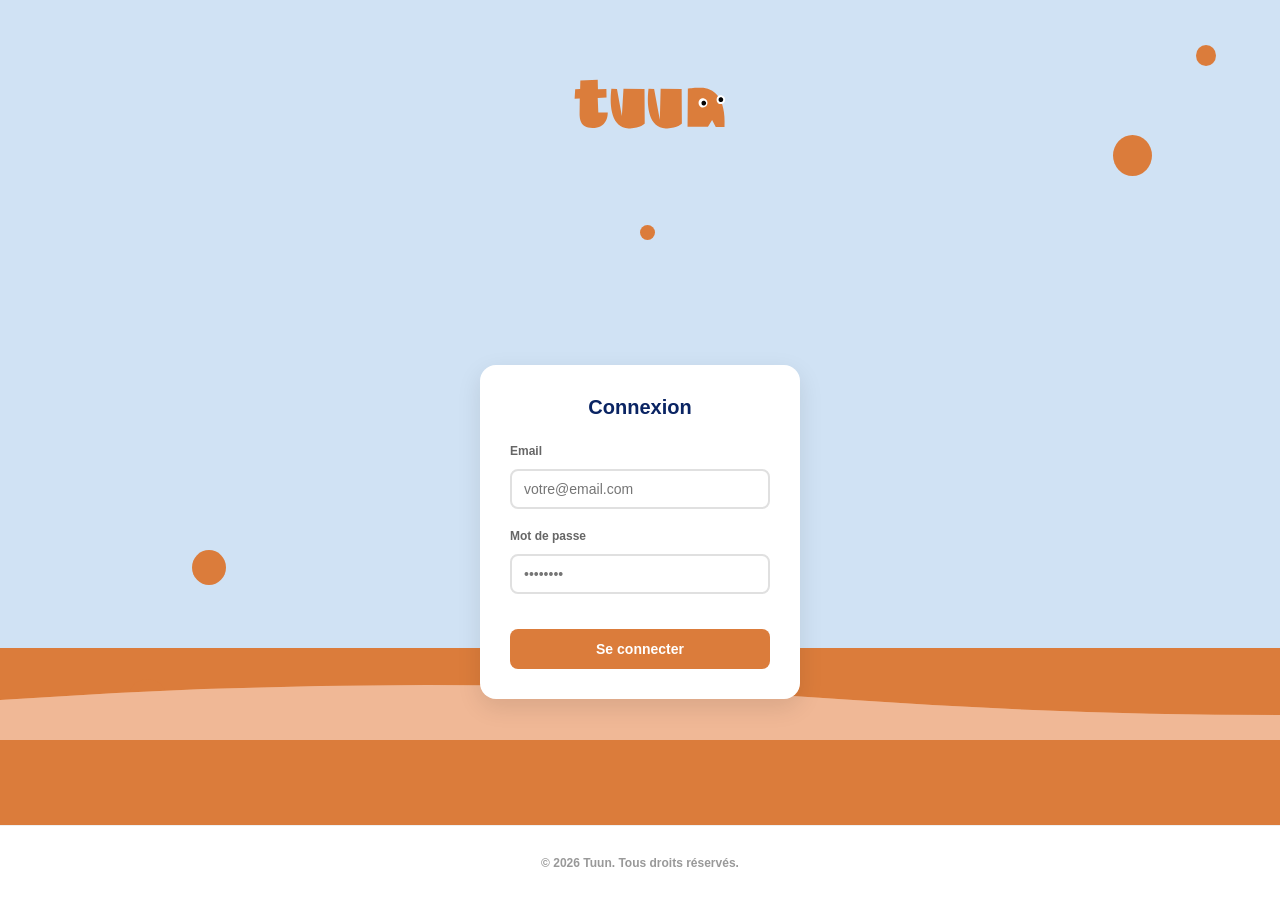
<file: front/index.html>
<!DOCTYPE html>
<html lang="fr">
<head>
    <meta charset="UTF-8">
    <meta name="viewport" content="width=device-width, initial-scale=1.0">
    <title>Thuun - Connexion</title>
    <link href="https://db.onlinewebfonts.com/c/46f1b844c25934e9c98dad60d32caf71?family=Nord" rel="stylesheet" type="text/css"/>
    <style>
        /* Page connexion - design iPhone 16 */
        * {
            margin: 0;
            padding: 0;
            box-sizing: border-box;
        }

        body {
            background: #d0e2f4;
            min-height: 100vh;
            display: flex;
            flex-direction: column;
            font-family: 'New Nord Wide', 'Heavy', -apple-system, BlinkMacSystemFont, 'Segoe UI', Roboto, Oxygen, Ubuntu, Cantarell, sans-serif;
            font-weight: 900;
            font-size: 24px;
            line-height: 100%;
            letter-spacing: 0%;
            text-align: center;
        }

        .login-container {
            flex: 1;
            display: flex;
            flex-direction: column;
            position: relative;
            overflow: hidden;
            max-height: 100vh;
        }

        /* Header minimaliste */
        .login-header {
            text-align: center;
            position: relative;
            z-index: 2;
        }

        .login-header img {
            width: 480px;
            height: auto;
        }

        .login-header h1 {
            margin: 0;
            font-size: 24px;
            color: #0a2463;
            font-weight: 700;
        }

        /* Main content */
        .login-main {
            flex: 1;
            display: flex;
            flex-direction: column;
            align-items: center;
            justify-content: center;
            padding: 20px;
            position: relative;
            overflow: hidden;
            z-index: 3;
        }

        /* Decorative background shape */
        .login-bg-shape {
            position: fixed;
            bottom: 0;
            left: 0;
            right: 0;
            width: 100%;
            height: 40%;
            background: #DB7C3B;
            clip-path: polygon(0 30%, 100% 30%, 100% 100%, 0 100%);
            z-index: 0;
            pointer-events: none;
        }

        /* Floating wave */
        .floating-wave {
            position: fixed;
            bottom: 160px;
            left: 0px;
            width: 200%;
            height: 80px;
            z-index: 1;
            pointer-events: none;
            overflow: visible;
        }
        
        .wave-svg {
            width: 200%;
            height: 100%;
            display: block;
        }

        .wave-fill {
            animation: moveWave 8s linear infinite;
        }

        @keyframes moveWave {
            0% {
                transform: translateX(0);
            }
            100% {
                transform: translateX(-2400px);
            }
        }

        /* Decorative circles */
        .deco-circle {
            position: fixed;
            background: #DB7C3B;
            border-radius: 50%;
            z-index: 0;
            animation: float linear infinite;
            pointer-events: none;
        }

        .deco-circle-1 {
            width: 34px;
            height: 35px;
            bottom: 35%;
            left: 15%;
            animation-duration: 2s;
        }

        .deco-circle-2 {
            width: 15px;
            height: 15px;
            top: 25%;
            left: 50%;
            animation-duration: 2.5s;
            animation-direction: reverse;
        }

        .deco-circle-3 {
            width: 39px;
            height: 41px;
            top: 15%;
            right: 10%;
            animation-duration: 2.2s;
        }

        .deco-circle-4 {
            width: 39px;
            height: 41px;
            bottom: 20%;
            left: 10%;
            animation-duration: 2.7s;
            animation-direction: reverse;
        }

        .deco-circle-5 {
            width: 20px;
            height: 21px;
            top: 5%;
            right: 5%;
            animation-duration: 2.3s;
        }

        @keyframes float {
            0%, 100% {
                transform: translateX(0);
            }
            50% {
                transform: translateX(20px);
            }
        }

        /* Login form container */
        .login-form-container {
            background: white;
            border-radius: 16px;
            padding: 30px;
            box-shadow: 0 8px 24px rgba(0, 0, 0, 0.1);
            width: 100%;
            max-width: 320px;
            animation: slideUp 0.6s ease;
        }

        @keyframes slideUp {
            from {
                opacity: 0;
                transform: translateY(20px);
            }
            to {
                opacity: 1;
                transform: translateY(0);
            }
        }

        .form-title {
            font-size: 20px;
            color: #0a2463;
            font-weight: 700;
            margin-bottom: 20px;
        }

        .form-group {
            margin-bottom: 15px;
            text-align: left;
        }

        .form-label {
            display: block;
            font-size: 12px;
            color: #666;
            font-weight: 600;
            margin-bottom: 6px;
            text-align: left;
        }

        .form-input {
            width: 100%;
            padding: 10px 12px;
            border: 2px solid #e0e0e0;
            border-radius: 8px;
            font-size: 14px;
            font-family: -apple-system, BlinkMacSystemFont, 'Segoe UI', Roboto, Oxygen, Ubuntu, Cantarell, sans-serif;
            transition: all 0.3s ease;
            box-sizing: border-box;
        }

        .form-input:focus {
            outline: none;
            border-color: #DB7C3B;
            box-shadow: 0 0 0 3px rgba(219, 124, 59, 0.1);
        }

        .login-btn {
            width: 100%;
            padding: 12px;
            background: #DB7C3B;
            color: white;
            border: none;
            border-radius: 8px;
            font-weight: 700;
            font-size: 14px;
            cursor: pointer;
            transition: all 0.3s ease;
            margin-top: 20px;
            font-family: -apple-system, BlinkMacSystemFont, 'Segoe UI', Roboto, Oxygen, Ubuntu, Cantarell, sans-serif;
        }

        .login-btn:hover {
            background: #E89761;
            transform: translateY(-2px);
            box-shadow: 0 8px 16px rgba(0, 0, 0, 0.15);
        }

        .login-btn:active {
            transform: translateY(0);
        }

        .error-message {
            margin-top: 15px;
            padding: 10px;
            background: #ffebee;
            color: #c62828;
            border-radius: 8px;
            font-size: 12px;
            display: none;
            font-weight: 600;
        }

        .error-message.show {
            display: block;
            animation: slideUp 0.3s ease;
        }

        .success-message {
            margin-top: 15px;
            padding: 10px;
            background: #e8f5e9;
            color: #2e7d32;
            border-radius: 8px;
            font-size: 12px;
            display: none;
            font-weight: 600;
        }

        .success-message.show {
            display: block;
            animation: slideUp 0.3s ease;
        }

        /* Footer */
        .login-footer {
            padding: 20px;
            text-align: center;
            border-top: 1px solid #f0f0f0;
            background: white;
            z-index: 3;
        }

        .login-footer p {
            margin: 5px 0;
            font-size: 12px;
            color: #999;
        }

        /* Responsive */
        @media (max-width: 600px) {
            .login-main {
                padding: 15px;
            }

            .login-form-container {
                padding: 25px;
            }

            .form-title {
                font-size: 18px;
            }
        }
    </style>
</head>
<body>
    <div class="login-container">
        <!-- Background elements -->
        <div class="floating-wave wave-1">
            <svg class="wave-svg" viewBox="0 0 3600 80" preserveAspectRatio="none" xmlns="http://www.w3.org/2000/svg">
                <path class="wave-fill" d="M0,40 Q300,10 600,40 T1200,40 L1200,80 L0,80 Z M1200,40 Q1500,10 1800,40 T2400,40 L2400,80 L1200,80 Z M2400,40 Q2700,10 3000,40 T3600,40 L3600,80 L2400,80 Z" fill="#DB7C3B"/>
            </svg>
        </div>
        <div class="floating-wave wave-2">
            <svg class="wave-svg" viewBox="0 0 3600 80" preserveAspectRatio="none" xmlns="http://www.w3.org/2000/svg">
                <path class="wave-fill" d="M0,40 Q300,10 600,40 T1200,40 L1200,80 L0,80 Z M1200,40 Q1500,10 1800,40 T2400,40 L2400,80 L1200,80 Z M2400,40 Q2700,10 3000,40 T3600,40 L3600,80 L2400,80 Z" fill="#E89761"/>
            </svg>
        </div>
        <div class="floating-wave wave-3">
            <svg class="wave-svg" viewBox="0 0 3600 80" preserveAspectRatio="none" xmlns="http://www.w3.org/2000/svg">
                <path class="wave-fill" d="M0,40 Q300,10 600,40 T1200,40 L1200,80 L0,80 Z M1200,40 Q1500,10 1800,40 T2400,40 L2400,80 L1200,80 Z M2400,40 Q2700,10 3000,40 T3600,40 L3600,80 L2400,80 Z" fill="#F0B896"/>
            </svg>
        </div>
        <div class="login-bg-shape"></div>
        <div class="deco-circle deco-circle-1"></div>
        <div class="deco-circle deco-circle-2"></div>
        <div class="deco-circle deco-circle-3"></div>
        <div class="deco-circle deco-circle-4"></div>
        <div class="deco-circle deco-circle-5"></div>

        <!-- Header -->
        <div class="login-header">
            <img src="images/logotuunbanque-03.svg" alt="Thuun Logo" class="logo">
        </div>

        <!-- Main content -->
        <div class="login-main">
            <div class="login-form-container">
                <div class="form-title">Connexion</div>
                
                <form onsubmit="handleLogin(event)">
                    <div class="form-group">
                        <label class="form-label">Email</label>
                        <input type="email" id="email" class="form-input" placeholder="votre@email.com" required>
                    </div>

                    <div class="form-group">
                        <label class="form-label">Mot de passe</label>
                        <input type="password" id="password" class="form-input" placeholder="••••••••" required>
                    </div>

                    <button type="submit" class="login-btn">Se connecter</button>
                </form>

                <div id="error-message" class="error-message"></div>
                <div id="success-message" class="success-message"></div>
            </div>
        </div>

        <!-- Footer -->
        <div class="login-footer">
            <p>&copy; 2026 Tuun. Tous droits réservés.</p>
        </div>
    </div>

    <script src="script.js"></script>
    <script>
        const API_URL = 'http://localhost:3000/api';
        const TOKEN_KEY = 'thuun_token';
        const USER_KEY = 'thuun_user';

        async function handleLogin(event) {
            event.preventDefault();

            const email = document.getElementById('email').value;
            const password = document.getElementById('password').value;
            const errorEl = document.getElementById('error-message');
            const successEl = document.getElementById('success-message');

            // Reset messages
            errorEl.classList.remove('show');
            successEl.classList.remove('show');

            try {
                const response = await fetch(`${API_URL}/auth/login`, {
                    method: 'POST',
                    headers: {
                        'Content-Type': 'application/json'
                    },
                    body: JSON.stringify({ email, password })
                });

                const data = await response.json();

                if (response.ok && data.success) {
                    // Sauvegarder le token et les données utilisateur
                    localStorage.setItem(TOKEN_KEY, data.token);
                    localStorage.setItem(USER_KEY, JSON.stringify(data.user));

                    // Afficher message de succès
                    successEl.textContent = 'Connexion réussie! Redirection...';
                    successEl.classList.add('show');

                    // Rediriger vers la page account après 1 seconde
                    setTimeout(() => {
                        window.location.href = 'account.html';
                    }, 1000);
                } else {
                    errorEl.textContent = data.message || 'Email ou mot de passe incorrect';
                    errorEl.classList.add('show');
                }
            } catch (error) {
                console.error('Erreur login:', error);
                errorEl.textContent = 'Erreur de connexion au serveur';
                errorEl.classList.add('show');
            }
        }

        // Vérifier si l'utilisateur est déjà connecté
        document.addEventListener('DOMContentLoaded', function() {
            const token = localStorage.getItem(TOKEN_KEY);
            if (token) {
                // L'utilisateur est déjà connecté, le rediriger vers account
                window.location.href = 'account.html';
            }
        });
    </script>
</body>
</html>
</file>
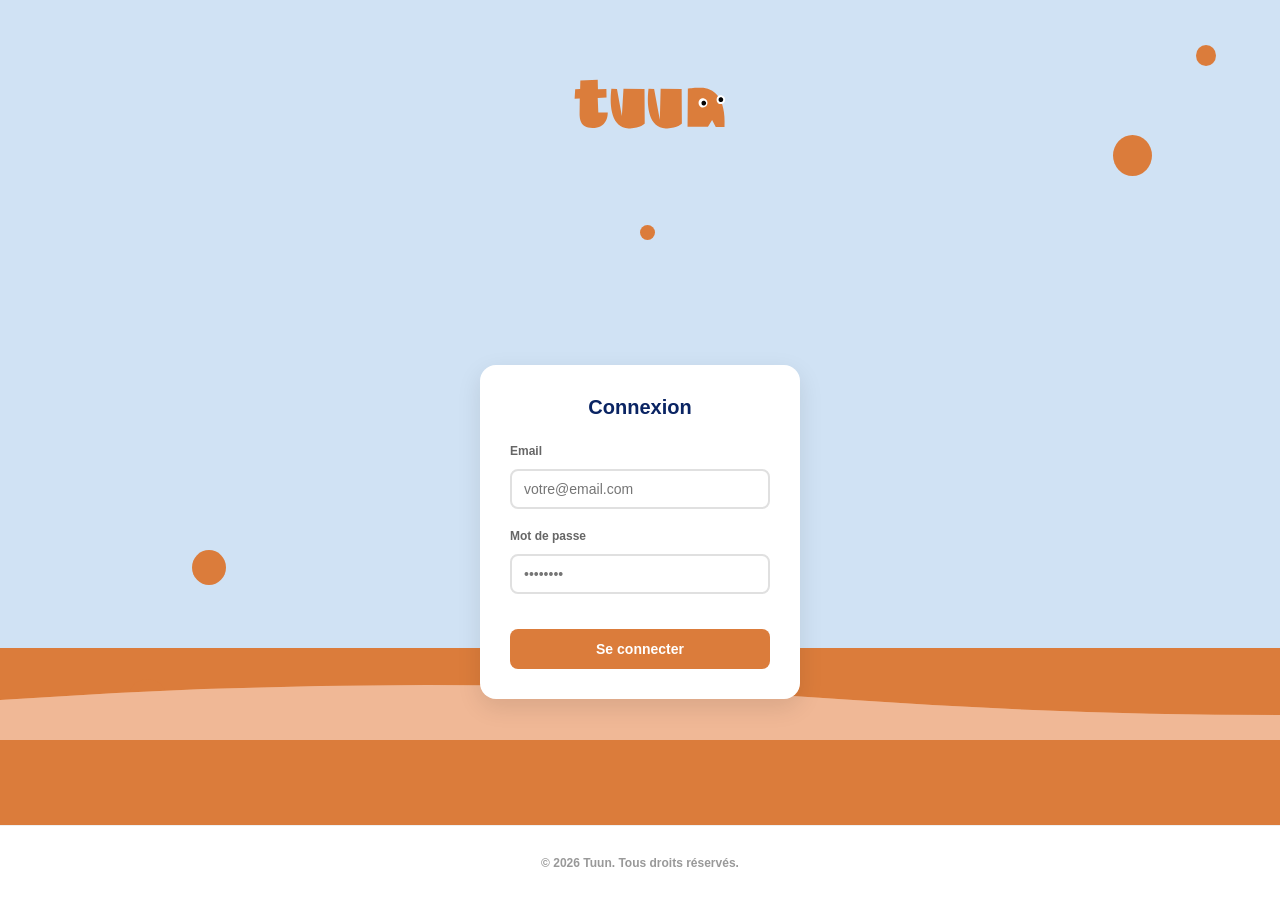
<file: front/account.html>
<!DOCTYPE html>
<html lang="fr">
<head>
    <meta charset="UTF-8">
    <meta name="viewport" content="width=device-width, initial-scale=1.0">
    <title>Thuun - Mon Compte</title>
    <link href="https://db.onlinewebfonts.com/c/46f1b844c25934e9c98dad60d32caf71?family=Nord" rel="stylesheet" type="text/css"/>
    <link href="https://fonts.googleapis.com/css2?family=Amatic+SC:wght@400;700&display=swap" rel="stylesheet">
    <style>
        /* Page compte - design iPhone 16 */
        * {
            margin: 0;
            padding: 0;
            box-sizing: border-box;
        }

        body {
            background: #d0e2f4;
            min-height: 100vh;
            display: flex;
            flex-direction: column;
            font-family: 'New Nord Wide', 'Nord', -apple-system, BlinkMacSystemFont, 'Segoe UI', Roboto, Oxygen, Ubuntu, Cantarell, sans-serif;
            font-weight: 900;
            font-size: 24px;
            line-height: 100%;
            letter-spacing: 0%;
            text-align: center;
        }

        .account-container {
            flex: 1;
            display: flex;
            flex-direction: column;
            position: relative;
            overflow: hidden;
            max-height: 100vh;
        }

        /* Header minimaliste */
        .account-header {
            text-align: center;
            position: relative;
            z-index: 2;
        }

        .account-header img {
            width: 480px;
            height: auto;
        }

        .account-header h1 {
            margin: 0;
            font-size: 24px;
            color: #0a2463;
            font-weight: 700;
        }

        /* Main content - pas de scroll */
        .account-main {
            flex: 1;
            display: flex;
            flex-direction: column;
            align-items: center;
            justify-content: flex-start;
            padding: 20px 20px 80px 20px;
            position: relative;
            overflow: hidden;
        }

        /* Decorative background shape */
        .account-bg-shape {
            position: absolute;
            bottom: 0;
            left: 0;
            right: 0;
            width: 100%;
            height: 40%;
            background: #DB7C3B;
            clip-path: polygon(0 30%, 100% 30%, 100% 100%, 0 100%);
            z-index: 0;
        }

        /* Floating wave */
        .floating-wave {
            position: absolute;
            bottom: 160px;
            left: 0px;
            width: 200%;
            height: 80px;
            z-index: 1;
            pointer-events: none;
            overflow: visible;
        }
        
        .wave-svg {
            width: 200%;
            height: 100%;
            display: block;
        }

        .wave-fill {
            animation: moveWave 8s linear infinite;
        }

        .wave-1 .wave-fill {
            animation: moveWave 8s linear infinite;
            opacity: 1;
        }

        .wave-2 .wave-fill {
            animation: moveWave 10s linear infinite;
            opacity: 1;
            animation-delay: -2s;
        }

        .wave-3 .wave-fill {
            animation: moveWave 12s linear infinite;
            opacity: 1;
            animation-delay: -4s;
        }

        .wave-3 {
            z-index: 0;
        }

        .wave-2 {
            z-index: 1;
        }

        .wave-1 {
            z-index: 2;
        }

        @keyframes moveWave {
            0% {
                transform: translateX(0);
            }
            100% {
                transform: translateX(-2400px);
            }
        }

        /* Decorative circles */
        .deco-circle {
            position: absolute;
            background: #DB7C3B;
            border-radius: 50%;
            z-index: 0;
            animation: float linear infinite;
        }

        .deco-circle-1 {
            width: 34px;
            height: 35px;
            bottom: 35%;
            left: 15%;
            animation-duration: 2s;
        }

        .deco-circle-2 {
            width: 15px;
            height: 15px;
            top: 25%;
            left: 50%;
            animation-duration: 2.5s;
            animation-direction: reverse;
        }

        .deco-circle-3 {
            width: 39px;
            height: 41px;
            top: 15%;
            right: 10%;
            animation-duration: 2.2s;
        }

        .deco-circle-4 {
            width: 39px;
            height: 41px;
            bottom: 20%;
            left: 10%;
            animation-duration: 2.7s;
            animation-direction: reverse;
        }

        .deco-circle-5 {
            width: 20px;
            height: 21px;
            top: 5%;
            right: 5%;
            animation-duration: 2.3s;
        }

        @keyframes float {
            0%, 100% {
                transform: translateX(0);
            }
            50% {
                transform: translateX(20px);
            }
        }

        /* Balance affichée en gros */
        .balance-display {
            text-align: center;
            z-index: 2;
            margin-bottom: 10px;
            margin-top: 20px;
            animation: fadeIn 0.8s ease;
        }

        .balance-amount {
            font-family: 'New Nord Wide', 'Heavy', -apple-system, BlinkMacSystemFont, 'Segoe UI', Roboto, Oxygen, Ubuntu, Cantarell, sans-serif;
            font-size: 128px;
            font-weight: 900;
            color: rgba(0, 0, 0, 0.249);
            line-height: 1;
            margin: 0;
            letter-spacing: 0%;
        }

        .balance-label {
            font-size: 14px;
            color: #6666665a;
            margin-top: 8px;
            font-weight: 900;
            font-family: 'New Nord Wide', 'Heavy', -apple-system, BlinkMacSystemFont, 'Segoe UI', Roboto, Oxygen, Ubuntu, Cantarell, sans-serif;
        }

        /* User info cards */
        .user-info {
            z-index: 2;
            width: 100%;
            max-width: 300px;
            display: flex;
            flex-direction: column;
            gap: 10px;
            margin-bottom: 60px;
        }

        .info-card {
            background: white;
            padding: 15px;
            border-radius: 12px;
            box-shadow: 0 4px 12px rgba(0, 0, 0, 0.1);
            display: flex;
            justify-content: space-between;
            align-items: center;
            animation: slideUp 0.6s ease forwards;
        }

        .info-card:nth-child(1) { animation-delay: 0.1s; opacity: 0; }
        .info-card:nth-child(2) { animation-delay: 0.2s; opacity: 0; }
        .info-card:nth-child(3) { animation-delay: 0.3s; opacity: 0; }
        .info-card:nth-child(4) { animation-delay: 0.4s; opacity: 0; }

        @keyframes slideUp {
            from {
                opacity: 0;
                transform: translateY(20px);
            }
            to {
                opacity: 1;
                transform: translateY(0);
            }
        }

        @keyframes fadeIn {
            from {
                opacity: 0;
            }
            to {
                opacity: 1;
            }
        }

        .info-label {
            font-size: 12px;
            color: #999;
            text-transform: uppercase;
            letter-spacing: 0.5px;
            font-family: 'New Nord Wide', 'Heavy', -apple-system, BlinkMacSystemFont, 'Segoe UI', Roboto, Oxygen, Ubuntu, Cantarell, sans-serif;
            font-weight: 900;
        }

        .info-value {
            font-size: 16px;
            color: #0a2463;
            font-weight: 900;
            font-family: 'New Nord Wide', 'Heavy', -apple-system, BlinkMacSystemFont, 'Segoe UI', Roboto, Oxygen, Ubuntu, Cantarell, sans-serif;
        }

        /* Footer */
        .account-footer {
            padding: 20px;
            text-align: center;
            border-top: 1px solid #f0f0f0;
            background: white;
            z-index: 3;
            font-family: 'New Nord Wide', 'Heavy', -apple-system, BlinkMacSystemFont, 'Segoe UI', Roboto, Oxygen, Ubuntu, Cantarell, sans-serif;
            font-weight: 900;
        }

        .account-footer p {
            margin: 5px 0;
            font-size: 12px;
            color: #999;
            font-family: 'New Nord Wide', 'Heavy', -apple-system, BlinkMacSystemFont, 'Segoe UI', Roboto, Oxygen, Ubuntu, Cantarell, sans-serif;
            font-weight: 900;
        }

        .account-footer .footer-credit {
            font-size: 11px;
            color: #bbb;
            font-family: 'New Nord Wide', 'Heavy', -apple-system, BlinkMacSystemFont, 'Segoe UI', Roboto, Oxygen, Ubuntu, Cantarell, sans-serif;
            font-weight: 900;
        }

        /* Bottom nav circles */
        .bottom-circles {
            position: absolute;
            bottom: 5px;
            left: 50%;
            transform: translateX(-50%);
            z-index: 3;
            display: flex;
            gap: 12px;
            flex-wrap: wrap;
            justify-content: center;
            max-width: 420px;
        }

        .circle-nav {
            width: 95px;
            height: 95px;
            background: white;
            border-radius: 50%;
            box-shadow: 0 6px 20px rgba(0, 0, 0, 0.08);
            display: flex;
            flex-direction: column;
            align-items: center;
            justify-content: center;
            cursor: pointer;
            transition: all 0.3s ease;
            font-size: 20px;
            border: none;
            gap: 2px;
        }

        .circle-nav-label {
            font-size: 9px;
            color: #DB7C3B;
            font-weight: 600;
            text-align: center;
            line-height: 1.1;
            width: 100%;
            padding: 0 4px;
        }

        .circle-nav:hover {
            transform: translateY(-8px);
            box-shadow: 0 12px 30px rgba(0, 0, 0, 0.12);
        }

        /* Logout button */
        .logout-btn {
            position: fixed;
            top: 20px;
            right: 20px;
            padding: 12px 30px;
            background: #DB7C3B;
            color: white;
            border: none;
            border-radius: 8px;
            font-weight: 700;
            font-size: 14px;
            cursor: pointer;
            transition: all 0.3s ease;
            font-family: -apple-system, BlinkMacSystemFont, 'Segoe UI', Roboto, Oxygen, Ubuntu, Cantarell, sans-serif;
            z-index: 999;
            box-shadow: 0 4px 12px rgba(0, 0, 0, 0.2);
        }

        .logout-btn:hover {
            background: #E89761;
            transform: translateY(-2px);
            box-shadow: 0 8px 16px rgba(0, 0, 0, 0.25);
        }

        /* Responsive */
        @media (max-width: 600px) {
            .balance-amount {
                font-size: 80px;
            }

            .account-main {
                padding: 20px 15px;
            }

            .bottom-circles {
                gap: 8px;
            }

            .circle-nav {
                width: 80px;
                height: 80px;
                font-size: 16px;
            }

            .circle-nav-label {
                font-size: 8px;
            }
        }
    </style>
</head>
<body>
    <div class="account-container">
        <!-- Header -->
        <div class="account-header">
            <img src="images/logotuunbanque-03.svg" alt="Thuun Logo">
        </div>

        <!-- Main content -->
        <div class="account-main">
            <!-- Decorative elements -->
            <div class="floating-wave wave-1">
                <svg class="wave-svg" viewBox="0 0 3600 80" preserveAspectRatio="none" xmlns="http://www.w3.org/2000/svg">
                    <path class="wave-fill" d="M0,40 Q300,10 600,40 T1200,40 L1200,80 L0,80 Z M1200,40 Q1500,10 1800,40 T2400,40 L2400,80 L1200,80 Z M2400,40 Q2700,10 3000,40 T3600,40 L3600,80 L2400,80 Z" fill="#DB7C3B"/>
                </svg>
            </div>
            <div class="floating-wave wave-2">
                <svg class="wave-svg" viewBox="0 0 3600 80" preserveAspectRatio="none" xmlns="http://www.w3.org/2000/svg">
                    <path class="wave-fill" d="M0,40 Q300,10 600,40 T1200,40 L1200,80 L0,80 Z M1200,40 Q1500,10 1800,40 T2400,40 L2400,80 L1200,80 Z M2400,40 Q2700,10 3000,40 T3600,40 L3600,80 L2400,80 Z" fill="#E89761"/>
                </svg>
            </div>
            <div class="floating-wave wave-3">
                <svg class="wave-svg" viewBox="0 0 3600 80" preserveAspectRatio="none" xmlns="http://www.w3.org/2000/svg">
                    <path class="wave-fill" d="M0,40 Q300,10 600,40 T1200,40 L1200,80 L0,80 Z M1200,40 Q1500,10 1800,40 T2400,40 L2400,80 L1200,80 Z M2400,40 Q2700,10 3000,40 T3600,40 L3600,80 L2400,80 Z" fill="#F0B896"/>
                </svg>
            </div>
            <div class="account-bg-shape" id="bg-shape"></div>
            <div class="deco-circle deco-circle-1"></div>
            <div class="deco-circle deco-circle-2"></div>
            <div class="deco-circle deco-circle-3"></div>
            <div class="deco-circle deco-circle-4"></div>
            <div class="deco-circle deco-circle-5"></div>

            <!-- Balance display -->
            <div class="balance-display">
                <div class="balance-amount" id="balance-amount">Chargement...</div>
                <div class="balance-label">Solde actuel</div>
                <div class="balance-label" style="font-size: 12px; color: #99999987; margin-top: 8px;">Max atteint: <span id="balance-max">---</span></div>
            </div>

            <!-- User info -->
            <div class="user-info">
                <div class="info-card">
                    <span class="info-label">Nom</span>
                    <span class="info-value" id="user-lastname">Dupont</span>
                </div>
                <div class="info-card">
                    <span class="info-label">Prénom</span>
                    <span class="info-value" id="user-firstname">Jean</span>
                </div>
                <div class="info-card">
                    <span class="info-label">Email</span>
                    <span class="info-value" id="user-email">jean@example.com</span>
                </div>
            </div>

            <!-- Logout button -->
            <button class="logout-btn" onclick="handleLogout()">
                Se déconnecter
            </button>

            <!-- Bottom navigation circles -->
            <div class="bottom-circles">
                <button class="circle-nav" onclick="window.location.href='account.html'" title="Compte">
                    <img src="images/picto_banque-02.svg" alt="Compte" style="width: 40px; height: 40px;">
                    <div class="circle-nav-label">Compte</div>
                </button>
                <button class="circle-nav" onclick="window.location.href='courses.html'" title="Cours quotidien">
                    <img src="images/picto_banque-04.svg" alt="Cours" style="width: 40px; height: 40px;">
                    <div class="circle-nav-label">Cours</div>
                </button>
                <button class="circle-nav" onclick="window.location.href='advisor.html'" title="Conseiller">
                    <img src="images/picto_banque-01.svg" alt="Conseiller" style="width: 40px; height: 40px;">
                    <div class="circle-nav-label">Conseiller</div>
                </button>
                <button class="circle-nav" onclick="window.location.href='shop.html'" title="Offre à la demande">
                    <img src="images/picto_banque-03.svg" alt="Offres" style="width: 40px; height: 40px;">
                    <div class="circle-nav-label">Offres</div>
                </button>
            </div>
        </div>

        <!-- Footer -->
        <div class="account-footer">
            <p>&copy; 2026 Tuun. Tous droits réservés.</p>
        </div>
    </div>

    <script src="script.js"></script>
    <script>
        // Fonction pour mettre à jour les vagues en fonction du solde
        function updateWaves(currentSolde, maxSolde) {
            if (!maxSolde || maxSolde <= 0) return;
            
            // Calculer le ratio (0 à 1)
            const ratio = Math.min(Math.max(currentSolde / maxSolde, 0), 1);
            
            // Hauteur: 50% à 150% (0.5x à 1.5x)
            const baseHeight = 80;
            const minHeight = baseHeight * 0.5;
            const maxHeight = baseHeight * 1.5;
            const waveHeight = minHeight + (ratio * (maxHeight - minHeight));
            
            // Vitesse: 14s à 6s (plus rapide quand solde est haut)
            const minSpeed = 6;
            const maxSpeed = 14;
            const speed = maxSpeed - (ratio * (maxSpeed - minSpeed));
            
            // Appliquer les changements
            const wave1 = document.querySelector('.wave-1');
            const wave2 = document.querySelector('.wave-2');
            const wave3 = document.querySelector('.wave-3');
            
            if (wave1) {
                wave1.style.setProperty('height', waveHeight + 'px', 'important');
                const fill1 = wave1.querySelector('.wave-fill');
                if (fill1) fill1.style.animationDuration = speed + 's';
            }
            
            if (wave2) {
                wave2.style.setProperty('height', waveHeight + 'px', 'important');
                const fill2 = wave2.querySelector('.wave-fill');
                if (fill2) fill2.style.animationDuration = (speed + 2) + 's';
            }
            
            if (wave3) {
                wave3.style.setProperty('height', (waveHeight * 1.5) + 'px', 'important');
                const fill3 = wave3.querySelector('.wave-fill');
                if (fill3) fill3.style.animationDuration = (speed + 4) + 's';
            }
        }

        // Charger les infos utilisateur
        document.addEventListener('DOMContentLoaded', function() {
            console.log('DOMContentLoaded triggered');
            setTimeout(loadUserInfo, 100);
        });

        async function loadUserInfo() {
            console.log('loadUserInfo called');
            const user = JSON.parse(localStorage.getItem(USER_KEY) || '{}');
            const token = localStorage.getItem(TOKEN_KEY);

            console.log('User from localStorage:', user);
            console.log('Token:', token ? 'présent' : 'absent');

            if (!token || !user.email) {
                console.warn('Pas de token ou email, redirection...');
                window.location.href = 'index.html';
                return;
            }

            // Afficher les infos de base immédiatement avec le solde du localStorage
            document.getElementById('user-email').textContent = user.email || 'Non disponible';
            
            // Afficher le nom et prénom
            const prenom = user.prenom || 'Non disponible';
            const nom = user.nom || 'Non disponible';
            document.getElementById('user-firstname').textContent = prenom;
            document.getElementById('user-lastname').textContent = nom;
            
            // Afficher le solde du localStorage s'il existe
            let currentSolde = 0;
            let maxSolde = 0;
            if (user.solde !== undefined && user.solde !== null) {
                let soldeValue = user.solde;
                // Convertir en nombre si c'est une string
                if (typeof soldeValue === 'string') {
                    soldeValue = parseFloat(soldeValue);
                }
                currentSolde = soldeValue;
                const soldeFormate = soldeValue.toFixed(2);
                const soldeDisplay = soldeFormate.replace('.', ',') + ' €';
                document.getElementById('balance-amount').textContent = soldeDisplay;
                console.log('Solde affiché:', soldeDisplay, '(valeur:', soldeValue, ')');
            } else {
                console.warn('Pas de solde trouvé dans:', user);
                document.getElementById('balance-amount').textContent = '0,00 €';
            }

            // Afficher le solde max si présent
            if (user.solde_max !== undefined && user.solde_max !== null) {
                let soldeMaxValue = user.solde_max;
                if (typeof soldeMaxValue === 'string') {
                    soldeMaxValue = parseFloat(soldeMaxValue);
                }
                maxSolde = soldeMaxValue;
                const soldeMaxFormate = soldeMaxValue.toFixed(2);
                const soldeMaxDisplay = soldeMaxFormate.replace('.', ',') + ' €';
                document.getElementById('balance-max').textContent = soldeMaxDisplay;
            }

            // Mettre à jour les vagues avec les données du localStorage
            updateWaves(currentSolde, maxSolde);

            // Récupérer le profil complet depuis l'API pour les données à jour
            try {
                const response = await fetch(`${API_URL}/auth/profile`, {
                    method: 'GET',
                    headers: {
                        'Authorization': `Bearer ${token}`,
                        'Content-Type': 'application/json'
                    }
                });

                if (response.ok) {
                    const data = await response.json();
                    const userData = data.user;
                    console.log('Profil reçu de l\'API:', userData);

                    // Mettre à jour avec les données de l'API (données les plus fraîches)
                    if (userData.solde !== undefined && userData.solde !== null) {
                        let soldeValue = userData.solde;
                        if (typeof soldeValue === 'string') {
                            soldeValue = parseFloat(soldeValue);
                        }
                        const soldeFormate = soldeValue.toFixed(2);
                        const soldeDisplay = soldeFormate.replace('.', ',') + ' €';
                        document.getElementById('balance-amount').textContent = soldeDisplay;
                        console.log('Solde mis à jour depuis API:', soldeDisplay);
                    }

                    // Mettre à jour le solde max depuis l'API
                    if (userData.solde_max !== undefined && userData.solde_max !== null) {
                        let soldeMaxValue = userData.solde_max;
                        if (typeof soldeMaxValue === 'string') {
                            soldeMaxValue = parseFloat(soldeMaxValue);
                        }
                        const soldeMaxFormate = soldeMaxValue.toFixed(2);
                        const soldeMaxDisplay = soldeMaxFormate.replace('.', ',') + ' €';
                        document.getElementById('balance-max').textContent = soldeMaxDisplay;
                        console.log('Solde max depuis API:', soldeMaxDisplay);
                    }

                    // Mettre à jour le localStorage
                    user.solde = userData.solde;
                    user.solde_max = userData.solde_max;
                    localStorage.setItem(USER_KEY, JSON.stringify(user));

                    if (userData.prenom) {
                        document.getElementById('user-firstname').textContent = userData.prenom;
                    }
                    if (userData.nom) {
                        document.getElementById('user-lastname').textContent = userData.nom;
                    }
                    if (userData.email) {
                        document.getElementById('user-email').textContent = userData.email;
                    }

                    // Mettre à jour les vagues avec les données de l'API
                    let apiSolde = userData.solde;
                    let apiMaxSolde = userData.solde_max;
                    if (typeof apiSolde === 'string') apiSolde = parseFloat(apiSolde);
                    if (typeof apiMaxSolde === 'string') apiMaxSolde = parseFloat(apiMaxSolde);
                    updateWaves(apiSolde, apiMaxSolde);
                } else {
                    console.error('Erreur API:', response.status, response.statusText);
                }
            } catch (error) {
                console.error('Erreur lors du chargement du profil:', error);
            }
        }

        // Fonction de navigation
        function navigateTo(page) {
            if (typeof playClickSound === 'function') {
                playClickSound();
            }
            const pages = {
                'courses': 'courses.html',
                'home': 'home.html',
                'advisor': 'advisor.html'
            };
            if (pages[page]) {
                window.location.href = pages[page];
            }
        }

        // Gestion déconnexion
        function handleLogout() {
            localStorage.removeItem(TOKEN_KEY);
            localStorage.removeItem(USER_KEY);
            window.location.href = 'index.html';
        }
    </script>
</body>
</html>
</file>
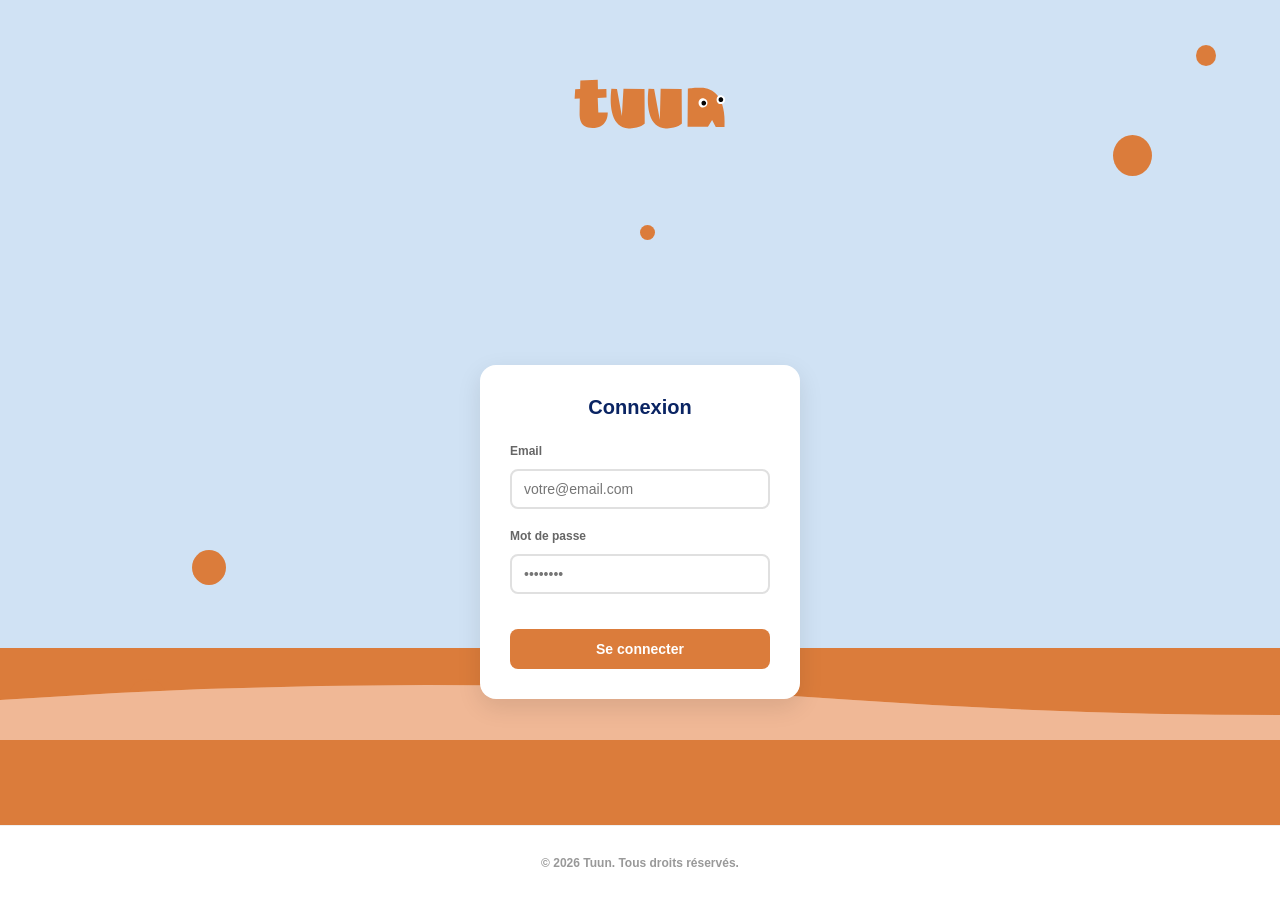
<file: front/account__.html>
<!DOCTYPE html>
<html lang="fr">
<head>
    <meta charset="UTF-8">
    <meta name="viewport" content="width=device-width, initial-scale=1.0">
    <title>Thuun - Mon Compte</title>
    <link href="https://db.onlinewebfonts.com/c/46f1b844c25934e9c98dad60d32caf71?family=Nord" rel="stylesheet" type="text/css"/>
    <link href="https://fonts.googleapis.com/css2?family=Amatic+SC:wght@400;700&display=swap" rel="stylesheet">
    <style>
        /* Page compte - design iPhone 16 */
        * {
            margin: 0;
            padding: 0;
            box-sizing: border-box;
        }

        body {
            background: #d0e2f4;
            min-height: 100vh;
            display: flex;
            flex-direction: column;
            font-family: 'New Nord Wide', 'Nord', -apple-system, BlinkMacSystemFont, 'Segoe UI', Roboto, Oxygen, Ubuntu, Cantarell, sans-serif;
            font-weight: 900;
            font-size: 24px;
            line-height: 100%;
            letter-spacing: 0%;
            text-align: center;
        }

        .account-container {
            flex: 1;
            display: flex;
            flex-direction: column;
            position: relative;
            overflow: hidden;
            max-height: 100vh;
        }

        /* Header minimaliste */
        .account-header {
            text-align: center;
            position: relative;
            z-index: 2;
        }

        .account-header img {
            width: 480px;
            height: auto;
        }

        .account-header h1 {
            margin: 0;
            font-size: 24px;
            color: #0a2463;
            font-weight: 700;
        }

        /* Main content - pas de scroll */
        .account-main {
            flex: 1;
            display: flex;
            flex-direction: column;
            align-items: center;
            justify-content: flex-start;
            padding: 20px 20px 80px 20px;
            position: relative;
            overflow: hidden;
        }

        /* Decorative background shape */
        .account-bg-shape {
            position: absolute;
            bottom: 0;
            left: 0;
            right: 0;
            width: 100%;
            height: 40%;
            background: #DB7C3B;
            clip-path: polygon(0 30%, 100% 30%, 100% 100%, 0 100%);
            z-index: 0;
        }

        /* Floating wave */
        .floating-wave {
            position: absolute;
            bottom: 160px;
            left: 0px;
            width: 200%;
            height: 80px;
            z-index: 1;
            pointer-events: none;
            overflow: visible;
        }
        
        .wave-svg {
            width: 200%;
            height: 100%;
            display: block;
        }

        .wave-fill {
            animation: moveWave 8s linear infinite;
        }

        .wave-1 .wave-fill {
            animation: moveWave 8s linear infinite;
            opacity: 1;
        }

        .wave-2 .wave-fill {
            animation: moveWave 10s linear infinite;
            opacity: 1;
            animation-delay: -2s;
        }

        .wave-3 .wave-fill {
            animation: moveWave 12s linear infinite;
            opacity: 1;
            animation-delay: -4s;
        }

        .wave-3 {
            z-index: 0;
        }

        .wave-2 {
            z-index: 1;
        }

        .wave-1 {
            z-index: 2;
        }

        @keyframes moveWave {
            0% {
                transform: translateX(0);
            }
            100% {
                transform: translateX(-2400px);
            }
        }

        /* Decorative circles */
        .deco-circle {
            position: absolute;
            background: #DB7C3B;
            border-radius: 50%;
            z-index: 0;
            animation: float linear infinite;
        }

        .deco-circle-1 {
            width: 34px;
            height: 35px;
            bottom: 35%;
            left: 15%;
            animation-duration: 2s;
        }

        .deco-circle-2 {
            width: 15px;
            height: 15px;
            top: 25%;
            left: 50%;
            animation-duration: 2.5s;
            animation-direction: reverse;
        }

        .deco-circle-3 {
            width: 39px;
            height: 41px;
            top: 15%;
            right: 10%;
            animation-duration: 2.2s;
        }

        .deco-circle-4 {
            width: 39px;
            height: 41px;
            bottom: 20%;
            left: 10%;
            animation-duration: 2.7s;
            animation-direction: reverse;
        }

        .deco-circle-5 {
            width: 20px;
            height: 21px;
            top: 5%;
            right: 5%;
            animation-duration: 2.3s;
        }

        @keyframes float {
            0%, 100% {
                transform: translateX(0);
            }
            50% {
                transform: translateX(20px);
            }
        }

        /* Balance affichée en gros */
        .balance-display {
            text-align: center;
            z-index: 2;
            margin-bottom: 10px;
            margin-top: 20px;
            animation: fadeIn 0.8s ease;
        }

        .balance-amount {
            font-family: 'New Nord Wide', 'Heavy', -apple-system, BlinkMacSystemFont, 'Segoe UI', Roboto, Oxygen, Ubuntu, Cantarell, sans-serif;
            font-size: 128px;
            font-weight: 900;
            color: rgba(0, 0, 0, 0.249);
            line-height: 1;
            margin: 0;
            letter-spacing: 0%;
        }

        .balance-label {
            font-size: 14px;
            color: #6666665a;
            margin-top: 8px;
            font-weight: 900;
            font-family: 'New Nord Wide', 'Heavy', -apple-system, BlinkMacSystemFont, 'Segoe UI', Roboto, Oxygen, Ubuntu, Cantarell, sans-serif;
        }

        /* User info cards */
        .user-info {
            z-index: 2;
            width: 100%;
            max-width: 300px;
            display: flex;
            flex-direction: column;
            gap: 10px;
            margin-bottom: 60px;
        }

        .info-card {
            background: white;
            padding: 15px;
            border-radius: 12px;
            box-shadow: 0 4px 12px rgba(0, 0, 0, 0.1);
            display: flex;
            justify-content: space-between;
            align-items: center;
            animation: slideUp 0.6s ease forwards;
        }

        .info-card:nth-child(1) { animation-delay: 0.1s; opacity: 0; }
        .info-card:nth-child(2) { animation-delay: 0.2s; opacity: 0; }
        .info-card:nth-child(3) { animation-delay: 0.3s; opacity: 0; }
        .info-card:nth-child(4) { animation-delay: 0.4s; opacity: 0; }

        @keyframes slideUp {
            from {
                opacity: 0;
                transform: translateY(20px);
            }
            to {
                opacity: 1;
                transform: translateY(0);
            }
        }

        @keyframes fadeIn {
            from {
                opacity: 0;
            }
            to {
                opacity: 1;
            }
        }

        .info-label {
            font-size: 12px;
            color: #999;
            text-transform: uppercase;
            letter-spacing: 0.5px;
            font-family: 'New Nord Wide', 'Heavy', -apple-system, BlinkMacSystemFont, 'Segoe UI', Roboto, Oxygen, Ubuntu, Cantarell, sans-serif;
            font-weight: 900;
        }

        .info-value {
            font-size: 16px;
            color: #0a2463;
            font-weight: 900;
            font-family: 'New Nord Wide', 'Heavy', -apple-system, BlinkMacSystemFont, 'Segoe UI', Roboto, Oxygen, Ubuntu, Cantarell, sans-serif;
        }

        /* Footer */
        .account-footer {
            padding: 20px;
            text-align: center;
            border-top: 1px solid #f0f0f0;
            background: white;
            z-index: 3;
            font-family: 'New Nord Wide', 'Heavy', -apple-system, BlinkMacSystemFont, 'Segoe UI', Roboto, Oxygen, Ubuntu, Cantarell, sans-serif;
            font-weight: 900;
        }

        .account-footer p {
            margin: 5px 0;
            font-size: 12px;
            color: #999;
            font-family: 'New Nord Wide', 'Heavy', -apple-system, BlinkMacSystemFont, 'Segoe UI', Roboto, Oxygen, Ubuntu, Cantarell, sans-serif;
            font-weight: 900;
        }

        .account-footer .footer-credit {
            font-size: 11px;
            color: #bbb;
            font-family: 'New Nord Wide', 'Heavy', -apple-system, BlinkMacSystemFont, 'Segoe UI', Roboto, Oxygen, Ubuntu, Cantarell, sans-serif;
            font-weight: 900;
        }

        /* Bottom nav circles */
        .bottom-circles {
            position: absolute;
            bottom: 5px;
            left: 50%;
            transform: translateX(-50%);
            z-index: 3;
            display: flex;
            gap: 12px;
            flex-wrap: wrap;
            justify-content: center;
            max-width: 420px;
        }

        .circle-nav {
            width: 95px;
            height: 95px;
            background: white;
            border-radius: 50%;
            box-shadow: 0 6px 20px rgba(0, 0, 0, 0.08);
            display: flex;
            flex-direction: column;
            align-items: center;
            justify-content: center;
            cursor: pointer;
            transition: all 0.3s ease;
            font-size: 20px;
            border: none;
            gap: 2px;
        }

        .circle-nav-label {
            font-size: 9px;
            color: #DB7C3B;
            font-weight: 600;
            text-align: center;
            line-height: 1.1;
            width: 100%;
            padding: 0 4px;
        }

        .circle-nav:hover {
            transform: translateY(-8px);
            box-shadow: 0 12px 30px rgba(0, 0, 0, 0.12);
        }

        /* Responsive */
        @media (max-width: 600px) {
            .balance-amount {
                font-size: 80px;
            }

            .account-main {
                padding: 20px 15px;
            }

            .bottom-circles {
                gap: 8px;
            }

            .circle-nav {
                width: 80px;
                height: 80px;
                font-size: 16px;
            }

            .circle-nav-label {
                font-size: 8px;
            }
        }
    </style>
</head>
<body>
    <div class="account-container">
        <!-- Header -->
        <div class="account-header">
            <img src="images/logotuunbanque-03.svg" alt="Thuun Logo">
        </div>

        <!-- Main content -->
        <div class="account-main">
            <!-- Decorative elements -->
            <div class="floating-wave wave-1">
                <svg class="wave-svg" viewBox="0 0 3600 80" preserveAspectRatio="none" xmlns="http://www.w3.org/2000/svg">
                    <path class="wave-fill" d="M0,40 Q300,10 600,40 T1200,40 L1200,80 L0,80 Z M1200,40 Q1500,10 1800,40 T2400,40 L2400,80 L1200,80 Z M2400,40 Q2700,10 3000,40 T3600,40 L3600,80 L2400,80 Z" fill="#DB7C3B"/>
                </svg>
            </div>
            <div class="floating-wave wave-2">
                <svg class="wave-svg" viewBox="0 0 3600 80" preserveAspectRatio="none" xmlns="http://www.w3.org/2000/svg">
                    <path class="wave-fill" d="M0,40 Q300,10 600,40 T1200,40 L1200,80 L0,80 Z M1200,40 Q1500,10 1800,40 T2400,40 L2400,80 L1200,80 Z M2400,40 Q2700,10 3000,40 T3600,40 L3600,80 L2400,80 Z" fill="#E89761"/>
                </svg>
            </div>
            <div class="floating-wave wave-3">
                <svg class="wave-svg" viewBox="0 0 3600 80" preserveAspectRatio="none" xmlns="http://www.w3.org/2000/svg">
                    <path class="wave-fill" d="M0,40 Q300,10 600,40 T1200,40 L1200,80 L0,80 Z M1200,40 Q1500,10 1800,40 T2400,40 L2400,80 L1200,80 Z M2400,40 Q2700,10 3000,40 T3600,40 L3600,80 L2400,80 Z" fill="#F0B896"/>
                </svg>
            </div>
            <div class="account-bg-shape" id="bg-shape"></div>
            <div class="deco-circle deco-circle-1"></div>
            <div class="deco-circle deco-circle-2"></div>
            <div class="deco-circle deco-circle-3"></div>
            <div class="deco-circle deco-circle-4"></div>
            <div class="deco-circle deco-circle-5"></div>

            <!-- Balance display -->
            <div class="balance-display">
                <div class="balance-amount" id="balance-amount">Chargement...</div>
                <div class="balance-label">Solde actuel</div>
                <div class="balance-label" style="font-size: 12px; color: #99999987; margin-top: 8px;">Max atteint: <span id="balance-max">---</span></div>
            </div>

            <!-- User info -->
            <div class="user-info">
                <div class="info-card">
                    <span class="info-label">Nom</span>
                    <span class="info-value" id="user-lastname">Dupont</span>
                </div>
                <div class="info-card">
                    <span class="info-label">Prénom</span>
                    <span class="info-value" id="user-firstname">Jean</span>
                </div>
                <div class="info-card">
                    <span class="info-label">Email</span>
                    <span class="info-value" id="user-email">jean@example.com</span>
                </div>
            </div>

            <!-- Bottom navigation circles -->
            <div class="bottom-circles">
                <button class="circle-nav" onclick="window.location.href='account.html'" title="Compte">
                    <div>🏠</div>
                    <div class="circle-nav-label">Compte</div>
                </button>
                <button class="circle-nav" onclick="window.location.href='courses.html'" title="Cours quotidien">
                    <div>📚</div>
                    <div class="circle-nav-label">Cours</div>
                </button>
                <button class="circle-nav" onclick="window.location.href='advisor.html'" title="Conseiller">
                    <div>👤</div>
                    <div class="circle-nav-label">Conseiller</div>
                </button>
                <button class="circle-nav" onclick="window.location.href='shop.html'" title="Offre à la demande">
                    <div>🛍️</div>
                    <div class="circle-nav-label">Offres</div>
                </button>
            </div>
        </div>

        <!-- Footer -->
        <div class="account-footer">
            <p>&copy; 2026 Tuun. Tous droits réservés.</p>
        </div>
    </div>

    <script src="script.js"></script>
    <script>
        // Fonction pour mettre à jour les vagues en fonction du solde
        function updateWaves(currentSolde, maxSolde) {
            if (!maxSolde || maxSolde <= 0) return;
            
            // Calculer le ratio (0 à 1)
            const ratio = Math.min(Math.max(currentSolde / maxSolde, 0), 1);
            
            // Hauteur: 50% à 150% (0.5x à 1.5x)
            const baseHeight = 80;
            const minHeight = baseHeight * 0.5;
            const maxHeight = baseHeight * 1.5;
            const waveHeight = minHeight + (ratio * (maxHeight - minHeight));
            
            // Vitesse: 14s à 6s (plus rapide quand solde est haut)
            const minSpeed = 6;
            const maxSpeed = 14;
            const speed = maxSpeed - (ratio * (maxSpeed - minSpeed));
            
            // Appliquer les changements
            const wave1 = document.querySelector('.wave-1');
            const wave2 = document.querySelector('.wave-2');
            const wave3 = document.querySelector('.wave-3');
            
            if (wave1) {
                wave1.style.setProperty('height', waveHeight + 'px', 'important');
                const fill1 = wave1.querySelector('.wave-fill');
                if (fill1) fill1.style.animationDuration = speed + 's';
            }
            
            if (wave2) {
                wave2.style.setProperty('height', waveHeight + 'px', 'important');
                const fill2 = wave2.querySelector('.wave-fill');
                if (fill2) fill2.style.animationDuration = (speed + 2) + 's';
            }
            
            if (wave3) {
                wave3.style.setProperty('height', (waveHeight * 1.5) + 'px', 'important');
                const fill3 = wave3.querySelector('.wave-fill');
                if (fill3) fill3.style.animationDuration = (speed + 4) + 's';
            }
        }

        // Charger les infos utilisateur
        document.addEventListener('DOMContentLoaded', function() {
            console.log('DOMContentLoaded triggered');
            setTimeout(loadUserInfo, 100);
        });

        async function loadUserInfo() {
            console.log('loadUserInfo called');
            const user = JSON.parse(localStorage.getItem(USER_KEY) || '{}');
            const token = localStorage.getItem(TOKEN_KEY);

            console.log('User from localStorage:', user);
            console.log('Token:', token ? 'présent' : 'absent');

            if (!token || !user.email) {
                console.warn('Pas de token ou email, redirection...');
                window.location.href = 'index.html';
                return;
            }

            // Afficher les infos de base immédiatement avec le solde du localStorage
            document.getElementById('user-email').textContent = user.email || 'Non disponible';
            
            // Afficher le nom et prénom
            const prenom = user.prenom || 'Non disponible';
            const nom = user.nom || 'Non disponible';
            document.getElementById('user-firstname').textContent = prenom;
            document.getElementById('user-lastname').textContent = nom;
            
            // Afficher le solde du localStorage s'il existe
            let currentSolde = 0;
            let maxSolde = 0;
            if (user.solde !== undefined && user.solde !== null) {
                let soldeValue = user.solde;
                // Convertir en nombre si c'est une string
                if (typeof soldeValue === 'string') {
                    soldeValue = parseFloat(soldeValue);
                }
                currentSolde = soldeValue;
                const soldeFormate = soldeValue.toFixed(2);
                const soldeDisplay = soldeFormate.replace('.', ',') + ' €';
                document.getElementById('balance-amount').textContent = soldeDisplay;
                console.log('Solde affiché:', soldeDisplay, '(valeur:', soldeValue, ')');
            } else {
                console.warn('Pas de solde trouvé dans:', user);
                document.getElementById('balance-amount').textContent = '0,00 €';
            }

            // Afficher le solde max si présent
            if (user.solde_max !== undefined && user.solde_max !== null) {
                let soldeMaxValue = user.solde_max;
                if (typeof soldeMaxValue === 'string') {
                    soldeMaxValue = parseFloat(soldeMaxValue);
                }
                maxSolde = soldeMaxValue;
                const soldeMaxFormate = soldeMaxValue.toFixed(2);
                const soldeMaxDisplay = soldeMaxFormate.replace('.', ',') + ' €';
                document.getElementById('balance-max').textContent = soldeMaxDisplay;
            }

            // Mettre à jour les vagues avec les données du localStorage
            updateWaves(currentSolde, maxSolde);

            // Récupérer le profil complet depuis l'API pour les données à jour
            try {
                const response = await fetch(`${API_URL}/auth/profile`, {
                    method: 'GET',
                    headers: {
                        'Authorization': `Bearer ${token}`,
                        'Content-Type': 'application/json'
                    }
                });

                if (response.ok) {
                    const data = await response.json();
                    const userData = data.user;
                    console.log('Profil reçu de l\'API:', userData);

                    // Mettre à jour avec les données de l'API (données les plus fraîches)
                    if (userData.solde !== undefined && userData.solde !== null) {
                        let soldeValue = userData.solde;
                        if (typeof soldeValue === 'string') {
                            soldeValue = parseFloat(soldeValue);
                        }
                        const soldeFormate = soldeValue.toFixed(2);
                        const soldeDisplay = soldeFormate.replace('.', ',') + ' €';
                        document.getElementById('balance-amount').textContent = soldeDisplay;
                        console.log('Solde mis à jour depuis API:', soldeDisplay);
                    }

                    // Mettre à jour le solde max depuis l'API
                    if (userData.solde_max !== undefined && userData.solde_max !== null) {
                        let soldeMaxValue = userData.solde_max;
                        if (typeof soldeMaxValue === 'string') {
                            soldeMaxValue = parseFloat(soldeMaxValue);
                        }
                        const soldeMaxFormate = soldeMaxValue.toFixed(2);
                        const soldeMaxDisplay = soldeMaxFormate.replace('.', ',') + ' €';
                        document.getElementById('balance-max').textContent = soldeMaxDisplay;
                        console.log('Solde max depuis API:', soldeMaxDisplay);
                    }

                    // Mettre à jour le localStorage
                    user.solde = userData.solde;
                    user.solde_max = userData.solde_max;
                    localStorage.setItem(USER_KEY, JSON.stringify(user));

                    if (userData.prenom) {
                        document.getElementById('user-firstname').textContent = userData.prenom;
                    }
                    if (userData.nom) {
                        document.getElementById('user-lastname').textContent = userData.nom;
                    }
                    if (userData.email) {
                        document.getElementById('user-email').textContent = userData.email;
                    }

                    // Mettre à jour les vagues avec les données de l'API
                    let apiSolde = userData.solde;
                    let apiMaxSolde = userData.solde_max;
                    if (typeof apiSolde === 'string') apiSolde = parseFloat(apiSolde);
                    if (typeof apiMaxSolde === 'string') apiMaxSolde = parseFloat(apiMaxSolde);
                    updateWaves(apiSolde, apiMaxSolde);
                } else {
                    console.error('Erreur API:', response.status, response.statusText);
                }
            } catch (error) {
                console.error('Erreur lors du chargement du profil:', error);
            }
        }

        // Fonction de navigation
        function navigateTo(page) {
            if (typeof playClickSound === 'function') {
                playClickSound();
            }
            const pages = {
                'courses': 'courses.html',
                'home': 'home.html',
                'advisor': 'advisor.html'
            };
            if (pages[page]) {
                window.location.href = pages[page];
            }
        }

        // Gestion déconnexion
        function handleLogout() {
            localStorage.removeItem(TOKEN_KEY);
            localStorage.removeItem(USER_KEY);
            window.location.href = 'index.html';
        }
    </script>
</body>
</html>
</file>
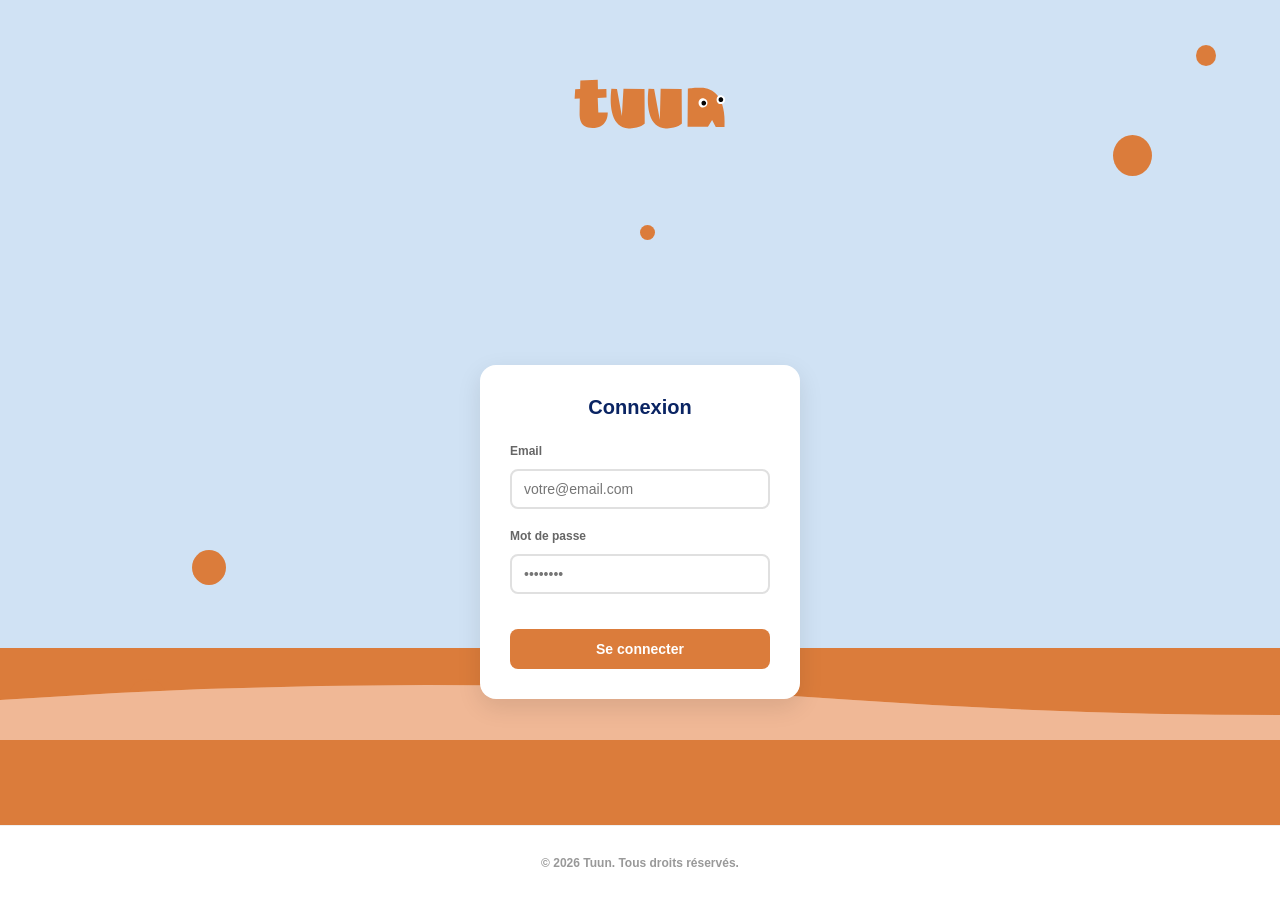
<file: front/admin.html>
<!DOCTYPE html>
<html lang="fr">
<head>
    <meta charset="UTF-8">
    <meta name="viewport" content="width=device-width, initial-scale=1.0">
    <title>Admin - Thuun</title>
    <link href="https://db.onlinewebfonts.com/c/46f1b844c25934e9c98dad60d32caf71?family=Nord" rel="stylesheet" type="text/css"/>
    <style>
        * {
            margin: 0;
            padding: 0;
            box-sizing: border-box;
        }

        body {
            font-family: 'New Nord Wide', 'Nord', Arial, sans-serif;
            background: #f5f5f5;
            padding: 20px;
            font-weight: 900;
            font-size: 24px;
            line-height: 100%;
            letter-spacing: 0%;
            text-align: center;
            position: relative;
        }

        .container {
            max-width: 1200px;
            margin: 0 auto;
            background: white;
            padding: 20px;
            border-radius: 8px;
            box-shadow: 0 2px 10px rgba(0,0,0,0.1);
        }

        h1 {
            color: #333;
            margin-bottom: 30px;
            border-bottom: 2px solid #0a2463;
            padding-bottom: 10px;
        }

        h2 {
            color: #0a2463;
            margin-top: 30px;
            margin-bottom: 20px;
            font-size: 20px;
        }

        table {
            width: 100%;
            border-collapse: collapse;
            margin-bottom: 30px;
        }

        table th, table td {
            padding: 12px;
            text-align: left;
            border-bottom: 1px solid #ddd;
        }

        table th {
            background: #0a2463;
            color: white;
            font-weight: bold;
        }

        table tr:hover {
            background: #f9f9f9;
        }

        input[type="text"],
        input[type="email"],
        input[type="number"],
        input[type="password"],
        textarea {
            padding: 8px;
            border: 1px solid #ddd;
            border-radius: 4px;
            font-size: 14px;
        }

        input[type="text"],
        input[type="email"],
        input[type="number"],
        input[type="password"] {
            min-width: 120px;
        }

        textarea {
            resize: vertical;
            min-height: 80px;
        }

        button {
            padding: 8px 12px;
            margin: 0 4px;
            border: none;
            border-radius: 4px;
            cursor: pointer;
            font-size: 14px;
            transition: background 0.3s;
        }

        .btn-save {
            background: #28a745;
            color: white;
        }

        .btn-save:hover {
            background: #218838;
        }

        .btn-delete {
            background: #dc3545;
            color: white;
        }

        .btn-delete:hover {
            background: #c82333;
        }

        .btn-edit {
            background: #007bff;
            color: white;
        }

        .btn-edit:hover {
            background: #0056b3;
        }

        .btn-add {
            background: #17a2b8;
            color: white;
            margin-bottom: 20px;
            padding: 10px 20px;
        }

        .btn-add:hover {
            background: #117a8b;
        }

        .form-group {
            margin-bottom: 15px;
            display: flex;
            gap: 10px;
            align-items: center;
            flex-wrap: wrap;
        }

        .form-group label {
            font-weight: bold;
            min-width: 100px;
            color: #333;
        }

        .edit-row {
            background: #fffbea;
        }

        .actions {
            display: flex;
            gap: 5px;
        }

        .error {
            color: #dc3545;
            padding: 10px;
            background: #f8d7da;
            border-radius: 4px;
            margin-bottom: 15px;
        }

        .success {
            color: #155724;
            padding: 10px;
            background: #d4edda;
            border-radius: 4px;
            margin-bottom: 15px;
        }

        .tabs {
            display: flex;
            gap: 10px;
            margin-bottom: 20px;
            border-bottom: 2px solid #ddd;
        }

        .tab-btn {
            padding: 10px 20px;
            background: none;
            border: none;
            border-bottom: 3px solid transparent;
            cursor: pointer;
            font-size: 16px;
            color: #666;
            transition: all 0.3s;
        }

        .tab-btn.active {
            color: #0a2463;
            border-bottom-color: #0a2463;
        }

        .tab-content {
            display: none;
        }

        .tab-content.active {
            display: block;
        }

        .logout-btn {
            position: absolute;
            top: 20px;
            right: 20px;
            background: #dc3545;
            color: white;
            padding: 10px 20px;
            border: none;
            border-radius: 4px;
            cursor: pointer;
        }

        .logout-btn:hover {
            background: #c82333;
        }
    </style>
</head>
<body>
    <button class="logout-btn" onclick="logout()">Déconnexion</button>

    <div class="container">
        <div style="text-align: center; margin-bottom: 20px;">
            <img src="images/logotuunbanque-03.svg" alt="Thuun Logo" style="width: 140px; height: auto;">
        </div>
        <h1>🔧 Panel Admin - Thuun</h1>
        <div id="message"></div>

        <div class="tabs">
            <button class="tab-btn active" onclick="switchTab('users')">Utilisateurs</button>
            <button class="tab-btn" onclick="switchTab('courses')">Cours</button>
        </div>

        <!-- TAB UTILISATEURS -->
        <div id="users" class="tab-content active">
            <h2>Gestion des Utilisateurs</h2>
            
            <button class="btn-add" onclick="showAddUserForm()">+ Ajouter un utilisateur</button>

            <div id="addUserForm" style="display: none; background: #f9f9f9; padding: 20px; border-radius: 4px; margin-bottom: 20px;">
                <h3>Nouveau Utilisateur</h3>
                <div class="form-group">
                    <label>Email:</label>
                    <input type="email" id="newUserEmail" placeholder="email@example.com">
                </div>
                <div class="form-group">
                    <label>Mot de passe:</label>
                    <input type="password" id="newUserPassword" placeholder="••••••••">
                </div>
                <div class="form-group">
                    <label>Nom:</label>
                    <input type="text" id="newUserNom" placeholder="Dupont">
                </div>
                <div class="form-group">
                    <label>Prénom:</label>
                    <input type="text" id="newUserPrenom" placeholder="Jean">
                </div>
                <div class="form-group">
                    <label>Âge:</label>
                    <input type="number" id="newUserAge" placeholder="Âge" value="18" min="1" max="120">
                </div>
                <div class="form-group">
                    <label>Solde:</label>
                    <input type="number" id="newUserSolde" value="0" step="0.01">
                </div>
                <button class="btn-save" onclick="addUser()">Créer</button>
                <button onclick="hideAddUserForm()" style="background: #6c757d; color: white;">Annuler</button>
            </div>

            <table>
                <thead>
                    <tr>
                        <th>ID</th>
                        <th>Email</th>
                        <th>Nom</th>
                        <th>Prénom</th>
                        <th>Âge</th>
                        <th>Solde (€)</th>
                        <th>Solde Max (€)</th>
                        <th>Créé le</th>
                        <th>Actions</th>
                    </tr>
                </thead>
                <tbody id="usersTable">
                    <tr><td colspan="9" style="text-align: center;">Chargement...</td></tr>
                </tbody>
            </table>
        </div>

        <!-- TAB COURSES -->
        <div id="courses" class="tab-content">
            <h2>Gestion des Cours</h2>

            <button class="btn-add" onclick="showAddCourseForm()">+ Ajouter un cours</button>

            <div id="addCourseForm" style="display: none; background: #f9f9f9; padding: 20px; border-radius: 4px; margin-bottom: 20px;">
                <h3>Nouveau Cours</h3>
                <div class="form-group">
                    <label>Nom:</label>
                    <input type="text" id="newCourseName" placeholder="Nom du cours">
                </div>
                <div class="form-group">
                    <label>Description:</label>
                    <textarea id="newCourseDescription" placeholder="Description du cours"></textarea>
                </div>
                <div class="form-group">
                    <label>Catégorie d'âge:</label>
                    <select id="newCourseAgeCategory" style="padding: 8px; border: 1px solid #ddd; border-radius: 4px;">
                        <option value="12-14">12-14</option>
                        <option value="15-18">15-18</option>
                        <option value="18-25">18-25</option>
                    </select>
                </div>
                <div class="form-group">
                    <label>Catégorie:</label>
                    <input type="text" id="newCourseCategory" placeholder="Catégorie">
                </div>
                <div class="form-group">
                    <label>Durée:</label>
                    <input type="text" id="newCourseDuration" placeholder="10:30">
                </div>
                <div class="form-group">
                    <label>Niveau:</label>
                    <select id="newCourseLevel" style="padding: 8px; border: 1px solid #ddd; border-radius: 4px;">
                        <option value="Débutant">Débutant</option>
                        <option value="Intermédiaire">Intermédiaire</option>
                        <option value="Avancé">Avancé</option>
                    </select>
                </div>
                <div class="form-group">
                    <label>Instructeur:</label>
                    <input type="text" id="newCourseInstructor" placeholder="Nom de l'instructeur">
                </div>
                <button class="btn-save" onclick="addCourse()">Créer</button>
                <button onclick="hideAddCourseForm()" style="background: #6c757d; color: white;">Annuler</button>
            </div>

            <table>
                <thead>
                    <tr>
                        <th>ID</th>
                        <th>Nom</th>
                        <th>Catégorie</th>
                        <th>Âge</th>
                        <th>Niveau</th>
                        <th>Instructeur</th>
                        <th>Durée</th>
                        <th>Actions</th>
                    </tr>
                </thead>
                <tbody id="coursesTable">
                    <tr><td colspan="8" style="text-align: center;">Chargement...</td></tr>
                </tbody>
            </table>
        </div>
    </div>

    <script>
        const API_URL = `${window.location.protocol}//${window.location.hostname}:5000/api`;
        const TOKEN_KEY = 'thuun_token';
        const USER_KEY = 'thuun_user';

        // Vérifier si connecté et admin
        document.addEventListener('DOMContentLoaded', function() {
            const user = JSON.parse(localStorage.getItem(USER_KEY) || '{}');
            const token = localStorage.getItem(TOKEN_KEY);

            if (!token) {
                window.location.href = 'index.html';
                return;
            }

            loadUsers();
            loadCourses();
        });

        function switchTab(tabName) {
            document.querySelectorAll('.tab-content').forEach(tab => {
                tab.classList.remove('active');
            });
            document.querySelectorAll('.tab-btn').forEach(btn => {
                btn.classList.remove('active');
            });
            
            document.getElementById(tabName).classList.add('active');
            event.target.classList.add('active');
        }

        // ===== UTILISATEURS =====
        async function loadUsers() {
            try {
                const token = localStorage.getItem(TOKEN_KEY);
                const response = await fetch(`${API_URL}/admin/users`, {
                    headers: { 'Authorization': `Bearer ${token}` }
                });

                if (!response.ok) throw new Error('Erreur lors du chargement');

                const data = await response.json();
                const users = data.data || data.users || [];

                let html = '';
                users.forEach(user => {
                    html += `
                        <tr>
                            <td>${user.id}</td>
                            <td>${user.email}</td>
                            <td>${user.nom || '-'}</td>
                            <td>${user.prenom || '-'}</td>
                            <td><input type="number" value="${user.userAge || 18}" min="1" max="120" id="age-${user.id}" style="width: 80px;"></td>
                            <td><input type="number" value="${user.solde || 0}" step="0.01" id="solde-${user.id}" style="width: 100px;"></td>
                            <td><input type="number" value="${user.solde_max || 0}" step="0.01" id="solde-max-${user.id}" style="width: 100px;" readonly disabled></td>
                            <td>${new Date(user.created_at).toLocaleDateString('fr-FR')}</td>
                            <td>
                                <div class="actions">
                                    <button class="btn-edit" onclick="updateUserSolde(${user.id})">Mettre à jour</button>
                                    <button class="btn-delete" onclick="deleteUser(${user.id})">Supprimer</button>
                                </div>
                            </td>
                        </tr>
                    `;
                });

                document.getElementById('usersTable').innerHTML = html;
            } catch (error) {
                showMessage('Erreur: ' + error.message, 'error');
            }
        }

        function showAddUserForm() {
            document.getElementById('addUserForm').style.display = 'block';
        }

        function hideAddUserForm() {
            document.getElementById('addUserForm').style.display = 'none';
        }

        async function addUser() {
            const email = document.getElementById('newUserEmail').value;
            const password = document.getElementById('newUserPassword').value;
            const nom = document.getElementById('newUserNom').value;
            const prenom = document.getElementById('newUserPrenom').value;
            const age = parseInt(document.getElementById('newUserAge').value) || 18;
            const solde = parseFloat(document.getElementById('newUserSolde').value) || 0;

            if (!email || !password || !nom || !prenom) {
                showMessage('Tous les champs sont requis', 'error');
                return;
            }

            try {
                const token = localStorage.getItem(TOKEN_KEY);
                const response = await fetch(`${API_URL}/admin/users`, {
                    method: 'POST',
                    headers: {
                        'Authorization': `Bearer ${token}`,
                        'Content-Type': 'application/json'
                    },
                    body: JSON.stringify({ email, password, nom, prenom, age, solde })
                });

                if (!response.ok) throw new Error('Erreur lors de la création');

                showMessage('Utilisateur créé avec succès', 'success');
                hideAddUserForm();
                document.getElementById('newUserEmail').value = '';
                document.getElementById('newUserPassword').value = '';
                document.getElementById('newUserNom').value = '';
                document.getElementById('newUserPrenom').value = '';
                document.getElementById('newUserAge').value = '18';
                document.getElementById('newUserSolde').value = '0';
                loadUsers();
            } catch (error) {
                showMessage('Erreur: ' + error.message, 'error');
            }
        }

        async function updateUserSolde(userId) {
            const age = parseInt(document.getElementById(`age-${userId}`).value) || 18;
            const solde = document.getElementById(`solde-${userId}`).value;

            try {
                const token = localStorage.getItem(TOKEN_KEY);
                const response = await fetch(`${API_URL}/admin/users/${userId}`, {
                    method: 'PUT',
                    headers: {
                        'Authorization': `Bearer ${token}`,
                        'Content-Type': 'application/json'
                    },
                    body: JSON.stringify({ 
                        age: age,
                        solde: parseFloat(solde)
                    })
                });

                if (!response.ok) throw new Error('Erreur lors de la mise à jour');

                showMessage('Âge et solde mis à jour avec succès', 'success');
                
                // Mettre à jour le localStorage si c'est l'utilisateur connecté
                const currentUser = JSON.parse(localStorage.getItem(USER_KEY) || '{}');
                if (currentUser.id === userId) {
                    currentUser.userAge = age;
                    currentUser.solde = parseFloat(solde);
                    localStorage.setItem(USER_KEY, JSON.stringify(currentUser));
                }
                
                loadUsers();
            } catch (error) {
                showMessage('Erreur: ' + error.message, 'error');
            }
        }

        async function deleteUser(userId) {
            if (!confirm('Êtes-vous sûr de vouloir supprimer cet utilisateur ?')) return;

            try {
                const token = localStorage.getItem(TOKEN_KEY);
                const response = await fetch(`${API_URL}/admin/users/${userId}`, {
                    method: 'DELETE',
                    headers: { 'Authorization': `Bearer ${token}` }
                });

                if (!response.ok) throw new Error('Erreur lors de la suppression');

                showMessage('Utilisateur supprimé avec succès', 'success');
                loadUsers();
            } catch (error) {
                showMessage('Erreur: ' + error.message, 'error');
            }
        }

        // ===== COURSES =====
        async function loadCourses() {
            try {
                const token = localStorage.getItem(TOKEN_KEY);
                const response = await fetch(`${API_URL}/admin/courses`, {
                    headers: { 'Authorization': `Bearer ${token}` }
                });

                if (!response.ok) throw new Error('Erreur lors du chargement');

                const data = await response.json();
                const courses = data.data || data.courses || [];

                let html = '';
                courses.forEach(course => {
                    html += `
                        <tr>
                            <td>${course.id}</td>
                            <td>${course.nom}</td>
                            <td>${course.category}</td>
                            <td>${course.ageCategory}</td>
                            <td>${course.niveau}</td>
                            <td>${course.instructor}</td>
                            <td>${course.duree}</td>
                            <td>
                                <div class="actions">
                                    <button class="btn-edit" onclick="editCourse(${course.id})">Éditer</button>
                                    <button class="btn-delete" onclick="deleteCourse(${course.id})">Supprimer</button>
                                </div>
                            </td>
                        </tr>
                    `;
                });

                document.getElementById('coursesTable').innerHTML = html;
            } catch (error) {
                showMessage('Erreur: ' + error.message, 'error');
            }
        }

        function showAddCourseForm() {
            document.getElementById('addCourseForm').style.display = 'block';
        }

        function hideAddCourseForm() {
            document.getElementById('addCourseForm').style.display = 'none';
        }

        async function addCourse() {
            const nom = document.getElementById('newCourseName').value;
            const description = document.getElementById('newCourseDescription').value;
            const ageCategory = document.getElementById('newCourseAgeCategory').value;
            const category = document.getElementById('newCourseCategory').value;
            const duree = document.getElementById('newCourseDuration').value;
            const niveau = document.getElementById('newCourseLevel').value;
            const instructor = document.getElementById('newCourseInstructor').value;

            if (!nom || !description) {
                showMessage('Le nom et la description sont requis', 'error');
                return;
            }

            try {
                const token = localStorage.getItem(TOKEN_KEY);
                const response = await fetch(`${API_URL}/admin/courses`, {
                    method: 'POST',
                    headers: {
                        'Authorization': `Bearer ${token}`,
                        'Content-Type': 'application/json'
                    },
                    body: JSON.stringify({
                        nom,
                        description,
                        ageCategory,
                        category,
                        duree,
                        niveau,
                        instructor,
                        quiz: []
                    })
                });

                if (!response.ok) throw new Error('Erreur lors de la création');

                showMessage('Cours créé avec succès', 'success');
                hideAddCourseForm();
                document.getElementById('newCourseName').value = '';
                document.getElementById('newCourseDescription').value = '';
                loadCourses();
            } catch (error) {
                showMessage('Erreur: ' + error.message, 'error');
            }
        }

        function editCourse(courseId) {
            alert('Édition en développement');
        }

        async function deleteCourse(courseId) {
            if (!confirm('Êtes-vous sûr de vouloir supprimer ce cours ?')) return;

            try {
                const token = localStorage.getItem(TOKEN_KEY);
                const response = await fetch(`${API_URL}/admin/courses/${courseId}`, {
                    method: 'DELETE',
                    headers: { 'Authorization': `Bearer ${token}` }
                });

                if (!response.ok) throw new Error('Erreur lors de la suppression');

                showMessage('Cours supprimé avec succès', 'success');
                loadCourses();
            } catch (error) {
                showMessage('Erreur: ' + error.message, 'error');
            }
        }

        function showMessage(msg, type) {
            const div = document.getElementById('message');
            div.textContent = msg;
            div.className = type;
            setTimeout(() => {
                div.textContent = '';
                div.className = '';
            }, 5000);
        }

        function logout() {
            localStorage.removeItem(TOKEN_KEY);
            localStorage.removeItem(USER_KEY);
            window.location.href = 'index.html';
        }
    </script>
</body>
</html>
</file>
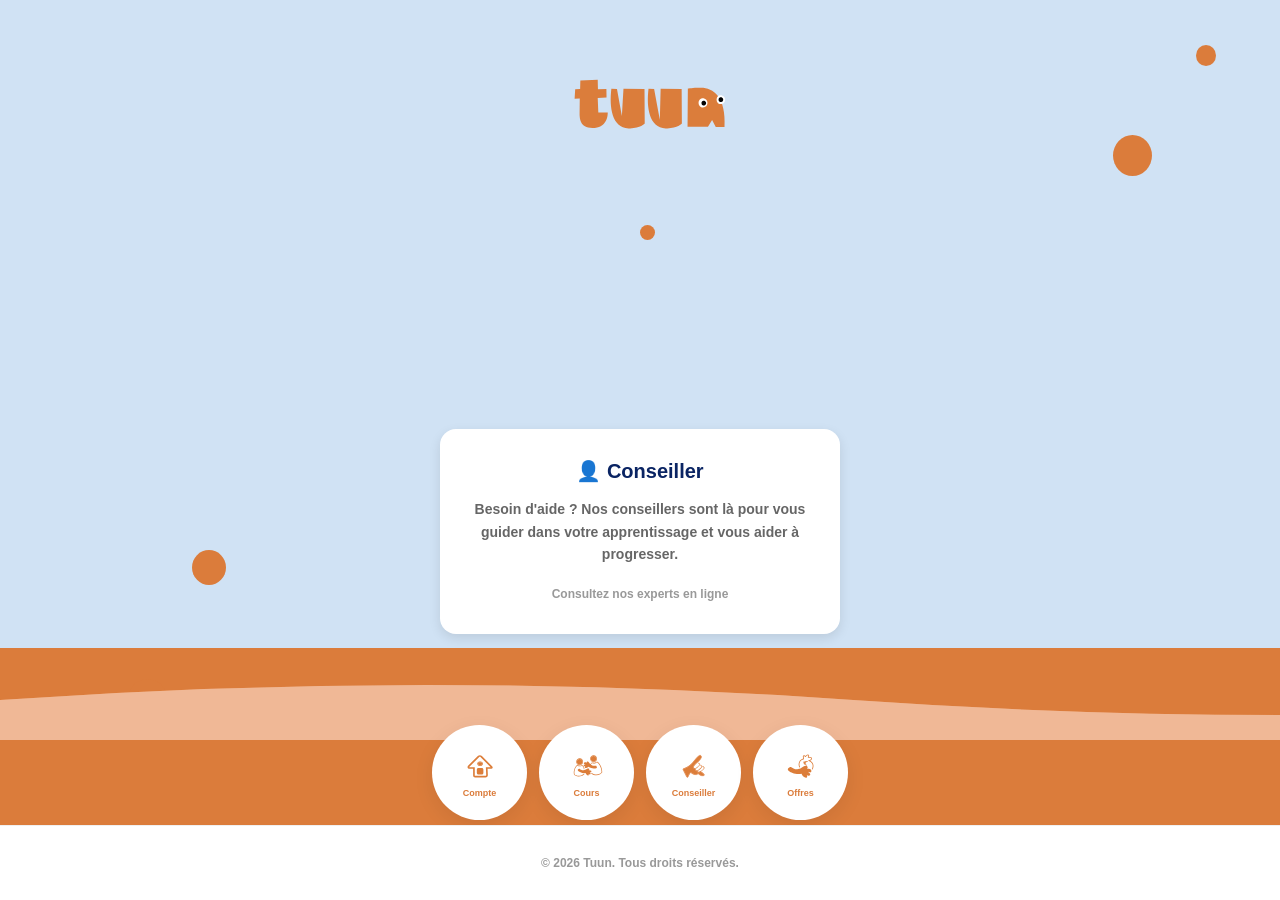
<file: front/advisor.html>
<!DOCTYPE html>
<html lang="fr">
<head>
    <meta charset="UTF-8">
    <meta name="viewport" content="width=device-width, initial-scale=1.0">
    <title>Thuun - Conseiller</title>
    <link href="https://db.onlinewebfonts.com/c/46f1b844c25934e9c98dad60d32caf71?family=Nord" rel="stylesheet" type="text/css"/>
    <style>
        /* Page conseiller - design iPhone 16 */
        * {
            margin: 0;
            padding: 0;
            box-sizing: border-box;
        }

        body {
            background: #d0e2f4;
            min-height: 100vh;
            display: flex;
            flex-direction: column;
            font-family: 'New Nord Wide', 'Heavy', -apple-system, BlinkMacSystemFont, 'Segoe UI', Roboto, Oxygen, Ubuntu, Cantarell, sans-serif;
            font-weight: 900;
            font-size: 24px;
            line-height: 100%;
            letter-spacing: 0%;
            text-align: center;
        }

        .advisor-container {
            flex: 1;
            display: flex;
            flex-direction: column;
            position: relative;
            overflow: hidden;
            max-height: 100vh;
        }

        /* Header minimaliste */
        .advisor-header {
            text-align: center;
            position: relative;
            z-index: 2;
        }

        .advisor-header img {
            width: 480px;
            height: auto;
        }

        .advisor-header h1 {
            margin: 0;
            font-size: 24px;
            color: #0a2463;
            font-weight: 700;
        }

        /* Main content */
        .advisor-main {
            flex: 1;
            display: flex;
            flex-direction: column;
            align-items: center;
            justify-content: center;
            padding: 20px;
            position: relative;
            overflow: hidden;
        }

        /* Decorative background shape */
        .advisor-bg-shape {
            position: fixed;
            bottom: 0;
            left: 0;
            right: 0;
            width: 100%;
            height: 40%;
            background: #DB7C3B;
            clip-path: polygon(0 30%, 100% 30%, 100% 100%, 0 100%);
            z-index: 0;
            pointer-events: none;
        }

        /* Floating wave */
        .floating-wave {
            position: fixed;
            bottom: 160px;
            left: 0px;
            width: 200%;
            height: 80px;
            z-index: 1;
            pointer-events: none;
            overflow: visible;
        }
        
        .wave-svg {
            width: 200%;
            height: 100%;
            display: block;
        }

        .wave-fill {
            animation: moveWave 8s linear infinite;
        }

        @keyframes moveWave {
            0% {
                transform: translateX(0);
            }
            100% {
                transform: translateX(-2400px);
            }
        }

        /* Decorative circles */
        .deco-circle {
            position: fixed;
            background: #DB7C3B;
            border-radius: 50%;
            z-index: 0;
            animation: float linear infinite;
            pointer-events: none;
        }

        .deco-circle-1 {
            width: 34px;
            height: 35px;
            bottom: 35%;
            left: 15%;
            animation-duration: 2s;
        }

        .deco-circle-2 {
            width: 15px;
            height: 15px;
            top: 25%;
            left: 50%;
            animation-duration: 2.5s;
            animation-direction: reverse;
        }

        .deco-circle-3 {
            width: 39px;
            height: 41px;
            top: 15%;
            right: 10%;
            animation-duration: 2.2s;
        }

        .deco-circle-4 {
            width: 39px;
            height: 41px;
            bottom: 20%;
            left: 10%;
            animation-duration: 2.7s;
            animation-direction: reverse;
        }

        .deco-circle-5 {
            width: 20px;
            height: 21px;
            top: 5%;
            right: 5%;
            animation-duration: 2.3s;
        }

        @keyframes float {
            0%, 100% {
                transform: translateX(0);
            }
            50% {
                transform: translateX(20px);
            }
        }

        /* Content card */
        .content-card {
            background: white;
            border-radius: 16px;
            padding: 30px 20px;
            box-shadow: 0 4px 12px rgba(0, 0, 0, 0.1);
            max-width: 400px;
            z-index: 2;
            animation: fadeIn 0.8s ease;
            text-align: center;
        }

        .content-card h2 {
            color: #0a2463;
            margin-bottom: 15px;
            font-size: 20px;
        }

        .content-card p {
            color: #666;
            font-size: 14px;
            line-height: 1.6;
            margin-bottom: 20px;
        }

        @keyframes fadeIn {
            from {
                opacity: 0;
            }
            to {
                opacity: 1;
            }
        }

        /* Bottom nav circles */
        .bottom-circles {
            position: fixed;
            bottom: 80px;
            left: 50%;
            transform: translateX(-50%);
            z-index: 3;
            display: flex;
            gap: 12px;
            flex-wrap: wrap;
            justify-content: center;
            max-width: 420px;
        }

        .circle-nav {
            width: 95px;
            height: 95px;
            background: white;
            border-radius: 50%;
            box-shadow: 0 6px 20px rgba(0, 0, 0, 0.08);
            display: flex;
            flex-direction: column;
            align-items: center;
            justify-content: center;
            cursor: pointer;
            transition: all 0.3s ease;
            font-size: 20px;
            border: none;
            gap: 2px;
        }

        .circle-nav-label {
            font-size: 9px;
            color: #DB7C3B;
            font-weight: 600;
            text-align: center;
            line-height: 1.1;
            width: 100%;
            padding: 0 4px;
        }

        .circle-nav:hover {
            transform: translateY(-8px);
            box-shadow: 0 12px 30px rgba(0, 0, 0, 0.12);
        }

        /* Footer */
        .advisor-footer {
            padding: 20px;
            text-align: center;
            border-top: 1px solid #f0f0f0;
            background: white;
            z-index: 3;
        }

        .advisor-footer p {
            margin: 5px 0;
            font-size: 12px;
            color: #999;
        }

        /* Responsive */
        @media (max-width: 600px) {
            .bottom-circles {
                gap: 8px;
            }

            .circle-nav {
                width: 80px;
                height: 80px;
                font-size: 16px;
            }

            .circle-nav-label {
                font-size: 8px;
            }
        }
    </style>
</head>
<body>
    <div class="advisor-container">
        <!-- Background elements -->
        <div class="floating-wave wave-1">
            <svg class="wave-svg" viewBox="0 0 3600 80" preserveAspectRatio="none" xmlns="http://www.w3.org/2000/svg">
                <path class="wave-fill" d="M0,40 Q300,10 600,40 T1200,40 L1200,80 L0,80 Z M1200,40 Q1500,10 1800,40 T2400,40 L2400,80 L1200,80 Z M2400,40 Q2700,10 3000,40 T3600,40 L3600,80 L2400,80 Z" fill="#DB7C3B"/>
            </svg>
        </div>
        <div class="floating-wave wave-2">
            <svg class="wave-svg" viewBox="0 0 3600 80" preserveAspectRatio="none" xmlns="http://www.w3.org/2000/svg">
                <path class="wave-fill" d="M0,40 Q300,10 600,40 T1200,40 L1200,80 L0,80 Z M1200,40 Q1500,10 1800,40 T2400,40 L2400,80 L1200,80 Z M2400,40 Q2700,10 3000,40 T3600,40 L3600,80 L2400,80 Z" fill="#E89761"/>
            </svg>
        </div>
        <div class="floating-wave wave-3">
            <svg class="wave-svg" viewBox="0 0 3600 80" preserveAspectRatio="none" xmlns="http://www.w3.org/2000/svg">
                <path class="wave-fill" d="M0,40 Q300,10 600,40 T1200,40 L1200,80 L0,80 Z M1200,40 Q1500,10 1800,40 T2400,40 L2400,80 L1200,80 Z M2400,40 Q2700,10 3000,40 T3600,40 L3600,80 L2400,80 Z" fill="#F0B896"/>
            </svg>
        </div>
        <div class="advisor-bg-shape"></div>
        <div class="deco-circle deco-circle-1"></div>
        <div class="deco-circle deco-circle-2"></div>
        <div class="deco-circle deco-circle-3"></div>
        <div class="deco-circle deco-circle-4"></div>
        <div class="deco-circle deco-circle-5"></div>

        <!-- Header -->
        <div class="advisor-header">
            <img src="images/logotuunbanque-03.svg" alt="Thuun Logo">
        </div>

        <!-- Main content -->
        <div class="advisor-main">
            <div class="content-card">
                <h2>👤 Conseiller</h2>
                <p>Besoin d'aide ? Nos conseillers sont là pour vous guider dans votre apprentissage et vous aider à progresser.</p>
                <p style="margin-bottom: 0; font-size: 12px; color: #999;">Consultez nos experts en ligne</p>
            </div>
        </div>

        <!-- Bottom navigation circles -->
        <div class="bottom-circles">
            <button class="circle-nav" onclick="window.location.href='account.html'" title="Compte">
                <img src="images/picto_banque-02.svg" alt="Compte" style="width: 40px; height: 40px;">
                <div class="circle-nav-label">Compte</div>
            </button>
            <button class="circle-nav" onclick="window.location.href='courses.html'" title="Cours quotidien">
                <img src="images/picto_banque-04.svg" alt="Cours" style="width: 40px; height: 40px;">
                <div class="circle-nav-label">Cours</div>
            </button>
            <button class="circle-nav" onclick="window.location.href='advisor.html'" title="Conseiller">
                <img src="images/picto_banque-01.svg" alt="Conseiller" style="width: 40px; height: 40px;">
                <div class="circle-nav-label">Conseiller</div>
            </button>
            <button class="circle-nav" onclick="window.location.href='shop.html'" title="Offre à la demande">
                <img src="images/picto_banque-03.svg" alt="Offres" style="width: 40px; height: 40px;">
                <div class="circle-nav-label">Offres</div>
            </button>
        </div>

        <!-- Footer -->
        <div class="advisor-footer">
            <p>&copy; 2026 Tuun. Tous droits réservés.</p>
        </div>
    </div>
</body>
</html>
</file>
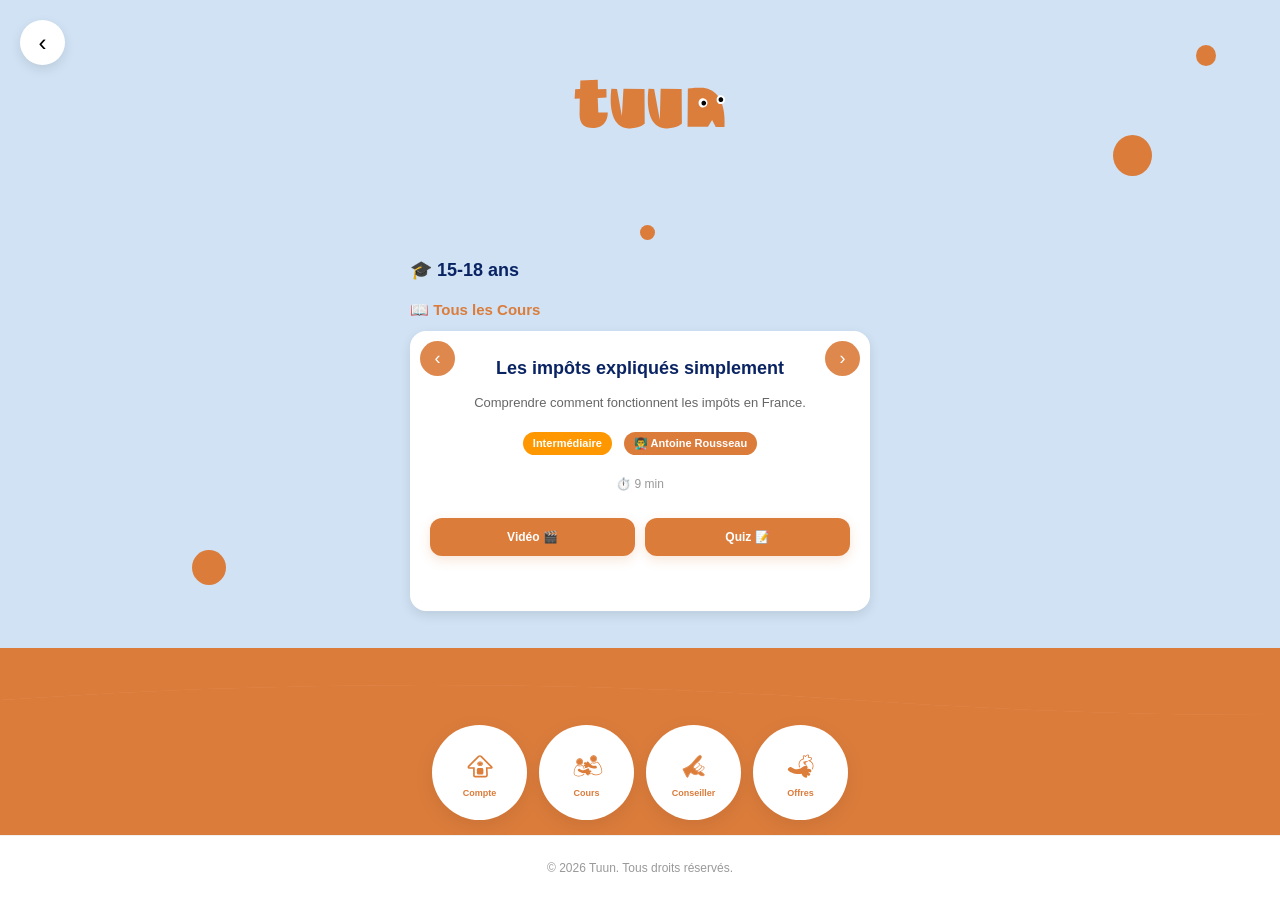
<file: front/all-courses.html>
<!DOCTYPE html>
<html lang="fr">
<head>
    <meta charset="UTF-8">
    <meta name="viewport" content="width=device-width, initial-scale=1.0">
    <title>Thuun - Mes Cours</title>
    <link href="https://fonts.googleapis.com/css2?family=Amatic+SC:wght@400;700&display=swap" rel="stylesheet">
    <style>
        /* Page courses - design iPhone 16 */
        * {
            margin: 0;
            padding: 0;
            box-sizing: border-box;
        }

        body {
            background: #d0e2f4;
            min-height: 100vh;
            display: flex;
            flex-direction: column;
            font-family: -apple-system, BlinkMacSystemFont, 'Segoe UI', Roboto, Oxygen, Ubuntu, Cantarell, sans-serif;
        }

        .courses-container {
            flex: 1;
            display: flex;
            flex-direction: column;
            position: relative;
            overflow: hidden;
            max-height: 100vh;
        }

        /* Header minimaliste */
        .courses-header {
            text-align: center;
            position: relative;
            z-index: 2;
        }

        .courses-header img {
            width: 480px;
            height: auto;
        }

        .courses-header h1 {
            margin: 0;
            font-size: 24px;
            color: #0a2463;
            font-weight: 700;
        }

        /* Main content */
        .courses-main {
            flex: 1;
            display: flex;
            flex-direction: column;
            position: relative;
            overflow: hidden;
            width: 100%;
            margin: 0 auto;
        }

        /* Decorative background shape */
        .courses-bg-shape {
            position: fixed;
            bottom: 0;
            left: 0;
            right: 0;
            width: 100%;
            height: 40%;
            background: #DB7C3B;
            clip-path: polygon(0 30%, 100% 30%, 100% 100%, 0 100%);
            z-index: 0;
            pointer-events: none;
        }

        /* Floating wave */
        .floating-wave {
            position: fixed;
            bottom: 160px;
            left: 0px;
            width: 200%;
            height: 80px;
            z-index: 1;
            pointer-events: none;
            overflow: visible;
        }
        
        .wave-svg {
            width: 200%;
            height: 100%;
            display: block;
        }

        .wave-fill {
            animation: moveWave 8s linear infinite;
        }

        .wave-1 .wave-fill {
            animation: moveWave 8s linear infinite;
            opacity: 1;
        }

        .wave-2 .wave-fill {
            animation: moveWave 10s linear infinite;
            opacity: 1;
            animation-delay: -2s;
        }

        .wave-3 .wave-fill {
            animation: moveWave 12s linear infinite;
            opacity: 1;
            animation-delay: -4s;
        }

        .wave-3 {
            z-index: 0;
        }

        .wave-2 {
            z-index: 1;
        }

        .wave-1 {
            z-index: 2;
        }

        @keyframes moveWave {
            0% {
                transform: translateX(0);
            }
            100% {
                transform: translateX(-2400px);
            }
        }

        /* Decorative circles */
        .deco-circle {
            position: fixed;
            background: #DB7C3B;
            border-radius: 50%;
            z-index: 0;
            animation: float linear infinite;
            pointer-events: none;
        }

        .deco-circle-1 {
            width: 34px;
            height: 35px;
            bottom: 35%;
            left: 15%;
            animation-duration: 2s;
        }

        .deco-circle-2 {
            width: 15px;
            height: 15px;
            top: 25%;
            left: 50%;
            animation-duration: 2.5s;
            animation-direction: reverse;
        }

        .deco-circle-3 {
            width: 39px;
            height: 41px;
            top: 15%;
            right: 10%;
            animation-duration: 2.2s;
        }

        .deco-circle-4 {
            width: 39px;
            height: 41px;
            bottom: 20%;
            left: 10%;
            animation-duration: 2.7s;
            animation-direction: reverse;
        }

        .deco-circle-5 {
            width: 20px;
            height: 21px;
            top: 5%;
            right: 5%;
            animation-duration: 2.3s;
        }

        @keyframes float {
            0%, 100% {
                transform: translateX(0);
            }
            50% {
                transform: translateX(20px);
            }
        }

        /* Categories selector */
        .categories-selector {
            z-index: 3;
            display: none;
            gap: 10px;
            justify-content: center;
            flex-wrap: wrap;
            padding: 15px 20px;
            background: white;
            box-shadow: 0 2px 8px rgba(0, 0, 0, 0.08);
            max-width: 500px;
            margin: 0 auto;
            width: 100%;
        }

        .category-btn {
            padding: 10px 18px;
            border: 2px solid #DB7C3B;
            background: white;
            color: #DB7C3B;
            border-radius: 20px;
            cursor: pointer;
            font-weight: 600;
            font-size: 12px;
            transition: all 0.3s ease;
            animation: slideUp 0.6s ease forwards;
            opacity: 0;
        }

        .category-btn:nth-child(1) { animation-delay: 0.1s; }
        .category-btn:nth-child(2) { animation-delay: 0.2s; }
        .category-btn:nth-child(3) { animation-delay: 0.3s; }

        .category-btn:hover {
            transform: translateY(-4px);
            box-shadow: 0 4px 12px rgba(219, 124, 59, 0.3);
        }

        .category-btn.active {
            background: #DB7C3B;
            color: white;
            box-shadow: 0 6px 16px rgba(219, 124, 59, 0.4);
        }

        @keyframes slideUp {
            from {
                opacity: 0;
                transform: translateY(20px);
            }
            to {
                opacity: 1;
                transform: translateY(0);
            }
        }

        /* Scrollable courses container */
        .courses-scroll-container {
            flex: 1;
            overflow-y: auto;
            overflow-x: hidden;
            padding: 20px;
            padding-bottom: 200px;
            z-index: 3;
            display: flex;
            flex-direction: column;
            gap: 30px;
            max-width: 500px;
            margin: 0 auto;
            width: 100%;
        }

        /* Category section */
        .age-category-section {
            display: flex;
            flex-direction: column;
            gap: 20px;
        }

        .category-title {
            font-size: 18px;
            color: #0a2463;
            font-weight: 700;
            animation: fadeIn 0.8s ease;
        }

        .subcategory {
            display: flex;
            flex-direction: column;
            gap: 12px;
        }

        .subcategory-title {
            font-size: 15px;
            color: #DB7C3B;
            font-weight: 600;
        }

        /* Courses Grid */
        .courses-grid {
            display: grid;
            grid-template-columns: repeat(auto-fit, minmax(280px, 1fr));
            gap: 20px;
            width: 100%;
        }

        .course-card {
            background: white;
            border-radius: 16px;
            padding: 20px;
            box-shadow: 0 4px 12px rgba(0, 0, 0, 0.1);
            display: flex;
            flex-direction: column;
            gap: 12px;
            animation: fadeIn 0.8s ease;
            transition: all 0.3s ease;
            text-align: center;
        }

        .course-card:hover {
            transform: translateY(-4px);
            box-shadow: 0 8px 20px rgba(0, 0, 0, 0.15);
        }

        /* Carousel for "Tous les cours" */
        .carousel-container {
            position: relative;
            width: 100%;
            overflow: hidden;
            border-radius: 16px;
            background: white;
            box-shadow: 0 4px 12px rgba(0, 0, 0, 0.1);
        }

        .carousel {
            display: flex;
            transition: transform 0.6s cubic-bezier(0.68, -0.55, 0.265, 1.55);
            width: 100%;
        }

        .carousel-slide {
            flex: 0 0 100%;
            padding: 25px 20px;
            display: flex;
            flex-direction: column;
            gap: 12px;
            min-height: 280px;
            animation: fadeIn 0.8s ease;
            text-align: center;
        }

        .carousel-nav {
            position: absolute;
            top: 10px;
            background: rgba(219, 124, 59, 0.9);
            border: none;
            color: white;
            width: 35px;
            height: 35px;
            border-radius: 50%;
            cursor: pointer;
            font-size: 18px;
            z-index: 10;
            transition: all 0.3s ease;
            display: flex;
            align-items: center;
            justify-content: center;
        }

        .carousel-nav:hover {
            background: #DB7C3B;
            transform: scale(1.1);
        }

        .carousel-nav.prev {
            left: 10px;
        }

        .carousel-nav.next {
            right: 10px;
        }

        .carousel-dots {
            position: absolute;
            bottom: 15px;
            left: 50%;
            transform: translateX(-50%);
            display: flex;
            gap: 8px;
            z-index: 10;
        }

        .dot {
            width: 8px;
            height: 8px;
            border-radius: 50%;
            background: rgba(255, 255, 255, 0.5);
            cursor: pointer;
            transition: all 0.3s ease;
            border: 2px solid white;
        }

        .dot.active {
            background: white;
            transform: scale(1.3);
        }

        .course-title {
            font-size: 18px;
            color: #0a2463;
            font-weight: 700;
            line-height: 1.4;
        }

        .course-description {
            font-size: 13px;
            color: #666;
            line-height: 1.5;
        }

        .course-meta {
            display: flex;
            gap: 12px;
            margin-top: 8px;
            flex-wrap: wrap;
            justify-content: center;
        }

        .meta-tag {
            background: #DB7C3B;
            color: white;
            padding: 5px 10px;
            border-radius: 12px;
            font-size: 11px;
            font-weight: 600;
        }

        .meta-tag.debutant {
            background: #4caf50;
        }

        .meta-tag.intermediaire {
            background: #ff9800;
        }

        .meta-tag.avance {
            background: #f44336;
        }

        .course-duration {
            font-size: 12px;
            color: #999;
            margin-top: 10px;
        }

        .course-actions {
            display: flex;
            gap: 10px;
            margin-top: 15px;
        }

        .course-btn {
            flex: 1;
            padding: 12px 16px;
            background: #DB7C3B;
            color: white;
            border: none;
            border-radius: 12px;
            cursor: pointer;
            font-weight: 600;
            font-size: 12px;
            transition: all 0.3s ease;
            box-shadow: 0 4px 12px rgba(219, 124, 59, 0.2);
        }

        .course-btn:hover {
            transform: translateY(-2px);
            box-shadow: 0 6px 16px rgba(219, 124, 59, 0.3);
        }

        /* Video Modal */
        .video-modal {
            display: none;
            position: fixed;
            top: 0;
            left: 0;
            width: 100%;
            height: 100%;
            background: rgba(0, 0, 0, 0.9);
            z-index: 200;
            align-items: center;
            justify-content: center;
            padding: 20px;
            animation: fadeIn 0.3s ease;
        }

        .video-modal.active {
            display: flex;
        }

        .video-content {
            position: relative;
            width: 100%;
            max-width: 800px;
            background: #000;
            border-radius: 12px;
            overflow: hidden;
        }

        .video-player {
            width: 100%;
            aspect-ratio: 16 / 9;
        }

        .close-video-btn {
            position: absolute;
            top: 15px;
            right: 15px;
            background: rgba(0, 0, 0, 0.7);
            border: none;
            font-size: 32px;
            color: white;
            cursor: pointer;
            width: 45px;
            height: 45px;
            display: flex;
            align-items: center;
            justify-content: center;
            z-index: 210;
            transition: all 0.3s ease;
            border-radius: 50%;
        }

        .close-video-btn:hover {
            background: rgba(219, 124, 59, 0.9);
            transform: rotate(90deg);
        }

        @keyframes fadeIn {
            from {
                opacity: 0;
            }
            to {
                opacity: 1;
            }
        }

        /* Quiz Modal */
        .quiz-modal {
            display: none;
            position: fixed;
            top: 0;
            left: 0;
            width: 100%;
            height: 100%;
            background: rgba(0, 0, 0, 0.7);
            z-index: 100;
            align-items: center;
            justify-content: center;
            padding: 20px;
            animation: fadeIn 0.3s ease;
        }

        .quiz-modal.active {
            display: flex;
        }

        .quiz-content {
            background: white;
            border-radius: 20px;
            padding: 30px 20px;
            width: 100%;
            max-width: 400px;
            box-shadow: 0 20px 60px rgba(0, 0, 0, 0.3);
            animation: slideUp 0.4s ease;
        }

        .quiz-header {
            text-align: center;
            margin-bottom: 30px;
        }

        .quiz-title {
            font-size: 20px;
            color: #0a2463;
            font-weight: 700;
            margin-bottom: 5px;
        }

        .quiz-subtitle {
            font-size: 13px;
            color: #999;
        }

        .close-quiz-btn {
            position: absolute;
            top: 15px;
            right: 15px;
            background: none;
            border: none;
            font-size: 28px;
            color: white;
            cursor: pointer;
            width: 40px;
            height: 40px;
            display: flex;
            align-items: center;
            justify-content: center;
            z-index: 101;
            transition: all 0.3s ease;
        }

        .close-quiz-btn:hover {
            transform: rotate(90deg);
            color: #DB7C3B;
        }

        /* Postit Carousel */
        .postit-carousel-container {
            position: relative;
            width: 100%;
            height: 250px;
            perspective: 1000px;
        }

        .postit-carousel {
            position: absolute;
            width: 100%;
            height: 100%;
            display: flex;
            align-items: center;
            justify-content: center;
        }

        .postit {
            position: absolute;
            width: 200px;
            height: 200px;
            cursor: pointer;
            perspective: 1000px;
            transition: all 0.6s cubic-bezier(0.68, -0.55, 0.265, 1.55);
        }

        .postit-inner {
            position: relative;
            width: 100%;
            height: 100%;
            transition: transform 0.6s;
            transform-style: preserve-3d;
        }

        .postit.flipped .postit-inner {
            transform: rotateY(180deg);
        }

        .postit-front,
        .postit-back {
            position: absolute;
            width: 100%;
            height: 100%;
            backface-visibility: hidden;
            display: flex;
            align-items: center;
            justify-content: center;
            padding: 20px;
            border-radius: 12px;
            text-align: center;
            font-weight: 600;
            line-height: 1.4;
            font-size: 13px;
            box-shadow: 0 8px 24px rgba(0, 0, 0, 0.2);
        }

        .postit-front {
            background: #ffeb3b;
            color: #333;
        }

        .postit-back {
            background: #4caf50;
            color: white;
            transform: rotateY(180deg);
        }

        .postit-controls {
            position: absolute;
            bottom: 15px;
            left: 50%;
            transform: translateX(-50%);
            display: flex;
            gap: 8px;
            z-index: 10;
        }

        .postit-arrow {
            background: rgba(219, 124, 59, 0.9);
            border: none;
            color: white;
            width: 35px;
            height: 35px;
            border-radius: 50%;
            cursor: pointer;
            font-weight: 700;
            transition: all 0.3s ease;
            display: flex;
            align-items: center;
            justify-content: center;
        }

        .postit-arrow:hover {
            background: #DB7C3B;
            transform: scale(1.1);
        }

        .postit-controls {
            position: absolute;
            bottom: 15px;
            left: 50%;
            transform: translateX(-50%);
            display: flex;
            gap: 8px;
            z-index: 10;
        }

        .postit-arrow {
            background: rgba(219, 124, 59, 0.9);
            border: none;
            color: white;
            width: 35px;
            height: 35px;
            border-radius: 50%;
            cursor: pointer;
            font-weight: 700;
            transition: all 0.3s ease;
            display: flex;
            align-items: center;
            justify-content: center;
        }

        .postit-arrow:hover {
            background: #DB7C3B;
            transform: scale(1.1);
        }

        /* Back button */
        .back-btn {
            position: fixed;
            top: 20px;
            left: 20px;
            background: white;
            border: none;
            border-radius: 50%;
            width: 45px;
            height: 45px;
            cursor: pointer;
            font-size: 24px;
            transition: all 0.3s ease;
            box-shadow: 0 4px 12px rgba(0, 0, 0, 0.1);
            z-index: 10;
            display: flex;
            align-items: center;
            justify-content: center;
        }

        .back-btn:hover {
            transform: translateY(-2px);
            box-shadow: 0 6px 16px rgba(0, 0, 0, 0.15);
        }

        /* Bottom nav circles */
        .bottom-circles {
            position: fixed;
            bottom: 80px;
            left: 50%;
            transform: translateX(-50%);
            z-index: 3;
            display: flex;
            gap: 12px;
            flex-wrap: wrap;
            justify-content: center;
            max-width: 420px;
        }

        .circle-nav {
            width: 95px;
            height: 95px;
            background: white;
            border-radius: 50%;
            box-shadow: 0 6px 20px rgba(0, 0, 0, 0.08);
            display: flex;
            flex-direction: column;
            align-items: center;
            justify-content: center;
            cursor: pointer;
            transition: all 0.3s ease;
            font-size: 20px;
            border: none;
            gap: 2px;
        }

        .circle-nav-label {
            font-size: 9px;
            color: #DB7C3B;
            font-weight: 600;
            text-align: center;
            line-height: 1.1;
            width: 100%;
            padding: 0 4px;
        }

        .circle-nav:hover {
            transform: translateY(-8px);
            box-shadow: 0 12px 30px rgba(0, 0, 0, 0.12);
        }

        /* Footer */
        .courses-footer {
            padding: 20px;
            text-align: center;
            border-top: 1px solid #f0f0f0;
            background: white;
            z-index: 3;
        }

        .courses-footer p {
            margin: 5px 0;
            font-size: 12px;
            color: #999;
        }

        /* Responsive */
        @media (max-width: 600px) {
            .courses-scroll-container {
                padding: 15px;
            }
        }
    </style>
</head>
<body>
    <div class="courses-container">
        <!-- Background elements -->
        <div class="floating-wave wave-1">
            <svg class="wave-svg" viewBox="0 0 3600 80" preserveAspectRatio="none" xmlns="http://www.w3.org/2000/svg">
                <path class="wave-fill" d="M0,40 Q300,10 600,40 T1200,40 L1200,80 L0,80 Z M1200,40 Q1500,10 1800,40 T2400,40 L2400,80 L1200,80 Z M2400,40 Q2700,10 3000,40 T3600,40 L3600,80 L2400,80 Z" fill="#DB7C3B"/>
            </svg>
        </div>
        <div class="floating-wave wave-2">
            <svg class="wave-svg" viewBox="0 0 3600 80" preserveAspectRatio="none" xmlns="http://www.w3.org/2000/svg">
                <path class="wave-fill" d="M0,40 Q300,10 600,40 T1200,40 L1200,80 L0,80 Z M1200,40 Q1500,10 1800,40 T2400,40 L2400,80 L1200,80 Z M2400,40 Q2700,10 3000,40 T3600,40 L3600,80 L2400,80 Z" fill="#E89761"/>
            </svg>
        </div>
        <div class="floating-wave wave-3">
            <svg class="wave-svg" viewBox="0 0 3600 80" preserveAspectRatio="none" xmlns="http://www.w3.org/2000/svg">
                <path class="wave-fill" d="M0,40 Q300,10 600,40 T1200,40 L1200,80 L0,80 Z M1200,40 Q1500,10 1800,40 T2400,40 L2400,80 L1200,80 Z M2400,40 Q2700,10 3000,40 T3600,40 L3600,80 L2400,80 Z" fill="#F0B896"/>
            </svg>
        </div>
        <div class="courses-bg-shape"></div>
        <div class="deco-circle deco-circle-1"></div>
        <div class="deco-circle deco-circle-2"></div>
        <div class="deco-circle deco-circle-3"></div>
        <div class="deco-circle deco-circle-4"></div>
        <div class="deco-circle deco-circle-5"></div>

        <!-- Back button -->
        <button class="back-btn" onclick="window.location.href='courses.html'" title="Retour">‹</button>

        <!-- Header -->
        <div class="courses-header">
            <img src="images/logotuunbanque-03.svg" alt="Thuun Logo">
        </div>

        <!-- Main content -->
        <div class="courses-main">
            <!-- Categories selector -->
            <div class="categories-selector">
                <button class="category-btn active" onclick="scrollToCategory('12-14')">🎮 12-14 ans</button>
                <button class="category-btn" onclick="scrollToCategory('15-18')">🎓 15-18 ans</button>
                <button class="category-btn" onclick="scrollToCategory('18-25')">💼 18-25 ans</button>
            </div>

            <!-- Scrollable courses container -->
            <div class="courses-scroll-container" id="coursesScroll">
                <!-- Categories will be generated by JS -->
            </div>
        </div>

        <!-- Quiz Modal -->
        <div class="quiz-modal" id="quizModal">
            <button class="close-quiz-btn" onclick="closeQuiz()">×</button>
            <div class="quiz-content">
                <div class="quiz-header">
                    <div class="quiz-title" id="quizTitle">Quiz</div>
                    <div class="quiz-subtitle" id="quizSubtitle">Questions et réponses</div>
                </div>
                <div class="postit-carousel-container">
                    <div class="postit-carousel" id="postitCarousel"></div>
                    <div class="postit-controls">
                        <button class="postit-arrow" onclick="prevPostit()">‹</button>
                        <button class="postit-arrow" onclick="nextPostit()">›</button>
                    </div>
                </div>
                <div style="margin-top: 20px; text-align: center;">
                    <button class="course-btn" onclick="switchToVideo()" id="quizVideoBtn" style="display: none;">Voir la vidéo 🎬</button>
                </div>
            </div>
        </div>

        <!-- Video Modal -->
        <div class="video-modal" id="videoModal">
            <button class="close-video-btn" onclick="closeVideo()">×</button>
            <div class="video-content">
                <video class="video-player" id="videoPlayer" controls>
                    <source id="videoSource" src="" type="video/mp4">
                    Votre navigateur ne supporte pas la lecture de vidéo.
                </video>
                <div style="padding: 20px; background: white; text-align: center;">
                    <button class="course-btn" onclick="switchToQuiz()" id="videoQuizBtn" style="display: none;">Faire le Quiz 📝</button>
                </div>
            </div>
        </div>

        <!-- Bottom navigation circles -->
        <div class="bottom-circles">
            <button class="circle-nav" onclick="window.location.href='account.html'" title="Compte">
                <img src="images/picto_banque-02.svg" alt="Compte" style="width: 40px; height: 40px;">
                <div class="circle-nav-label">Compte</div>
            </button>
            <button class="circle-nav" onclick="window.location.href='courses.html'" title="Cours quotidien">
                <img src="images/picto_banque-04.svg" alt="Cours" style="width: 40px; height: 40px;">
                <div class="circle-nav-label">Cours</div>
            </button>
            <button class="circle-nav" onclick="window.location.href='advisor.html'" title="Conseiller">
                <img src="images/picto_banque-01.svg" alt="Conseiller" style="width: 40px; height: 40px;">
                <div class="circle-nav-label">Conseiller</div>
            </button>
            <button class="circle-nav" onclick="window.location.href='shop.html'" title="Offre à la demande">
                <img src="images/picto_banque-03.svg" alt="Offres" style="width: 40px; height: 40px;">
                <div class="circle-nav-label">Offres</div>
            </button>
        </div>

        <!-- Footer -->
        <div class="courses-footer">
            <p>&copy; 2026 Tuun. Tous droits réservés.</p>
        </div>
    </div>

    <script src="script.js"></script>
    <script>
        let coursesData = [];
        let carouselPositions = {};
        let autoRotateIntervals = {};
        let currentQuiz = [];
        let currentPostitIndex = 0;
        let currentCourseId = null;
        let currentVideoUrl = null;

        // Initialiser les données
        document.addEventListener('DOMContentLoaded', () => {
            console.log('Loading courses...');
            loadCoursesData();
        });

        async function loadCoursesData() {
            try {
                const response = await fetch(`${API_URL}/courses`);
                const result = await response.json();

                if (result.success) {
                    coursesData = result.data;
                } else {
                    coursesData = getDummyCourses();
                }

                displayAllCourses();
            } catch (error) {
                console.error('Erreur:', error);
                coursesData = getDummyCourses();
                displayAllCourses();
            }
        }

        function getDummyCourses() {
            return [
                // 12-14 ans - Cours du jour
                {
                    id: 1,
                    nom: 'Comprendre l\'épargne',
                    description: 'Apprends comment économiser et faire grandir ton argent de poche.',
                    niveau: 'Débutant',
                    duree: '5 min',
                    ageCategory: '12-14',
                    category: 'Cours du jour',
                    instructor: 'Sarah Martin',
                    quiz: [
                        { question: 'Qu\'est-ce que l\'épargne?', reponse: 'C\'est de l\'argent économisé pour l\'avenir' },
                        { question: 'Pourquoi épargner?', reponse: 'Pour réaliser ses rêves et se préparer à l\'avenir' }
                    ]
                },
                {
                    id: 2,
                    nom: 'Les bases du budget',
                    description: 'Découvre comment gérer ton argent de poche efficacement.',
                    niveau: 'Débutant',
                    duree: '7 min',
                    ageCategory: '12-14',
                    category: 'Cours du jour',
                    instructor: 'Thomas Durand',
                    quiz: [
                        { question: 'Qu\'est-ce qu\'un budget?', reponse: 'Un plan pour gérer son argent' },
                        { question: 'Comment faire un budget?', reponse: 'Noter ses revenus et ses dépenses' }
                    ]
                },
                // 12-14 ans - Tous les cours
                {
                    id: 3,
                    nom: 'L\'importance des économies',
                    description: 'Comprendre pourquoi économiser est important pour ton avenir.',
                    niveau: 'Débutant',
                    duree: '6 min',
                    ageCategory: '12-14',
                    category: 'Tous les cours',
                    instructor: 'Marie Leclerc',
                    quiz: [
                        { question: 'Quand commencer à épargner?', reponse: 'Dès maintenant, peu importe ton âge' }
                    ]
                },
                {
                    id: 4,
                    nom: 'Mon premier compte bancaire',
                    description: 'Comment ouvrir et utiliser ton premier compte bancaire.',
                    niveau: 'Débutant',
                    duree: '8 min',
                    ageCategory: '12-14',
                    category: 'Tous les cours',
                    instructor: 'Pierre Dubois',
                    quiz: [
                        { question: 'À quel âge ouvrir un compte?', reponse: 'À partir de 10-12 ans avec les parents' }
                    ]
                },
                // 15-18 ans - Cours du jour
                {
                    id: 5,
                    nom: 'Gérer son premier salaire',
                    description: 'Guide complet pour gérer ton argent quand tu commences à travailler.',
                    niveau: 'Intermédiaire',
                    duree: '10 min',
                    ageCategory: '15-18',
                    category: 'Cours du jour',
                    instructor: 'Lucas Fournier',
                    quiz: [
                        { question: 'Pourquoi faire un budget mensuel?', reponse: 'Pour maîtriser ses dépenses' }
                    ]
                },
                {
                    id: 6,
                    nom: 'Investir en bourse simplement',
                    description: 'Les premiers pas pour investir intelligemment.',
                    niveau: 'Intermédiaire',
                    duree: '12 min',
                    ageCategory: '15-18',
                    category: 'Cours du jour',
                    instructor: 'Claire Moreau',
                    quiz: [
                        { question: 'Qu\'est-ce qu\'une action?', reponse: 'Un titre de propriété d\'une entreprise' }
                    ]
                },
                // 15-18 ans - Tous les cours
                {
                    id: 7,
                    nom: 'Les impôts expliqués simplement',
                    description: 'Comprendre comment fonctionnent les impôts en France.',
                    niveau: 'Intermédiaire',
                    duree: '9 min',
                    ageCategory: '15-18',
                    category: 'Tous les cours',
                    instructor: 'Antoine Rousseau',
                    quiz: [
                        { question: 'Qu\'est-ce qu\'un impôt?', reponse: 'Une contribution au financement de l\'état' }
                    ]
                },
                {
                    id: 8,
                    nom: 'Crédit et prêts: les bases',
                    description: 'Comment fonctionnent les crédits et les prêts.',
                    niveau: 'Intermédiaire',
                    duree: '11 min',
                    ageCategory: '15-18',
                    category: 'Tous les cours',
                    instructor: 'Juliette Bernard',
                    quiz: [
                        { question: 'Qu\'est-ce qu\'un taux d\'intérêt?', reponse: 'Le coût du crédit' }
                    ]
                },
                // 18-25 ans - Cours du jour
                {
                    id: 9,
                    nom: 'Crédit et prêts: bien les utiliser',
                    description: 'Maîtriser l\'art du crédit pour réaliser tes projets.',
                    niveau: 'Avancé',
                    duree: '15 min',
                    ageCategory: '18-25',
                    category: 'Cours du jour',
                    instructor: 'Antoine Rousseau',
                    quiz: [
                        { question: 'Qu\'est-ce que le taux d\'intérêt?', reponse: 'Le coût du crédit' }
                    ]
                },
                {
                    id: 10,
                    nom: 'Planification financière à long terme',
                    description: 'Construis un plan financier solide pour ta vie d\'adulte.',
                    niveau: 'Avancé',
                    duree: '20 min',
                    ageCategory: '18-25',
                    category: 'Cours du jour',
                    instructor: 'Juliette Bernard',
                    quiz: [
                        { question: 'Qu\'est-ce que la retraite?', reponse: 'Une période sans travail financée par ses économies' }
                    ]
                },
                // 18-25 ans - Tous les cours
                {
                    id: 11,
                    nom: 'Investissement immobilier',
                    description: 'Les principes de base pour investir dans l\'immobilier.',
                    niveau: 'Avancé',
                    duree: '18 min',
                    ageCategory: '18-25',
                    category: 'Tous les cours',
                    instructor: 'Marc Lefevre',
                    quiz: [
                        { question: 'Qu\'est-ce qu\'un bien immobilier?', reponse: 'Une propriété (maison, appartement, terrain)' }
                    ]
                },
                {
                    id: 12,
                    nom: 'Crypto-monnaies et blockchain',
                    description: 'Découvre le monde des crypto-monnaies et de la blockchain.',
                    niveau: 'Avancé',
                    duree: '17 min',
                    ageCategory: '18-25',
                    category: 'Tous les cours',
                    instructor: 'Sophie Laurent',
                    quiz: [
                        { question: 'Qu\'est-ce qu\'un Bitcoin?', reponse: 'Une monnaie numérique décentralisée' }
                    ]
                }
            ];
        }

        let currentSelectedCategory = '12-14';

        function getAgeCategory(age) {
            age = parseInt(age);
            if (age >= 12 && age <= 14) return '12-14';
            if (age >= 15 && age <= 18) return '15-18';
            if (age >= 19 && age <= 25) return '18-25';
            return '12-14'; // Par défaut
        }

        function displayAllCourses() {
            // Récupérer l'âge de l'utilisateur depuis localStorage
            const user = JSON.parse(localStorage.getItem('thuun_user') || '{}');
            const userAge = user.userAge || 18;
            
            // Déterminer la catégorie automatiquement
            const ageCategory = getAgeCategory(userAge);
            
            displayCoursesForCategory(ageCategory);
        }

        function displayCoursesForCategory(ageCategory) {
            const scroll = document.getElementById('coursesScroll');
            const categoryLabels = {
                '12-14': '🎮 12-14 ans',
                '15-18': '🎓 15-18 ans',
                '18-25': '💼 18-25 ans'
            };

            currentSelectedCategory = ageCategory;

            const allCourses = coursesData.filter(c => 
                c.ageCategory === ageCategory && (c.category === 'Tous nos cours' || c.category === 'Tous les cours')
            );

            console.log('Age Category:', ageCategory);
            console.log('All Courses:', allCourses);
            console.log('Total coursesData:', coursesData.length);

            let html = `
                <div class="age-category-section" id="section-${ageCategory}">
                    <div class="category-title">${categoryLabels[ageCategory]}</div>
                    
                    <div class="subcategory">
                        <div class="subcategory-title">📖 Tous les Cours</div>
                        <div class="carousel-container">
                            <div class="carousel" id="carousel-all-${ageCategory}">
                                ${allCourses.map((course, index) => createCarouselSlide(course, index)).join('')}
                            </div>
                            <button class="carousel-nav prev" onclick="prevSlide('carousel-all-${ageCategory}')">‹</button>
                            <button class="carousel-nav next" onclick="nextSlide('carousel-all-${ageCategory}')">›</button>
                            <div class="carousel-dots" id="dots-all-${ageCategory}">
                                ${allCourses.map((_, index) => `<div class="dot ${index === 0 ? 'active' : ''}" onclick="goToSlide('carousel-all-${ageCategory}', ${index})"></div>`).join('')}
                            </div>
                        </div>
                    </div>
                </div>
            `;

            scroll.innerHTML = html;
            initializeCarouselPositions(ageCategory, allCourses.length);
        }

        function updateCategoryButtons() {
            document.querySelectorAll('.category-btn').forEach(btn => {
                btn.classList.remove('active');
            });
            const activeBtn = document.querySelector(`[onclick="scrollToCategory('${currentSelectedCategory}')"]`);
            if (activeBtn) {
                activeBtn.classList.add('active');
            }
        }

        function createCourseCard(course, index) {
            const niveauClass = course.niveau.toLowerCase().replace('é', 'e').replace(' ', '');
            return `
                <div class="course-card" data-index="${index}">
                    <div class="course-title">${course.nom}</div>
                    <div class="course-description">${course.description}</div>
                    <div class="course-meta">
                        <span class="meta-tag ${niveauClass}">${course.niveau}</span>
                        <span class="meta-tag">👨‍🏫 ${course.instructor}</span>
                    </div>
                    <div class="course-duration">⏱️ ${course.duree}</div>
                    <div class="course-actions">
                        <button class="course-btn" onclick="openVideoWithCourse(${course.id}, '${course.video}')">Vidéo 🎬</button>
                        <button class="course-btn" onclick="openQuiz(${course.id})">Quiz 📝</button>
                    </div>
                </div>
            `;
        }

        function createCarouselSlide(course, index) {
            const niveauClass = course.niveau.toLowerCase().replace('é', 'e').replace(' ', '');
            return `
                <div class="carousel-slide" data-index="${index}">
                    <div class="course-title">${course.nom}</div>
                    <div class="course-description">${course.description}</div>
                    <div class="course-meta">
                        <span class="meta-tag ${niveauClass}">${course.niveau}</span>
                        <span class="meta-tag">👨‍🏫 ${course.instructor}</span>
                    </div>
                    <div class="course-duration">⏱️ ${course.duree}</div>
                    <div class="course-actions">
                        <button class="course-btn" onclick="openVideoWithCourse(${course.id}, '${course.video}')">Vidéo 🎬</button>
                        <button class="course-btn" onclick="openQuiz(${course.id})">Quiz 📝</button>
                    </div>
                </div>
            `;
        }

        function initializeCarouselPositions(ageCategory, count) {
            carouselPositions[`carousel-all-${ageCategory}`] = 0;
        }

        function goToSlide(carouselId, index) {
            const carousel = document.getElementById(carouselId);
            if (!carousel) return;
            
            carousel.style.transform = `translateX(-${index * 100}%)`;
            carouselPositions[carouselId] = index;

            // Update dots
            const dotsId = carouselId.replace('carousel', 'dots');
            const dots = document.getElementById(dotsId);
            if (dots) {
                document.querySelectorAll(`#${dotsId} .dot`).forEach((dot, i) => {
                    dot.classList.toggle('active', i === index);
                });
            }
        }

        function nextSlide(carouselId) {
            const carousel = document.getElementById(carouselId);
            const slideCount = carousel.querySelectorAll('.carousel-slide').length;
            const currentIndex = carouselPositions[carouselId] || 0;
            const nextIndex = (currentIndex + 1) % slideCount;
            goToSlide(carouselId, nextIndex);
        }

        function prevSlide(carouselId) {
            const carousel = document.getElementById(carouselId);
            const slideCount = carousel.querySelectorAll('.carousel-slide').length;
            const currentIndex = carouselPositions[carouselId] || 0;
            const prevIndex = (currentIndex - 1 + slideCount) % slideCount;
            goToSlide(carouselId, prevIndex);
        }

        function scrollToCategory(category) {
            displayCoursesForCategory(category);
            updateCategoryButtons();
        }

        function openVideo(videoUrl) {
            if (!videoUrl) {
                alert('Vidéo non disponible pour ce cours');
                return;
            }

            const modal = document.getElementById('videoModal');
            const videoSource = document.getElementById('videoSource');
            const videoPlayer = document.getElementById('videoPlayer');
            
            videoSource.src = videoUrl;
            videoPlayer.load();
            modal.classList.add('active');
            
            // Afficher le bouton quiz si le cours actuel a un quiz
            if (currentCourseId) {
                document.getElementById('videoQuizBtn').style.display = 'block';
            }
        }

        function openVideoWithCourse(courseId, videoUrl) {
            currentCourseId = courseId;
            const course = coursesData.find(c => c.id === courseId);
            if (course) {
                currentVideoUrl = course.video;
            }

            if (!videoUrl) {
                alert('Vidéo non disponible pour ce cours');
                return;
            }

            const modal = document.getElementById('videoModal');
            const videoSource = document.getElementById('videoSource');
            const videoPlayer = document.getElementById('videoPlayer');
            
            videoSource.src = videoUrl;
            videoPlayer.load();
            modal.classList.add('active');
            
            // Afficher le bouton quiz
            document.getElementById('videoQuizBtn').style.display = 'block';
        }

        function closeVideo() {
            const modal = document.getElementById('videoModal');
            const videoPlayer = document.getElementById('videoPlayer');
            videoPlayer.pause();
            modal.classList.remove('active');
        }

        function switchToVideo() {
            closeQuiz();
            if (currentVideoUrl) {
                openVideo(currentVideoUrl);
            }
        }

        function switchToQuiz() {
            closeVideo();
            if (currentCourseId) {
                openQuiz(currentCourseId);
            }
        }

        function openQuiz(courseId) {
            const course = coursesData.find(c => c.id === courseId);
            if (!course || !course.quiz || course.quiz.length === 0) {
                alert('Aucun quiz disponible pour ce cours');
                return;
            }

            currentCourseId = courseId;
            currentVideoUrl = course.video;
            currentQuiz = course.quiz;
            currentPostitIndex = 0;

            document.getElementById('quizTitle').textContent = course.nom;
            document.getElementById('quizSubtitle').textContent = `${course.quiz.length} questions`;

            renderPostits();
            
            // Afficher le bouton vidéo si le cours a une vidéo
            if (currentVideoUrl) {
                document.getElementById('quizVideoBtn').style.display = 'block';
            }
            
            document.getElementById('quizModal').classList.add('active');
        }

        function renderPostits() {
            const carousel = document.getElementById('postitCarousel');
            carousel.innerHTML = currentQuiz.map((q, index) => `
                <div class="postit" id="postit-${index}" onclick="flipPostit(${index})" 
                     style="transform: translateX(${(index - currentPostitIndex) * 220}px) scale(${index === currentPostitIndex ? 1 : 0.7}); opacity: ${index === currentPostitIndex ? 1 : 0.3}; z-index: ${10 - Math.abs(index - currentPostitIndex)};">
                    <div class="postit-inner">
                        <div class="postit-front">
                            <p>${q.question}</p>
                        </div>
                        <div class="postit-back">
                            <p>${q.reponse}</p>
                        </div>
                    </div>
                </div>
            `).join('');
        }

        function flipPostit(index) {
            const postit = document.getElementById(`postit-${index}`);
            postit.classList.toggle('flipped');
        }

        function nextPostit() {
            if (currentPostitIndex < currentQuiz.length - 1) {
                currentPostitIndex++;
                updatePostitCarousel();
            }
        }

        function prevPostit() {
            if (currentPostitIndex > 0) {
                currentPostitIndex--;
                updatePostitCarousel();
            }
        }

        function updatePostitCarousel() {
            const carousel = document.getElementById('postitCarousel');
            const postits = carousel.querySelectorAll('.postit');

            postits.forEach((postit, index) => {
                const distance = index - currentPostitIndex;
                postit.style.transform = `translateX(${distance * 220}px) scale(${distance === 0 ? 1 : 0.7})`;
                postit.style.opacity = distance === 0 ? 1 : 0.3;
                postit.style.zIndex = 10 - Math.abs(distance);

                if (distance !== 0) {
                    postit.classList.remove('flipped');
                }
            });
        }

        function closeQuiz() {
            document.getElementById('quizModal').classList.remove('active');
            document.querySelectorAll('.postit').forEach(p => p.classList.remove('flipped'));
        }

        // Fermer la modal vidéo en cliquant en dehors
        document.addEventListener('click', (e) => {
            const videoModal = document.getElementById('videoModal');
            if (e.target === videoModal) {
                closeVideo();
            }
        });

        // Fermer la modal quiz en cliquant en dehors
        document.addEventListener('click', (e) => {
            const quizModal = document.getElementById('quizModal');
            if (e.target === quizModal) {
                closeQuiz();
            }
        });
    </script>
</body>
</html>
</file>
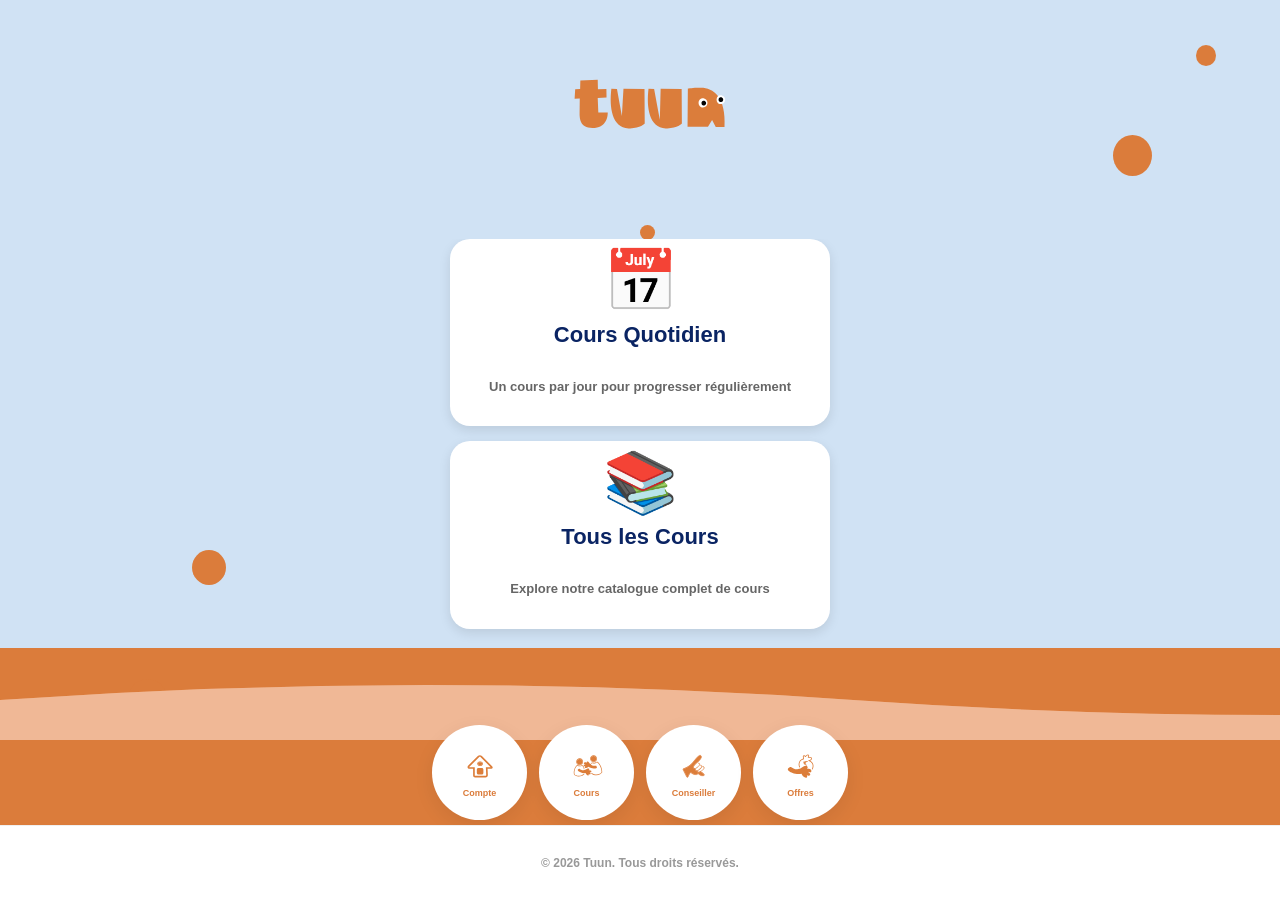
<file: front/courses.html>
<!DOCTYPE html>
<html lang="fr">
<head>
    <meta charset="UTF-8">
    <meta name="viewport" content="width=device-width, initial-scale=1.0">
    <title>Thuun - Mes Cours</title>
    <link href="https://db.onlinewebfonts.com/c/46f1b844c25934e9c98dad60d32caf71?family=Nord" rel="stylesheet" type="text/css"/>
    <style>
        /* Page courses - design iPhone 16 */
        * {
            margin: 0;
            padding: 0;
            box-sizing: border-box;
        }

        body {
            background: #d0e2f4;
            min-height: 100vh;
            display: flex;
            flex-direction: column;
            font-family: 'New Nord Wide', 'Heavy', -apple-system, BlinkMacSystemFont, 'Segoe UI', Roboto, Oxygen, Ubuntu, Cantarell, sans-serif;
            font-weight: 900;
            font-size: 24px;
            line-height: 100%;
            letter-spacing: 0%;
            text-align: center;
        }

        .courses-container {
            flex: 1;
            display: flex;
            flex-direction: column;
            position: relative;
            overflow: hidden;
            max-height: 100vh;
        }

        /* Header minimaliste */
        .courses-header {
            text-align: center;
            position: relative;
            z-index: 2;
        }

        .courses-header img {
            width: 480px;
            height: auto;
        }

        .courses-header h1 {
            margin: 0;
            font-size: 24px;
            color: #0a2463;
            font-weight: 700;
        }

        /* Main content */
        .courses-main {
            flex: 1;
            display: flex;
            flex-direction: column;
            align-items: center;
            justify-content: flex-start;
            padding: 0px 20px 40px 20px;
            position: relative;
            overflow: hidden;
            z-index: 3;
        }

        /* Decorative background shape */
        .courses-bg-shape {
            position: fixed;
            bottom: 0;
            left: 0;
            right: 0;
            width: 100%;
            height: 40%;
            background: #DB7C3B;
            clip-path: polygon(0 30%, 100% 30%, 100% 100%, 0 100%);
            z-index: 0;
            pointer-events: none;
        }

        /* Floating wave */
        .floating-wave {
            position: fixed;
            bottom: 160px;
            left: 0px;
            width: 200%;
            height: 80px;
            z-index: 1;
            pointer-events: none;
            overflow: visible;
        }
        
        .wave-svg {
            width: 200%;
            height: 100%;
            display: block;
        }

        .wave-fill {
            animation: moveWave 8s linear infinite;
        }

        @keyframes moveWave {
            0% {
                transform: translateX(0);
            }
            100% {
                transform: translateX(-2400px);
            }
        }

        /* Decorative circles */
        .deco-circle {
            position: fixed;
            background: #DB7C3B;
            border-radius: 50%;
            z-index: 0;
            animation: float linear infinite;
            pointer-events: none;
        }

        .deco-circle-1 {
            width: 34px;
            height: 35px;
            bottom: 35%;
            left: 15%;
            animation-duration: 2s;
        }

        .deco-circle-2 {
            width: 15px;
            height: 15px;
            top: 25%;
            left: 50%;
            animation-duration: 2.5s;
            animation-direction: reverse;
        }

        .deco-circle-3 {
            width: 39px;
            height: 41px;
            top: 15%;
            right: 10%;
            animation-duration: 2.2s;
        }

        .deco-circle-4 {
            width: 39px;
            height: 41px;
            bottom: 20%;
            left: 10%;
            animation-duration: 2.7s;
            animation-direction: reverse;
        }

        .deco-circle-5 {
            width: 20px;
            height: 21px;
            top: 5%;
            right: 5%;
            animation-duration: 2.3s;
        }

        @keyframes float {
            0%, 100% {
                transform: translateX(0);
            }
            50% {
                transform: translateX(20px);
            }
        }

        /* Course selection buttons */
        .course-selection {
            display: flex;
            flex-direction: column;
            gap: 15px;
            width: 100%;
            max-width: 380px;
        }

        .course-option-btn {
            padding: 30px 30px;
            background: white;
            border: none;
            border-radius: 20px;
            cursor: pointer;
            transition: all 0.3s ease;
            box-shadow: 0 4px 12px rgba(0, 0, 0, 0.1);
            display: flex;
            flex-direction: column;
            gap: 30px;
            align-items: center;
            text-decoration: none;
            color: inherit;
            animation: slideUp 0.6s ease forwards;
        }

        .course-option-btn:nth-child(1) { animation-delay: 0.1s; opacity: 0; }
        .course-option-btn:nth-child(2) { animation-delay: 0.2s; opacity: 0; }

        .course-option-btn:hover {
            transform: translateY(-8px);
            box-shadow: 0 12px 30px rgba(0, 0, 0, 0.15);
        }

        .course-option-icon {
            font-size: 60px;
        }

        .course-option-title {
            font-size: 22px;
            color: #0a2463;
            font-weight: 700;
        }

        .course-option-description {
            font-size: 13px;
            color: #666;
            line-height: 1.5;
        }

        @keyframes slideUp {
            from {
                opacity: 0;
                transform: translateY(20px);
            }
            to {
                opacity: 1;
                transform: translateY(0);
            }
        }

        @keyframes fadeIn {
            from {
                opacity: 0;
            }
            to {
                opacity: 1;
            }
        }

        /* Bottom nav circles */
        .bottom-circles {
            position: fixed;
            bottom: 80px;
            left: 50%;
            transform: translateX(-50%);
            z-index: 3;
            display: flex;
            gap: 12px;
            flex-wrap: wrap;
            justify-content: center;
            max-width: 420px;
        }

        .circle-nav {
            width: 95px;
            height: 95px;
            background: white;
            border-radius: 50%;
            box-shadow: 0 6px 20px rgba(0, 0, 0, 0.08);
            display: flex;
            flex-direction: column;
            align-items: center;
            justify-content: center;
            cursor: pointer;
            transition: all 0.3s ease;
            font-size: 20px;
            border: none;
            gap: 2px;
        }

        .circle-nav-label {
            font-size: 9px;
            color: #DB7C3B;
            font-weight: 600;
            text-align: center;
            line-height: 1.1;
            width: 100%;
            padding: 0 4px;
        }

        .circle-nav:hover {
            transform: translateY(-8px);
            box-shadow: 0 12px 30px rgba(0, 0, 0, 0.12);
        }

        /* Footer */
        .courses-footer {
            padding: 20px;
            text-align: center;
            border-top: 1px solid #f0f0f0;
            background: white;
            z-index: 3;
        }

        .courses-footer p {
            margin: 5px 0;
            font-size: 12px;
            color: #999;
        }

        /* Responsive */
        @media (max-width: 600px) {
            .bottom-circles {
                gap: 8px;
            }

            .circle-nav {
                width: 80px;
                height: 80px;
                font-size: 16px;
            }

            .circle-nav-label {
                font-size: 8px;
            }

            .course-selection {
                gap: 20px;
            }

            .course-option-btn {
                padding: 30px 20px;
            }

            .course-option-icon {
                font-size: 48px;
            }

            .course-option-title {
                font-size: 18px;
            }
        }
    </style>
</head>
<body>
    <div class="courses-container">
        <!-- Background elements -->
        <div class="floating-wave wave-1">
            <svg class="wave-svg" viewBox="0 0 3600 80" preserveAspectRatio="none" xmlns="http://www.w3.org/2000/svg">
                <path class="wave-fill" d="M0,40 Q300,10 600,40 T1200,40 L1200,80 L0,80 Z M1200,40 Q1500,10 1800,40 T2400,40 L2400,80 L1200,80 Z M2400,40 Q2700,10 3000,40 T3600,40 L3600,80 L2400,80 Z" fill="#DB7C3B"/>
            </svg>
        </div>
        <div class="floating-wave wave-2">
            <svg class="wave-svg" viewBox="0 0 3600 80" preserveAspectRatio="none" xmlns="http://www.w3.org/2000/svg">
                <path class="wave-fill" d="M0,40 Q300,10 600,40 T1200,40 L1200,80 L0,80 Z M1200,40 Q1500,10 1800,40 T2400,40 L2400,80 L1200,80 Z M2400,40 Q2700,10 3000,40 T3600,40 L3600,80 L2400,80 Z" fill="#E89761"/>
            </svg>
        </div>
        <div class="floating-wave wave-3">
            <svg class="wave-svg" viewBox="0 0 3600 80" preserveAspectRatio="none" xmlns="http://www.w3.org/2000/svg">
                <path class="wave-fill" d="M0,40 Q300,10 600,40 T1200,40 L1200,80 L0,80 Z M1200,40 Q1500,10 1800,40 T2400,40 L2400,80 L1200,80 Z M2400,40 Q2700,10 3000,40 T3600,40 L3600,80 L2400,80 Z" fill="#F0B896"/>
            </svg>
        </div>
        <div class="courses-bg-shape"></div>
        <div class="deco-circle deco-circle-1"></div>
        <div class="deco-circle deco-circle-2"></div>
        <div class="deco-circle deco-circle-3"></div>
        <div class="deco-circle deco-circle-4"></div>
        <div class="deco-circle deco-circle-5"></div>

        <!-- Header -->
        <div class="courses-header">
            <img src="images/logotuunbanque-03.svg" alt="Thuun Logo">
        </div>

        <!-- Main content -->
        <div class="courses-main">
            <div class="course-selection">
                <a href="daily.html" class="course-option-btn">
                    <div class="course-option-icon">📅</div>
                    <div class="course-option-title">Cours Quotidien</div>
                    <div class="course-option-description">Un cours par jour pour progresser régulièrement</div>
                </a>
                <a href="all-courses.html" class="course-option-btn">
                    <div class="course-option-icon">📚</div>
                    <div class="course-option-title">Tous les Cours</div>
                    <div class="course-option-description">Explore notre catalogue complet de cours</div>
                </a>
            </div>
        </div>

        <!-- Bottom navigation circles -->
        <div class="bottom-circles">
            <button class="circle-nav" onclick="window.location.href='account.html'" title="Compte">
                <img src="images/picto_banque-02.svg" alt="Compte" style="width: 40px; height: 40px;">
                <div class="circle-nav-label">Compte</div>
            </button>
            <button class="circle-nav" onclick="window.location.href='courses.html'" title="Cours quotidien">
                <img src="images/picto_banque-04.svg" alt="Cours" style="width: 40px; height: 40px;">
                <div class="circle-nav-label">Cours</div>
            </button>
            <button class="circle-nav" onclick="window.location.href='advisor.html'" title="Conseiller">
                <img src="images/picto_banque-01.svg" alt="Conseiller" style="width: 40px; height: 40px;">
                <div class="circle-nav-label">Conseiller</div>
            </button>
            <button class="circle-nav" onclick="window.location.href='shop.html'" title="Offre à la demande">
                <img src="images/picto_banque-03.svg" alt="Offres" style="width: 40px; height: 40px;">
                <div class="circle-nav-label">Offres</div>
            </button>
        </div>

        <!-- Footer -->
        <div class="courses-footer">
            <p>&copy; 2026 Tuun. Tous droits réservés.</p>
        </div>
    </div>
</body>
</html>
</file>
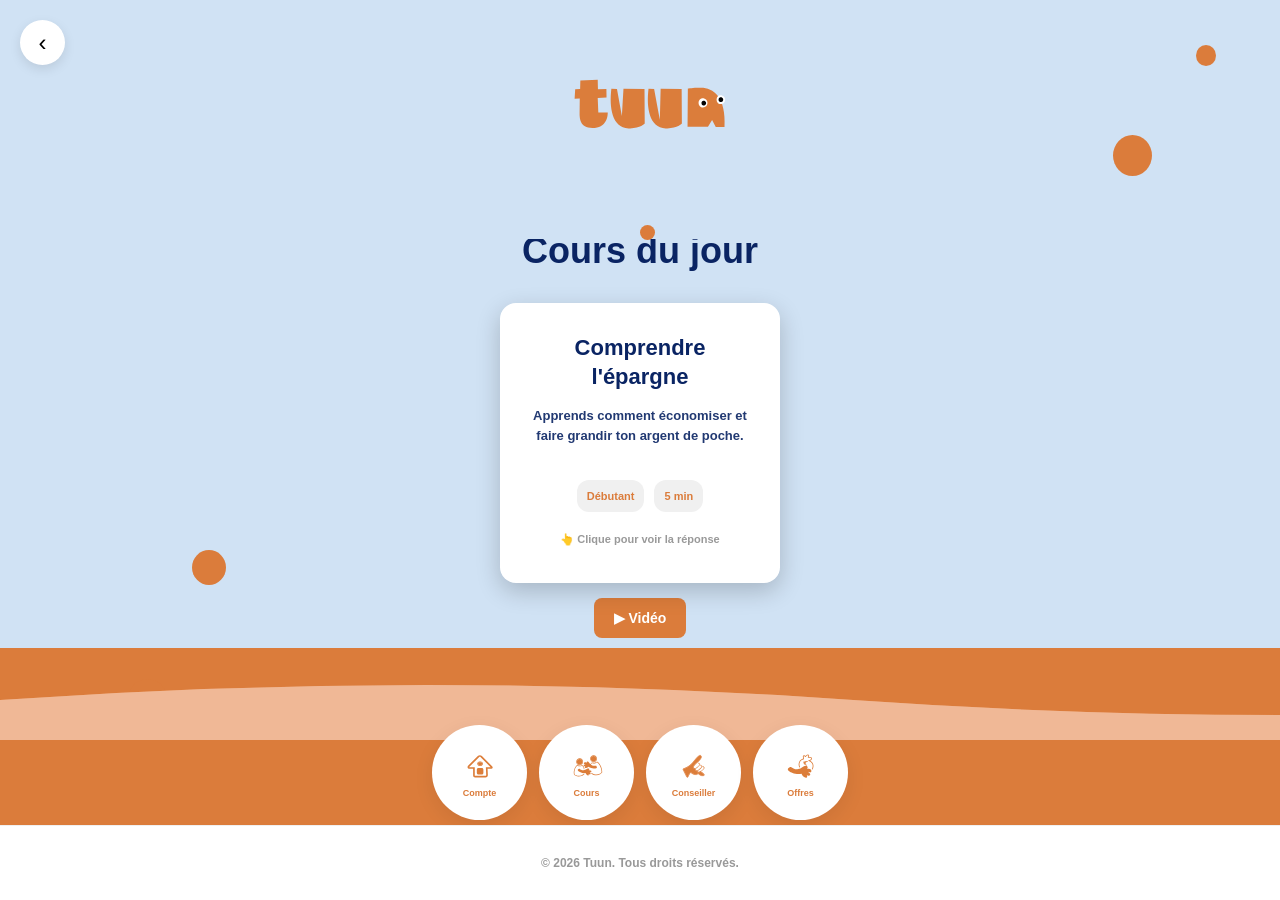
<file: front/daily.html>
<!DOCTYPE html>
<html lang="fr">
<head>
    <meta charset="UTF-8">
    <meta name="viewport" content="width=device-width, initial-scale=1.0">
    <title>Thuun - Cours Quotidien</title>
    <link href="https://db.onlinewebfonts.com/c/46f1b844c25934e9c98dad60d32caf71?family=Nord" rel="stylesheet" type="text/css"/>
    <style>
        /* Page daily courses */
        * {
            margin: 0;
            padding: 0;
            box-sizing: border-box;
        }

        body {
            background: #d0e2f4;
            min-height: 100vh;
            display: flex;
            flex-direction: column;
            font-family: 'New Nord Wide', 'Heavy', -apple-system, BlinkMacSystemFont, 'Segoe UI', Roboto, Oxygen, Ubuntu, Cantarell, sans-serif;
            font-weight: 900;
            font-size: 24px;
            line-height: 100%;
            letter-spacing: 0%;
            text-align: center;
        }

        .daily-container {
            flex: 1;
            display: flex;
            flex-direction: column;
            position: relative;
            overflow: hidden;
            max-height: 100vh;
        }

        /* Header minimaliste */
        .daily-header {
            text-align: center;
            position: relative;
            z-index: 2;
        }

        .daily-header img {
            width: 480px;
            height: auto;
        }

        .daily-header h1 {
            margin: 0;
            font-size: 24px;
            color: #0a2463;
            font-weight: 700;
        }

        /* Main content */
        .daily-main {
            flex: 1;
            display: flex;
            flex-direction: column;
            align-items: center;
            justify-content: flex-start;
            padding: 0  px 20px 40px 20px;
            position: relative;
            overflow: hidden;
            z-index: 3;
        }

        /* Decorative background shape */
        .daily-bg-shape {
            position: fixed;
            bottom: 0;
            left: 0;
            right: 0;
            width: 100%;
            height: 40%;
            background: #DB7C3B;
            clip-path: polygon(0 30%, 100% 30%, 100% 100%, 0 100%);
            z-index: 0;
            pointer-events: none;
        }

        /* Floating wave */
        .floating-wave {
            position: fixed;
            bottom: 160px;
            left: 0px;
            width: 200%;
            height: 80px;
            z-index: 1;
            pointer-events: none;
            overflow: visible;
        }
        
        .wave-svg {
            width: 200%;
            height: 100%;
            display: block;
        }

        .wave-fill {
            animation: moveWave 8s linear infinite;
        }

        @keyframes moveWave {
            0% {
                transform: translateX(0);
            }
            100% {
                transform: translateX(-2400px);
            }
        }

        /* Decorative circles */
        .deco-circle {
            position: fixed;
            background: #DB7C3B;
            border-radius: 50%;
            z-index: 0;
            animation: float linear infinite;
            pointer-events: none;
        }

        .deco-circle-1 {
            width: 34px;
            height: 35px;
            bottom: 35%;
            left: 15%;
            animation-duration: 2s;
        }

        .deco-circle-2 {
            width: 15px;
            height: 15px;
            top: 25%;
            left: 50%;
            animation-duration: 2.5s;
            animation-direction: reverse;
        }

        .deco-circle-3 {
            width: 39px;
            height: 41px;
            top: 15%;
            right: 10%;
            animation-duration: 2.2s;
        }

        .deco-circle-4 {
            width: 39px;
            height: 41px;
            bottom: 20%;
            left: 10%;
            animation-duration: 2.7s;
            animation-direction: reverse;
        }

        .deco-circle-5 {
            width: 20px;
            height: 21px;
            top: 5%;
            right: 5%;
            animation-duration: 2.3s;
        }

        @keyframes float {
            0%, 100% {
                transform: translateX(0);
            }
            50% {
                transform: translateX(20px);
            }
        }

        /* Daily course container */
        .daily-course-container {
            display: flex;
            flex-direction: column;
            align-items: center;
            gap: 20px;
            width: 100%;
            max-width: 420px;
        }

        .daily-course-card {
            width: 280px;
            height: 280px;
            perspective: 1000px;
            cursor: pointer;
            animation: fadeIn 0.8s ease;
        }

        .daily-course-inner {
            position: relative;
            width: 100%;
            height: 100%;
            transition: transform 0.6s;
            transform-style: preserve-3d;
        }

        .daily-course-card.flipped .daily-course-inner {
            transform: rotateY(180deg);
        }

        .daily-course-front,
        .daily-course-back {
            position: absolute;
            width: 100%;
            height: 100%;
            backface-visibility: hidden;
            display: flex;
            flex-direction: column;
            align-items: center;
            justify-content: center;
            padding: 25px;
            border-radius: 16px;
            text-align: center;
            box-shadow: 0 8px 24px rgba(0, 0, 0, 0.2);
        }

        .daily-course-front {
            background: white;
            color: #0a2463;
        }

        .daily-course-back {
            background: #DB7C3B;
            color: white;
            transform: rotateY(180deg);
        }

        .daily-course-title {
            font-size: 22px;
            font-weight: 700;
            margin-bottom: 15px;
            line-height: 1.3;
        }

        .daily-course-description {
            font-size: 13px;
            line-height: 1.5;
            margin-bottom: 20px;
            opacity: 0.9;
        }

        .daily-course-answer {
            font-size: 14px;
            line-height: 1.6;
            font-weight: 600;
        }

        .daily-course-meta {
            display: flex;
            gap: 10px;
            margin-top: 15px;
            flex-wrap: wrap;
            justify-content: center;
        }

        .meta-tag {
            background: rgba(0, 0, 0, 0.1);
            padding: 4px 10px;
            border-radius: 12px;
            font-size: 11px;
            font-weight: 600;
        }

        .daily-course-front .meta-tag {
            background: #f0f0f0;
            color: #DB7C3B;
        }

        .daily-course-back .meta-tag {
            background: rgba(255, 255, 255, 0.2);
            color: white;
        }

        .click-hint {
            font-size: 11px;
            color: #999;
            margin-top: 15px;
            font-weight: 600;
            animation: pulse 2s ease-in-out infinite;
        }

        @keyframes pulse {
            0%, 100% { opacity: 0.6; }
            50% { opacity: 1; }
        }

        /* Back button */
        .back-btn {
            position: absolute;
            top: 20px;
            left: 20px;
            background: white;
            border: none;
            border-radius: 50%;
            width: 45px;
            height: 45px;
            cursor: pointer;
            font-size: 24px;
            transition: all 0.3s ease;
            box-shadow: 0 4px 12px rgba(0, 0, 0, 0.1);
            z-index: 10;
            display: flex;
            align-items: center;
            justify-content: center;
        }

        .back-btn:hover {
            transform: translateY(-2px);
            box-shadow: 0 6px 16px rgba(0, 0, 0, 0.15);
        }

        @keyframes fadeIn {
            from {
                opacity: 0;
            }
            to {
                opacity: 1;
            }
        }

        .daily-course-actions {
            display: flex;
            gap: 10px;
            margin-top: 15px;
            justify-content: center;
        }

        .video-btn {
            color: white;
            background: #DB7C3B;
            border: none;
            padding: 10px 20px;
            margin: -20px 0;
            border-radius: 8px;
            cursor: pointer;
            font-weight: 600;
            font-size: 14px;
            transition: all 0.3s ease;
        }

        .video-btn:hover {
            background: #E89761;
            transform: scale(1.05);
        }

        /* Bottom nav circles */
        .bottom-circles {
            position: fixed;
            bottom: 80px;
            left: 50%;
            transform: translateX(-50%);
            z-index: 3;
            display: flex;
            gap: 12px;
            flex-wrap: wrap;
            justify-content: center;
            max-width: 420px;
        }

        .circle-nav {
            width: 95px;
            height: 95px;
            background: white;
            border-radius: 50%;
            box-shadow: 0 6px 20px rgba(0, 0, 0, 0.08);
            display: flex;
            flex-direction: column;
            align-items: center;
            justify-content: center;
            cursor: pointer;
            transition: all 0.3s ease;
            font-size: 20px;
            border: none;
            gap: 2px;
        }

        .circle-nav-label {
            font-size: 9px;
            color: #DB7C3B;
            font-weight: 600;
            text-align: center;
            line-height: 1.1;
            width: 100%;
            padding: 0 4px;
        }

        .circle-nav:hover {
            transform: translateY(-8px);
            box-shadow: 0 12px 30px rgba(0, 0, 0, 0.12);
        }

        /* Footer */
        .daily-footer {
            padding: 20px;
            text-align: center;
            border-top: 1px solid #f0f0f0;
            background: white;
            z-index: 3;
        }

        .daily-footer p {
            margin: 5px 0;
            font-size: 12px;
            color: #999;
        }

        /* Responsive */
        @media (max-width: 600px) {
            .daily-course-card {
                width: 240px;
                height: 240px;
            }
        }
    </style>
</head>
<body>
    <div class="daily-container">
        <!-- Background elements -->
        <div class="floating-wave wave-1">
            <svg class="wave-svg" viewBox="0 0 3600 80" preserveAspectRatio="none" xmlns="http://www.w3.org/2000/svg">
                <path class="wave-fill" d="M0,40 Q300,10 600,40 T1200,40 L1200,80 L0,80 Z M1200,40 Q1500,10 1800,40 T2400,40 L2400,80 L1200,80 Z M2400,40 Q2700,10 3000,40 T3600,40 L3600,80 L2400,80 Z" fill="#DB7C3B"/>
            </svg>
        </div>
        <div class="floating-wave wave-2">
            <svg class="wave-svg" viewBox="0 0 3600 80" preserveAspectRatio="none" xmlns="http://www.w3.org/2000/svg">
                <path class="wave-fill" d="M0,40 Q300,10 600,40 T1200,40 L1200,80 L0,80 Z M1200,40 Q1500,10 1800,40 T2400,40 L2400,80 L1200,80 Z M2400,40 Q2700,10 3000,40 T3600,40 L3600,80 L2400,80 Z" fill="#E89761"/>
            </svg>
        </div>
        <div class="floating-wave wave-3">
            <svg class="wave-svg" viewBox="0 0 3600 80" preserveAspectRatio="none" xmlns="http://www.w3.org/2000/svg">
                <path class="wave-fill" d="M0,40 Q300,10 600,40 T1200,40 L1200,80 L0,80 Z M1200,40 Q1500,10 1800,40 T2400,40 L2400,80 L1200,80 Z M2400,40 Q2700,10 3000,40 T3600,40 L3600,80 L2400,80 Z" fill="#F0B896"/>
            </svg>
        </div>
        <div class="daily-bg-shape"></div>
        <div class="deco-circle deco-circle-1"></div>
        <div class="deco-circle deco-circle-2"></div>
        <div class="deco-circle deco-circle-3"></div>
        <div class="deco-circle deco-circle-4"></div>
        <div class="deco-circle deco-circle-5"></div>

        <!-- Back button -->
        <button class="back-btn" onclick="window.location.href='courses.html'" title="Retour">‹</button>

        <!-- Header -->
        <div class="daily-header">
            <img src="images/logotuunbanque-03.svg" alt="Thuun Logo">
        </div>

        <!-- Main content -->
        <div class="daily-main">
            <div class="daily-course-container">
                <h2 style="color: #0a2463; margin-bottom: 20px;">Cours du jour</h2>
                <div class="daily-course-card" id="dailyCard">
                    <div class="daily-course-inner">
                        <div class="daily-course-front">
                            <div class="daily-course-title" id="dailyTitle">Chargement...</div>
                            <div class="daily-course-description" id="dailyDescription"></div>
                            <div class="daily-course-meta">
                                <span class="meta-tag" id="dailyLevel"></span>
                                <span class="meta-tag" id="dailyDuration"></span>
                            </div>
                            <div class="click-hint">👆 Clique pour voir la réponse</div>
                        </div>
                        <div class="daily-course-back">
                            <div class="daily-course-answer" id="dailyAnswer"></div>
                            <div class="daily-course-meta">
                                <span class="meta-tag" id="dailyLevelBack"></span>
                            </div>
                        </div>
                    </div>
                </div>
                <div class="daily-course-actions">
                    <button class="video-btn" onclick="openDailyVideo()">▶ Vidéo</button>
                </div>
            </div>
        </div>

        <!-- Bottom navigation circles -->
        <div class="bottom-circles">
            <button class="circle-nav" onclick="window.location.href='account.html'" title="Compte">
                <img src="images/picto_banque-02.svg" alt="Compte" style="width: 40px; height: 40px;">
                <div class="circle-nav-label">Compte</div>
            </button>
            <button class="circle-nav" onclick="window.location.href='courses.html'" title="Cours quotidien">
                <img src="images/picto_banque-04.svg" alt="Cours" style="width: 40px; height: 40px;">
                <div class="circle-nav-label">Cours</div>
            </button>
            <button class="circle-nav" onclick="window.location.href='advisor.html'" title="Conseiller">
                <img src="images/picto_banque-01.svg" alt="Conseiller" style="width: 40px; height: 40px;">
                <div class="circle-nav-label">Conseiller</div>
            </button>
            <button class="circle-nav" onclick="window.location.href='shop.html'" title="Offre à la demande">
                <img src="images/picto_banque-03.svg" alt="Offres" style="width: 40px; height: 40px;">
                <div class="circle-nav-label">Offres</div>
            </button>
        </div>

        <!-- Footer -->
        <div class="daily-footer">
            <p>&copy; 2026 Tuun. Tous droits réservés.</p>
        </div>
    </div>

    <!-- Video Modal -->
    <div class="modal" id="videoModal" style="display: none; position: fixed; z-index: 20; left: 0; top: 0; width: 100%; height: 100%; background-color: rgba(0, 0, 0, 0.6); padding: 20px; box-sizing: border-box;">
        <div style="background: white; padding: 20px; border-radius: 16px; max-width: 90%; max-height: 80vh; overflow-y: auto; position: relative; margin: auto;">
            <button onclick="closeVideoModal()" style="position: absolute; right: 15px; top: 15px; background: none; border: none; font-size: 24px; cursor: pointer; color: #999;">✕</button>
            <div style="width: 100%; aspect-ratio: 16/9; background: black; border-radius: 12px; margin-bottom: 15px;">
                <video id="videoPlayer" controls style="width: 100%; height: 100%; object-fit: contain;">
                    <source src="" type="video/mp4">
                    Votre navigateur ne supporte pas la lecture vidéo.
                </video>
            </div>
            <h3 id="videoTitle"></h3>
            <p id="videoDescription"></p>
        </div>
    </div>

    <script src="script.js"></script>
    <script>
        let coursesData = [];
        let dailyCoursesData = {};
        let currentDailyIndex = {};

        document.addEventListener('DOMContentLoaded', () => {
            console.log('Loading daily courses...');
            loadCoursesData();
            setupDailyCardClick();
        });

        function setupDailyCardClick() {
            const card = document.getElementById('dailyCard');
            if (card) {
                card.addEventListener('click', () => {
                    card.classList.toggle('flipped');
                });
            }
        }

        async function loadCoursesData() {
            try {
                const response = await fetch(`${API_URL}/courses`);
                const result = await response.json();

                if (result.success) {
                    coursesData = result.data;
                } else {
                    coursesData = getDummyCourses();
                }

                initializeDailyCoursesAndDisplay();
            } catch (error) {
                console.error('Erreur:', error);
                coursesData = getDummyCourses();
                initializeDailyCoursesAndDisplay();
            }
        }

        function initializeDailyCoursesAndDisplay() {
            const user = JSON.parse(localStorage.getItem('thuun_user'));
            const userAge = user?.userAge || 12;
            const ageCategory = getAgeCategory(userAge);

            const ageCategories = ['12-14', '15-18', '18-25'];
            
            ageCategories.forEach(ageCat => {
                const dailyCourses = coursesData.filter(c => 
                    c.ageCategory === ageCat && c.category === 'Cours du jour'
                );
                if (dailyCourses.length > 0) {
                    dailyCoursesData[ageCat] = dailyCourses;
                    currentDailyIndex[ageCat] = 0;
                }
            });

            displayDailyCard();
        }

        function displayDailyCard() {
            const user = JSON.parse(localStorage.getItem('thuun_user'));
            const userAge = user?.userAge || 12;
            const ageCategory = getAgeCategory(userAge);

            const courses = dailyCoursesData[ageCategory] || [];
            if (courses.length === 0) return;

            const index = currentDailyIndex[ageCategory] || 0;
            const course = courses[index];

            document.getElementById('dailyTitle').textContent = course.nom;
            document.getElementById('dailyDescription').textContent = course.description;
            document.getElementById('dailyLevel').textContent = course.niveau;
            document.getElementById('dailyDuration').textContent = course.duree;
            document.getElementById('dailyLevelBack').textContent = course.niveau;
            document.getElementById('dailyAnswer').textContent = course.quiz?.[0]?.reponse || 'Réponse à découvrir';

            document.getElementById('dailyCard').classList.remove('flipped');
        }

        function openDailyVideo() {
            const user = JSON.parse(localStorage.getItem('thuun_user'));
            const userAge = user?.userAge || 12;
            const ageCategory = getAgeCategory(userAge);
            const courses = dailyCoursesData[ageCategory] || [];
            if (courses.length === 0) return;

            const index = currentDailyIndex[ageCategory] || 0;
            const course = courses[index];

            if (!course.videoUrl || course.videoUrl === '#') {
                alert('Vidéo non disponible pour ce cours');
                return;
            }

            const modal = document.getElementById('videoModal');
            if (!modal) {
                alert('Modal vidéo non trouvée');
                return;
            }

            const videoPlayer = document.getElementById('videoPlayer');
            if (videoPlayer) {
                videoPlayer.src = course.videoUrl;
                videoPlayer.load();
            }

            document.getElementById('videoTitle').textContent = course.nom;
            document.getElementById('videoDescription').textContent = course.description;
            modal.classList.add('active');
        }

        function closeVideoModal() {
            const modal = document.getElementById('videoModal');
            if (modal) {
                modal.classList.remove('active');
                const videoPlayer = document.getElementById('videoPlayer');
                if (videoPlayer) {
                    videoPlayer.pause();
                    videoPlayer.src = '';
                }
            }
        }

        function getAgeCategory(age) {
            if (age < 15) return '12-14';
            if (age < 19) return '15-18';
            return '18-25';
        }

        function getDummyCourses() {
            return [
                {
                    id: '1',
                    nom: 'Comprendre l\'épargne',
                    description: 'Apprends comment économiser et faire grandir ton argent de poche.',
                    niveau: 'Débutant',
                    duree: '5 min',
                    ageCategory: '12-14',
                    category: 'Cours du jour',
                    instructor: 'Sarah Martin',
                    videoUrl: 'https://example.com/video1.mp4',
                    quiz: [
                        { question: 'Qu\'est-ce que l\'épargne?', reponse: 'C\'est de l\'argent économisé pour l\'avenir' },
                        { question: 'Pourquoi épargner?', reponse: 'Pour réaliser ses rêves et se préparer à l\'avenir' }
                    ]
                },
                {
                    id: '4',
                    nom: 'Gérer son premier salaire',
                    description: 'Guide complet pour gérer ton argent quand tu commences à travailler.',
                    niveau: 'Intermédiaire',
                    duree: '8 min',
                    ageCategory: '15-18',
                    category: 'Cours du jour',
                    instructor: 'Pierre Dubois',
                    videoUrl: 'https://example.com/video4.mp4',
                    quiz: [
                        { question: 'Quel est le premier pas?', reponse: 'Ouvrir un compte bancaire personnel' }
                    ]
                },
                {
                    id: '6',
                    nom: 'Planification financière avancée',
                    description: 'Stratégies pour gérer tes finances à long terme.',
                    niveau: 'Avancé',
                    duree: '12 min',
                    ageCategory: '18-25',
                    category: 'Cours du jour',
                    instructor: 'Marc Chevrier',
                    videoUrl: 'https://example.com/video6.mp4',
                    quiz: [
                        { question: 'Qu\'est-ce qu\'une diversification?', reponse: 'Répartir ses investissements dans différents domaines' }
                    ]
                }
            ];
        }
    </script>
</body>
</html>
</file>
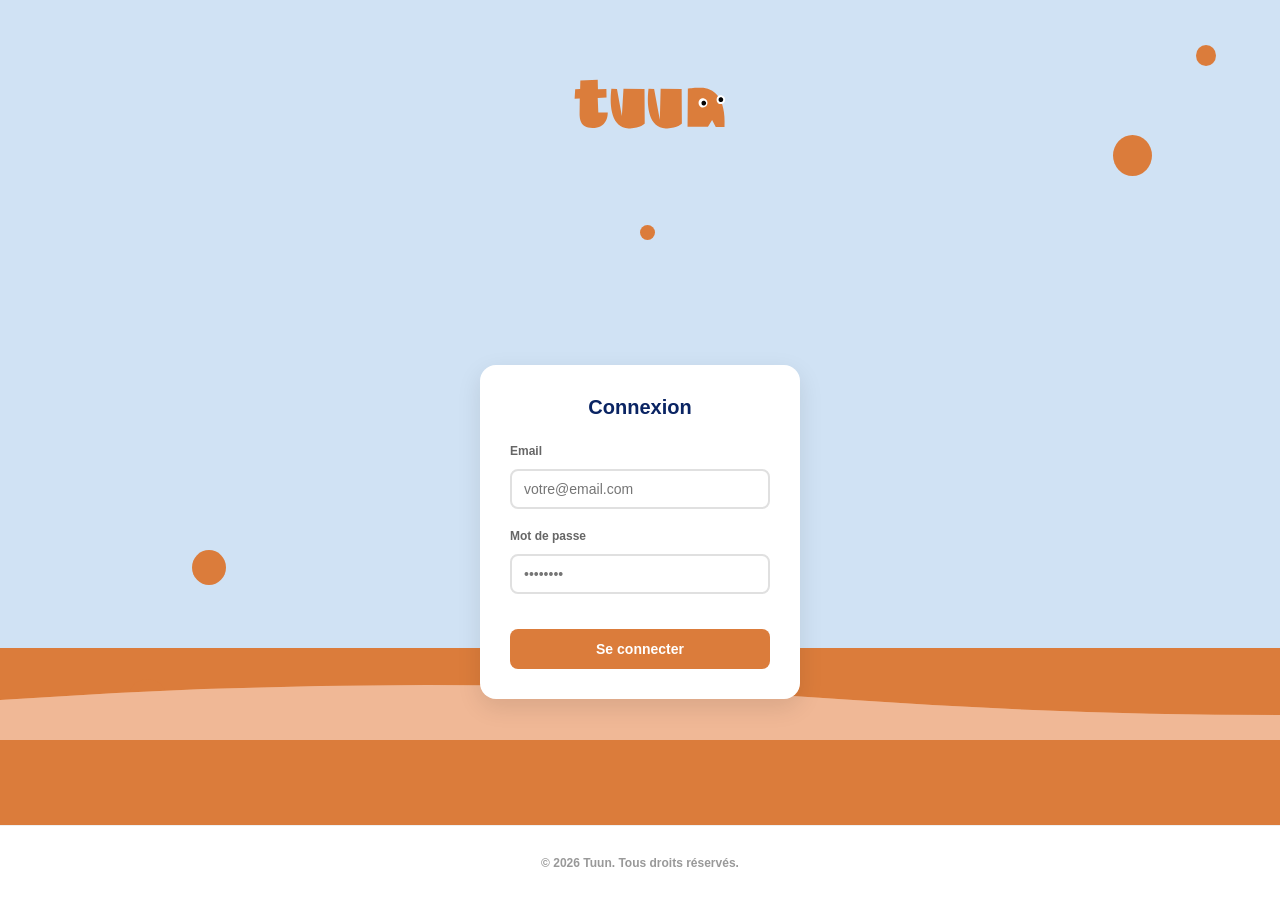
<file: front/home.html>
<!DOCTYPE html>
<html lang="fr">
<head>
    <meta charset="UTF-8">
    <meta name="viewport" content="width=device-width, initial-scale=1.0">
    <title>Thuun - Accueil</title>
    <link href="https://db.onlinewebfonts.com/c/46f1b844c25934e9c98dad60d32caf71?family=Nord" rel="stylesheet" type="text/css"/>
    <link rel="stylesheet" href="style.css">
</head>
<body>
    <div class="container">
        <header class="header">
            <button class="logout-btn-icon" onclick="handleLogout()" title="Déconnexion">
                <svg xmlns="http://www.w3.org/2000/svg" viewBox="0 0 24 24" fill="none" stroke="currentColor" stroke-width="2" stroke-linecap="round" stroke-linejoin="round">
                    <path d="M9 21H5a2 2 0 0 1-2-2V5a2 2 0 0 1 2-2h4"></path>
                    <polyline points="16 17 21 12 16 7"></polyline>
                    <line x1="21" y1="12" x2="9" y2="12"></line>
                </svg>
            </button>
            <img src="images/logotuunbanque-03.svg" alt="Thuun Logo" class="logo-img">
            <p class="tagline">Votre banque digitale</p>
            <p id="user-name" class="user-name"></p>
        </header>

        <main class="main-content">
            <div class="welcome-section">
                <h2>Bienvenue sur Tuun</h2>
                <p>Sélectionnez une section pour continuer</p>
            </div>
        </main>

        <nav class="bottom-nav">
            <div class="nav-buttons-row">
                <button class="bottom-nav-btn" onclick="navigateTo('courses')">
                    <span>📚</span>
                    <span>Cours</span>
                </button>

                <button class="bottom-nav-btn" onclick="navigateTo('account')">
                    <span>👤</span>
                    <span>Compte</span>
                </button>

                <button class="bottom-nav-btn" onclick="navigateTo('advisor')">
                    <span>💼</span>
                    <span>Conseiller</span>
                </button>
            </div>
        </nav>

        <footer class="footer">
            <p>&copy; 2026 Tuun. Tous droits réservés.</p>
            <p class="footer-credit">Conçu par Epitech | Semester 1</p>
        </footer>
    </div>

    <script src="script.js"></script>
</body>
</html>
</file>
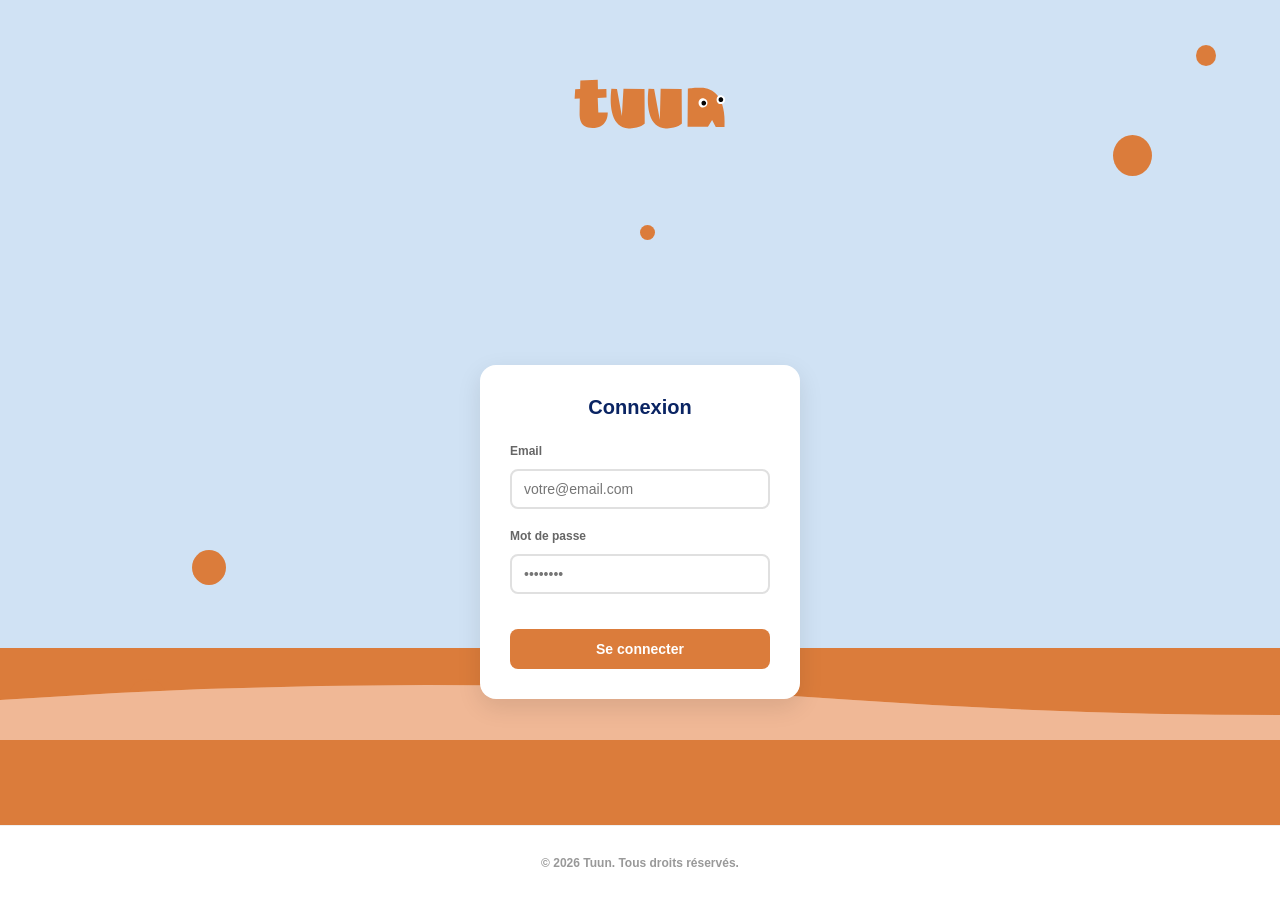
<file: front/landing.html>
<!DOCTYPE html>
<html lang="fr">
<head>
    <meta charset="UTF-8">
    <meta name="viewport" content="width=device-width, initial-scale=1.0">
    <title>Thuun - Accueil</title>
    <link href="https://db.onlinewebfonts.com/c/46f1b844c25934e9c98dad60d32caf71?family=Nord" rel="stylesheet" type="text/css"/>
    <style>
        * {
            margin: 0;
            padding: 0;
            box-sizing: border-box;
        }
        
        body {
            font-family: 'New Nord Wide', 'Nord', 'Segoe UI', Tahoma, Geneva, Verdana, sans-serif;
            background: linear-gradient(135deg, #0a2463 0%, #247ba0 100%);
            min-height: 100vh;
            display: flex;
            align-items: center;
            justify-content: center;
            font-weight: 900;
            font-size: 24px;
            line-height: 100%;
            letter-spacing: 0%;
            text-align: center;
        }
        
        .loader {
            text-align: center;
            color: white;
        }
        
        .spinner {
            width: 50px;
            height: 50px;
            border: 5px solid rgba(255, 255, 255, 0.3);
            border-top: 5px solid white;
            border-radius: 50%;
            animation: spin 1s linear infinite;
            margin: 0 auto 20px;
        }
        
        @keyframes spin {
            0% { transform: rotate(0deg); }
            100% { transform: rotate(360deg); }
        }
        
        h1 {
            font-size: 48px;
            letter-spacing: 2px;
        }
    </style>
</head>
<body>
    <div class="loader">
        <div class="spinner"></div>
        <img src="images/logotuunbanque-03.svg" alt="Thuun Logo" class="logo">
        <p>Redirection en cours...</p>
    </div>
    
    <script>
        // Vérifier si l'utilisateur est connecté
        const token = localStorage.getItem('thuun_token');
        
        if (token) {
            // Aller à la page d'accueil si connecté
            window.location.href = 'home.html';
        } else {
            // Aller à la connexion si pas connecté
            window.location.href = 'index.html';
        }
    </script>
</body>
</html>
</file>
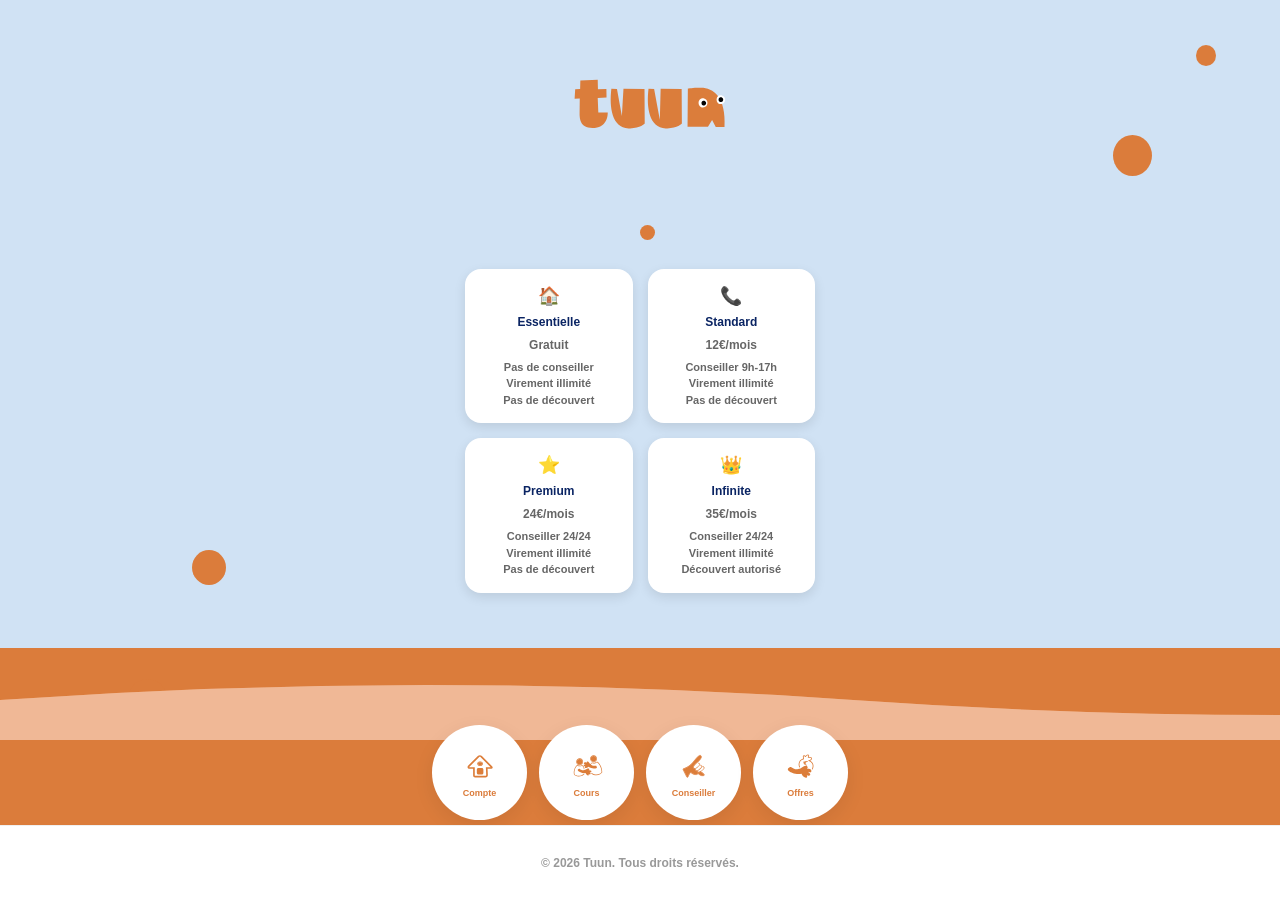
<file: front/shop.html>
<!DOCTYPE html>
<html lang="fr">
<head>
    <meta charset="UTF-8">
    <meta name="viewport" content="width=device-width, initial-scale=1.0">
    <title>Thuun - Offres</title>
    <link href="https://db.onlinewebfonts.com/c/46f1b844c25934e9c98dad60d32caf71?family=Nord" rel="stylesheet" type="text/css"/>
    <style>
        /* Page shop - design iPhone 16 */
        * {
            margin: 0;
            padding: 0;
            box-sizing: border-box;
        }

        body {
            background: #d0e2f4;
            min-height: 100vh;
            display: flex;
            flex-direction: column;
            font-family: 'New Nord Wide', 'Heavy', -apple-system, BlinkMacSystemFont, 'Segoe UI', Roboto, Oxygen, Ubuntu, Cantarell, sans-serif;
            font-weight: 900;
            font-size: 24px;
            line-height: 100%;
            letter-spacing: 0%;
            text-align: center;
        }

        .shop-container {
            flex: 1;
            display: flex;
            flex-direction: column;
            position: relative;
            overflow: hidden;
            max-height: 100vh;
        }

        /* Header minimaliste */
        .shop-header {
            text-align: center;
            position: relative;
            z-index: 2;
        }

        .shop-header img {
            width: 480px;
            height: auto;
        }

        .shop-header h1 {
            margin: 0;
            font-size: 24px;
            color: #0a2463;
            font-weight: 700;
        }

        /* Main content */
        .shop-main {
            flex: 1;
            display: flex;
            flex-direction: column;
            align-items: center;
            justify-content: flex-start;
            padding: 30px 20px 20px 20px;
            position: relative;
            overflow: hidden;
        }

        /* Decorative background shape */
        .shop-bg-shape {
            position: fixed;
            bottom: 0;
            left: 0;
            right: 0;
            width: 100%;
            height: 40%;
            background: #DB7C3B;
            clip-path: polygon(0 30%, 100% 30%, 100% 100%, 0 100%);
            z-index: 0;
            pointer-events: none;
        }

        /* Floating wave */
        .floating-wave {
            position: fixed;
            bottom: 160px;
            left: 0px;
            width: 200%;
            height: 80px;
            z-index: 1;
            pointer-events: none;
            overflow: visible;
        }
        
        .wave-svg {
            width: 200%;
            height: 100%;
            display: block;
        }

        .wave-fill {
            animation: moveWave 8s linear infinite;
        }

        @keyframes moveWave {
            0% {
                transform: translateX(0);
            }
            100% {
                transform: translateX(-2400px);
            }
        }

        /* Decorative circles */
        .deco-circle {
            position: fixed;
            background: #DB7C3B;
            border-radius: 50%;
            z-index: 0;
            animation: float linear infinite;
            pointer-events: none;
        }

        .deco-circle-1 {
            width: 34px;
            height: 35px;
            bottom: 35%;
            left: 15%;
            animation-duration: 2s;
        }

        .deco-circle-2 {
            width: 15px;
            height: 15px;
            top: 25%;
            left: 50%;
            animation-duration: 2.5s;
            animation-direction: reverse;
        }

        .deco-circle-3 {
            width: 39px;
            height: 41px;
            top: 15%;
            right: 10%;
            animation-duration: 2.2s;
        }

        .deco-circle-4 {
            width: 39px;
            height: 41px;
            bottom: 20%;
            left: 10%;
            animation-duration: 2.7s;
            animation-direction: reverse;
        }

        .deco-circle-5 {
            width: 20px;
            height: 21px;
            top: 5%;
            right: 5%;
            animation-duration: 2.3s;
        }

        @keyframes float {
            0%, 100% {
                transform: translateX(0);
            }
            50% {
                transform: translateX(20px);
            }
        }

        /* Content cards grid */
        .content-cards-grid {
            display: grid;
            grid-template-columns: 1fr 1fr;
            gap: 15px;
            max-width: 350px;
            width: 100%;
            z-index: 2;
        }

        /* Content card */
        .content-card {
            background: white;
            border-radius: 16px;
            padding: 15px 5px;
            box-shadow: 0 4px 12px rgba(0, 0, 0, 0.1);
            z-index: 2;
            animation: fadeIn 0.8s ease;
            text-align: center;
            display: flex;
            flex-direction: column;
            gap: 5px;
        }

        .content-card h2 {
            color: #0a2463;
            margin: 0;
            font-size: 18px;
        }

        .content-card p {
            color: #666;
            font-size: 12px;
            line-height: 1.5;
            margin: 0;
        }

        @keyframes fadeIn {
            from {
                opacity: 0;
            }
            to {
                opacity: 1;
            }
        }

        /* Bottom nav circles */
        .bottom-circles {
            position: fixed;
            bottom: 80px;
            left: 50%;
            transform: translateX(-50%);
            z-index: 3;
            display: flex;
            gap: 12px;
            flex-wrap: wrap;
            justify-content: center;
            max-width: 420px;
        }

        .circle-nav {
            width: 95px;
            height: 95px;
            background: white;
            border-radius: 50%;
            box-shadow: 0 6px 20px rgba(0, 0, 0, 0.08);
            display: flex;
            flex-direction: column;
            align-items: center;
            justify-content: center;
            cursor: pointer;
            transition: all 0.3s ease;
            font-size: 20px;
            border: none;
            gap: 2px;
        }

        .circle-nav-label {
            font-size: 9px;
            color: #DB7C3B;
            font-weight: 600;
            text-align: center;
            line-height: 1.1;
            width: 100%;
            padding: 0 4px;
        }

        .circle-nav:hover {
            transform: translateY(-8px);
            box-shadow: 0 12px 30px rgba(0, 0, 0, 0.12);
        }

        /* Footer */
        .shop-footer {
            padding: 20px;
            text-align: center;
            border-top: 1px solid #f0f0f0;
            background: white;
            z-index: 3;
        }

        .shop-footer p {
            margin: 5px 0;
            font-size: 12px;
            color: #999;
        }

        /* Responsive */
        @media (max-width: 600px) {
            .bottom-circles {
                gap: 8px;
            }

            .circle-nav {
                width: 80px;
                height: 80px;
                font-size: 16px;
            }

            .circle-nav-label {
                font-size: 8px;
            }
        }
    </style>
</head>
<body>
    <div class="shop-container">
        <!-- Background elements -->
        <div class="floating-wave wave-1">
            <svg class="wave-svg" viewBox="0 0 3600 80" preserveAspectRatio="none" xmlns="http://www.w3.org/2000/svg">
                <path class="wave-fill" d="M0,40 Q300,10 600,40 T1200,40 L1200,80 L0,80 Z M1200,40 Q1500,10 1800,40 T2400,40 L2400,80 L1200,80 Z M2400,40 Q2700,10 3000,40 T3600,40 L3600,80 L2400,80 Z" fill="#DB7C3B"/>
            </svg>
        </div>
        <div class="floating-wave wave-2">
            <svg class="wave-svg" viewBox="0 0 3600 80" preserveAspectRatio="none" xmlns="http://www.w3.org/2000/svg">
                <path class="wave-fill" d="M0,40 Q300,10 600,40 T1200,40 L1200,80 L0,80 Z M1200,40 Q1500,10 1800,40 T2400,40 L2400,80 L1200,80 Z M2400,40 Q2700,10 3000,40 T3600,40 L3600,80 L2400,80 Z" fill="#E89761"/>
            </svg>
        </div>
        <div class="floating-wave wave-3">
            <svg class="wave-svg" viewBox="0 0 3600 80" preserveAspectRatio="none" xmlns="http://www.w3.org/2000/svg">
                <path class="wave-fill" d="M0,40 Q300,10 600,40 T1200,40 L1200,80 L0,80 Z M1200,40 Q1500,10 1800,40 T2400,40 L2400,80 L1200,80 Z M2400,40 Q2700,10 3000,40 T3600,40 L3600,80 L2400,80 Z" fill="#F0B896"/>
            </svg>
        </div>
        <div class="shop-bg-shape"></div>
        <div class="deco-circle deco-circle-1"></div>
        <div class="deco-circle deco-circle-2"></div>
        <div class="deco-circle deco-circle-3"></div>
        <div class="deco-circle deco-circle-4"></div>
        <div class="deco-circle deco-circle-5"></div>

        <!-- Header -->
        <div class="shop-header">
            <img src="images/logotuunbanque-03.svg" alt="Thuun Logo" class="logo">
        </div>

        <!-- Main content -->
        <div class="shop-main">
            <div class="content-cards-grid">
                <div class="content-card">
                    <h2>🏠</h2>
                    <p style="font-weight: bold; color: #0a2463;">Essentielle</p>
                    <p>Gratuit</p>
                    <p style="font-size: 11px;">Pas de conseiller<br>Virement illimité<br>Pas de découvert</p>
                </div>
                <div class="content-card">
                    <h2>📞</h2>
                    <p style="font-weight: bold; color: #0a2463;">Standard</p>
                    <p>12€/mois</p>
                    <p style="font-size: 11px;">Conseiller 9h-17h<br>Virement illimité<br>Pas de découvert</p>
                </div>
                <div class="content-card">
                    <h2>⭐</h2>
                    <p style="font-weight: bold; color: #0a2463;">Premium</p>
                    <p>24€/mois</p>
                    <p style="font-size: 11px;">Conseiller 24/24<br>Virement illimité<br>Pas de découvert</p>
                </div>
                <div class="content-card">
                    <h2>👑</h2>
                    <p style="font-weight: bold; color: #0a2463;">Infinite</p>
                    <p>35€/mois</p>
                    <p style="font-size: 11px;">Conseiller 24/24<br>Virement illimité<br>Découvert autorisé</p>
                </div>
            </div>
        </div>

        <!-- Bottom navigation circles -->
        <div class="bottom-circles">
            <button class="circle-nav" onclick="window.location.href='account.html'" title="Compte">
                <img src="images/picto_banque-02.svg" alt="Compte" style="width: 40px; height: 40px;">
                <div class="circle-nav-label">Compte</div>
            </button>
            <button class="circle-nav" onclick="window.location.href='courses.html'" title="Cours quotidien">
                <img src="images/picto_banque-04.svg" alt="Cours" style="width: 40px; height: 40px;">
                <div class="circle-nav-label">Cours</div>
            </button>
            <button class="circle-nav" onclick="window.location.href='advisor.html'" title="Conseiller">
                <img src="images/picto_banque-01.svg" alt="Conseiller" style="width: 40px; height: 40px;">
                <div class="circle-nav-label">Conseiller</div>
            </button>
            <button class="circle-nav" onclick="window.location.href='shop.html'" title="Offre à la demande">
                <img src="images/picto_banque-03.svg" alt="Offres" style="width: 40px; height: 40px;">
                <div class="circle-nav-label">Offres</div>
            </button>
        </div>

        <!-- Footer -->
        <div class="shop-footer">
            <p>&copy; 2026 Tuun. Tous droits réservés.</p>
        </div>
    </div>
</body>
</html>
</file>
<file: front/style.css>
@font-face {
    font-family: 'Amatic SC';
    src: url('fonts/Amatic_SC/AmaticSC-Regular.ttf') format('truetype');
    font-weight: normal;
    font-style: normal;
}

@font-face {
    font-family: 'Amatic SC';
    src: url('fonts/Amatic_SC/AmaticSC-Bold.ttf') format('truetype');
    font-weight: bold;
    font-style: normal;
}

* {
    margin: 0;
    padding: 0;
    box-sizing: border-box;
}

body {
    font-family: 'New Nord Wide', 'Nord', 'Amatic SC', 'Segoe UI', Tahoma, Geneva, Verdana, sans-serif;
    background: #FFFFFF;
    min-height: 100vh;
    display: flex;
    align-items: center;
    justify-content: center;
    color: #000000;
    margin: 0;
    padding: 0;
    font-weight: 900;
    font-size: 24px;
    line-height: 100%;
    letter-spacing: 0%;
    text-align: center;
}

.container {
    width: 100%;
    max-width: 600px;
    background: #FFFFFF;
    border-radius: 0;
    box-shadow: none;
    overflow: hidden;
    display: flex;
    flex-direction: column;
    min-height: 100vh;
    position: relative;
}

.container::after {
    content: '';
    position: absolute;
    width: 100%;
    height: 50%;
    bottom: 0;
    left: 0;
    background: #E0AC60;
    z-index: -1;
    border-radius: 300px 300px 0 0 / 100px 100px 0 0;
}

/* Header */
.header {
    background: #FFFFFF;
    color: #000000;
    padding: 40px 20px;
    text-align: center;
    position: relative;
}

.logout-btn-icon {
    position: absolute;
    top: 15px;
    right: 20px;
    background: #E0AC60;
    border: 2px solid #E0AC60;
    border-radius: 50%;
    width: 45px;
    height: 45px;
    cursor: pointer;
    transition: all 0.3s ease;
    display: flex;
    align-items: center;
    justify-content: center;
    color: #000000;
    padding: 0;
}

.logout-btn-icon svg {
    width: 24px;
    height: 24px;
    stroke: #000000;
}

.logout-btn-icon:hover {
    background: #d4985a;
    border-color: #d4985a;
    transform: scale(1.1);
    box-shadow: 0 4px 15px rgba(224, 172, 96, 0.3);
}

.logout-btn-icon:active {
    transform: scale(0.95);
}

.logo {
    font-size: 48px;
    font-weight: bold;
    margin-bottom: 10px;
    letter-spacing: 2px;
    color: #000000;
}

.logo-img {
    width: 140px;
    height: auto;
    margin: -10px auto 10px;
    display: block;
}

.tagline {
    font-size: 14px;
    opacity: 1;
    font-weight: 300;
    color: #000000;
}

.user-name {
    font-size: 12px;
    margin-top: 10px;
    opacity: 1;
    color: #000000;
}

/* Main Content */
.main-content {
    flex: 1;
    padding: 40px 20px;
    display: flex;
    flex-direction: column;
    justify-content: center;
    align-items: center;
}

.welcome-section {
    text-align: center;
    margin-bottom: 50px;
}

.welcome-section h2 {
    font-size: 48px;
    color: #000000;
    margin-bottom: 10px;
    font-family: 'Amatic SC', cursive;
    font-weight: 700;
}

.welcome-section p {
    font-size: 20px;
    color: #000000;
    font-family: 'Amatic SC', cursive;
    font-weight: 700;
}

/* Buttons Container */
.buttons-container {
    display: flex;
    flex-direction: column;
    gap: 20px;
    width: 100%;
    max-width: 400px;
}

.nav-button {
    display: flex;
    align-items: center;
    justify-content: center;
    gap: 15px;
    padding: 20px;
    border: none;
    border-radius: 20px;
    font-size: 18px;
    font-weight: 600;
    cursor: pointer;
    transition: all 0.3s ease;
    box-shadow: 0 4px 15px rgba(0, 0, 0, 0.1);
    background: #FFFFFF;
    color: #000000;
    border: 3px solid #E0AC60;
}

.nav-button:hover {
    transform: translateY(-3px);
    box-shadow: 0 8px 25px rgba(0, 0, 0, 0.15);
}

.nav-button:active {
    transform: translateY(-1px);
}

.nav-button .icon {
    font-size: 24px;
}

.nav-button .text {
    flex: 1;
    text-align: left;
}

/* Button Styles */
.courses-btn {
    background: #FFFFFF;
    color: #000000;
    border: 3px solid #E0AC60;
}

.courses-btn:hover {
    background: #E0AC60;
    color: #000000;
}

.account-btn {
    background: #FFFFFF;
    color: #000000;
    border: 3px solid #E0AC60;
}

.account-btn:hover {
    background: #E0AC60;
    color: #000000;
}

.advisor-btn {
    background: #FFFFFF;
    color: #000000;
    border: 3px solid #E0AC60;
}

.advisor-btn:hover {
    background: #E0AC60;
    color: #000000;
}

/* Navigation Buttons at Bottom */
.bottom-nav {
    position: fixed;
    bottom: 0;
    left: 0;
    right: 0;
    display: flex;
    flex-direction: column;
    gap: 12px;
    padding: 15px;
    background: #FFFFFF;
    border-top: 2px solid #E0AC60;
    box-shadow: 0 -4px 15px rgba(0, 0, 0, 0.1);
    z-index: 100;
    max-width: 600px;
    margin: 0 auto;
}

.nav-buttons-row {
    display: flex;
    gap: 10px;
    flex-wrap: wrap;
    justify-content: center;
}

.bottom-nav-btn {
    flex: 1;
    min-width: 90px;
    padding: 10px 12px;
    border: 2px solid #E0AC60;
    background: #FFFFFF;
    border-radius: 10px;
    cursor: pointer;
    font-weight: 600;
    font-size: 12px;
    transition: all 0.3s ease;
    color: #000000;
    display: flex;
    align-items: center;
    justify-content: center;
    gap: 6px;
    flex-direction: column;
}

.bottom-nav-btn:hover {
    border-color: #E0AC60;
    background: #E0AC60;
    color: #000000;
    transform: translateY(-2px);
    box-shadow: 0 4px 12px rgba(224, 172, 96, 0.2);
}

.bottom-nav-btn:active {
    transform: translateY(0);
}

/* Footer */
.footer {
    background: #E0AC60;
    padding: 20px;
    text-align: center;
    border-top: 1px solid #E0AC60;
    font-size: 12px;
    color: #000000;
    margin-top: auto;
    width: 100%;
}

.footer p {
    margin: 5px 0;
}

.footer-credit {
    font-size: 10px;
    opacity: 0.8;
    font-style: italic;
}

/* Login Page Styles */
.login-container {
    max-width: 400px;
}

.login-section {
    text-align: center;
}

.login-section h2 {
    font-size: 48px;
    color: #000000;
    margin-bottom: 10px;
    font-family: 'Amatic SC', cursive;
    font-weight: 700;
}

.login-section p {
    font-size: 18px;
    color: #000000;
    margin-bottom: 30px;
    font-family: 'Amatic SC', cursive;
    font-weight: 700;
}

.login-form {
    display: flex;
    flex-direction: column;
    gap: 20px;
    margin-bottom: 25px;
}

.form-group {
    display: flex;
    flex-direction: column;
    align-items: flex-start;
    gap: 8px;
}

.form-group label {
    font-size: 14px;
    font-weight: 600;
    color: #000000;
}

.form-group input {
    width: 100%;
    padding: 12px 15px;
    border: 2px solid #E0AC60;
    border-radius: 8px;
    font-size: 14px;
    transition: all 0.3s ease;
    font-family: inherit;
    color: #000000;
}

.form-group input:focus {
    outline: none;
    border-color: #E0AC60;
    box-shadow: 0 0 10px rgba(224, 172, 96, 0.3);
}

.login-btn {
    padding: 15px;
    background: #E0AC60;
    color: #000000;
    border: none;
    border-radius: 8px;
    font-size: 16px;
    font-weight: 600;
    cursor: pointer;
    transition: all 0.3s ease;
    box-shadow: 0 4px 15px rgba(0, 0, 0, 0.1);
}

.login-btn:hover {
    transform: translateY(-2px);
    box-shadow: 0 6px 20px rgba(224, 172, 96, 0.3);
    background: #d4985a;
}

.login-btn:active {
    transform: translateY(0);
}

.error-message {
    color: #ff6b6b;
    font-size: 14px;
    margin-top: 10px;
    margin-bottom: 15px;
    min-height: 20px;
}

.login-options {
    display: flex;
    justify-content: center;
    align-items: center;
    gap: 10px;
    font-size: 12px;
}

.login-options a {
    color: #E0AC60;
    text-decoration: none;
    transition: color 0.3s ease;
}

.login-options a:hover {
    color: #000000;
    text-decoration: underline;
}

/* Responsive */
@media (max-width: 768px) {
    .container {
        border-radius: 0;
        min-height: 100vh;
    }

    .logo {
        font-size: 36px;
    }

    .welcome-section h2 {
        font-size: 36px;
    }

    .nav-button {
        padding: 18px;
        font-size: 16px;
    }

    .header-top {
        flex-direction: column;
        gap: 10px;
    }

    .logout-btn {
        width: 100%;
    }
}
</file>
